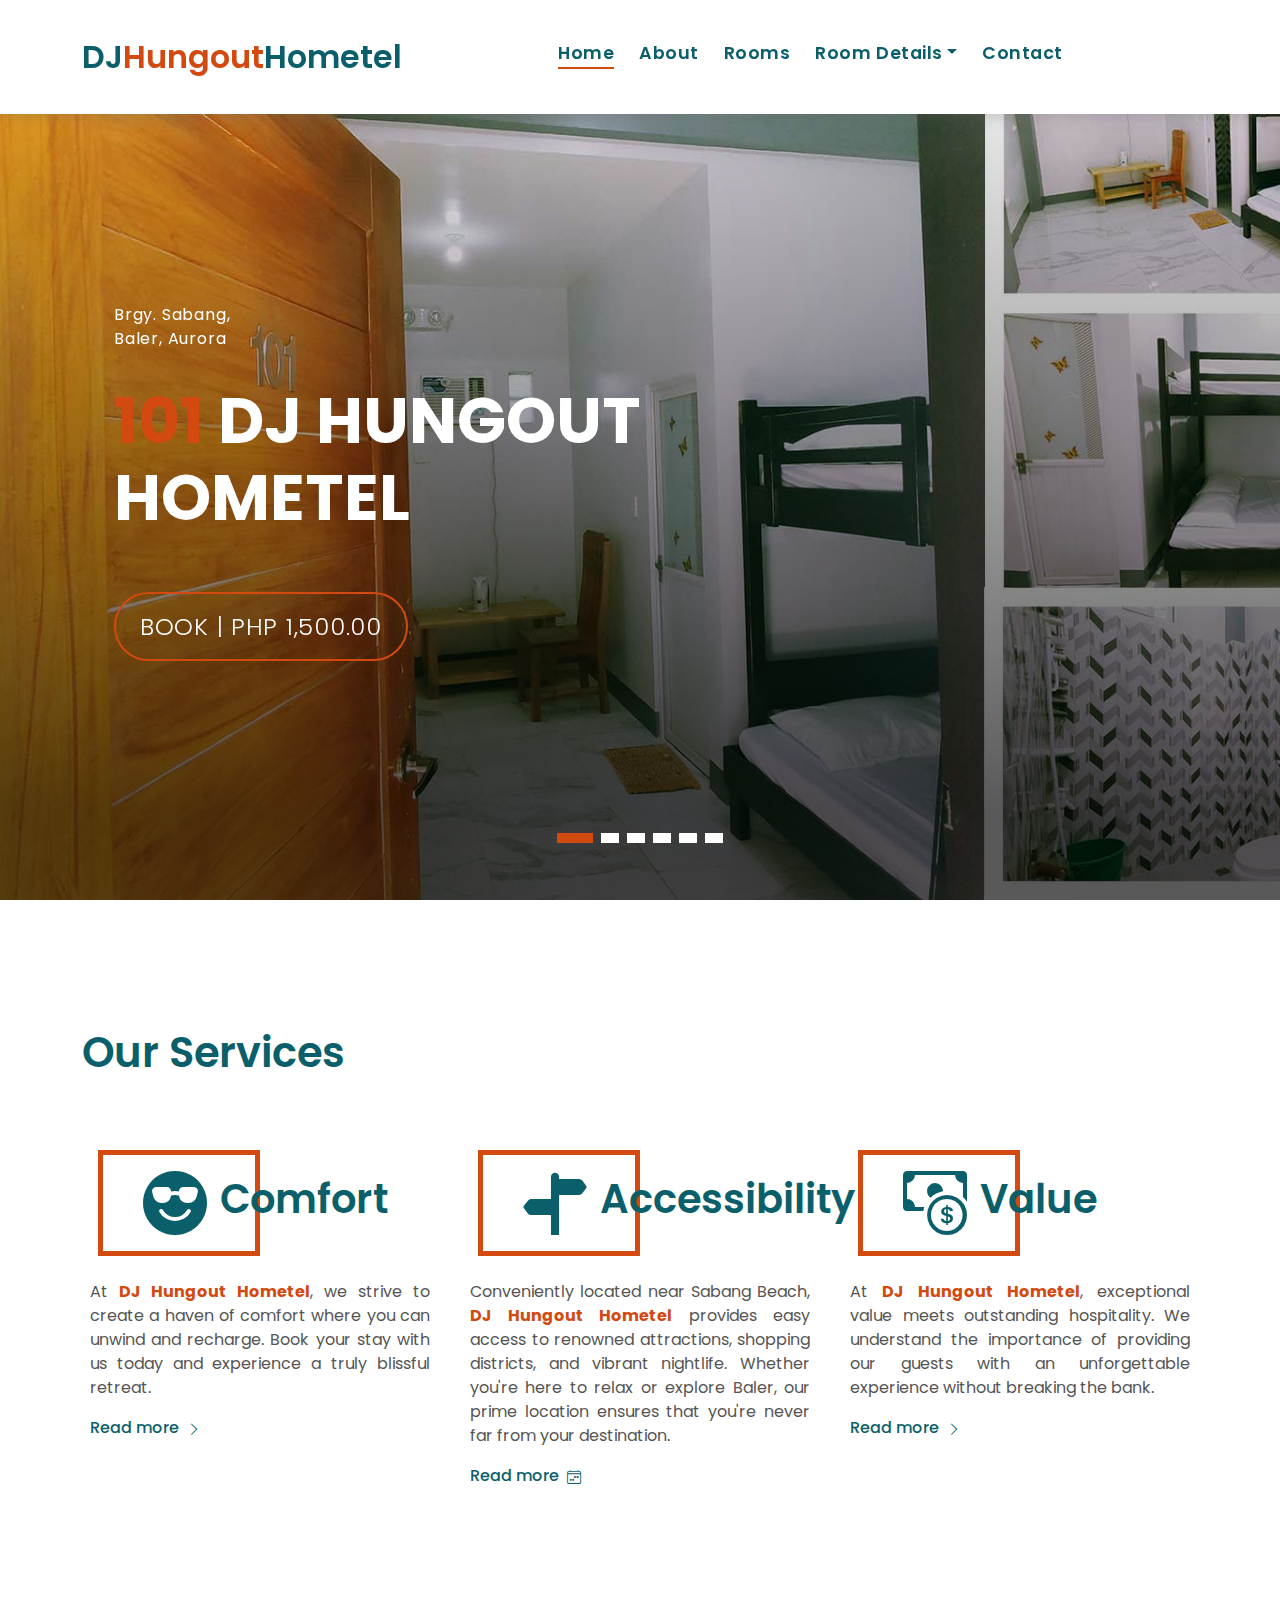
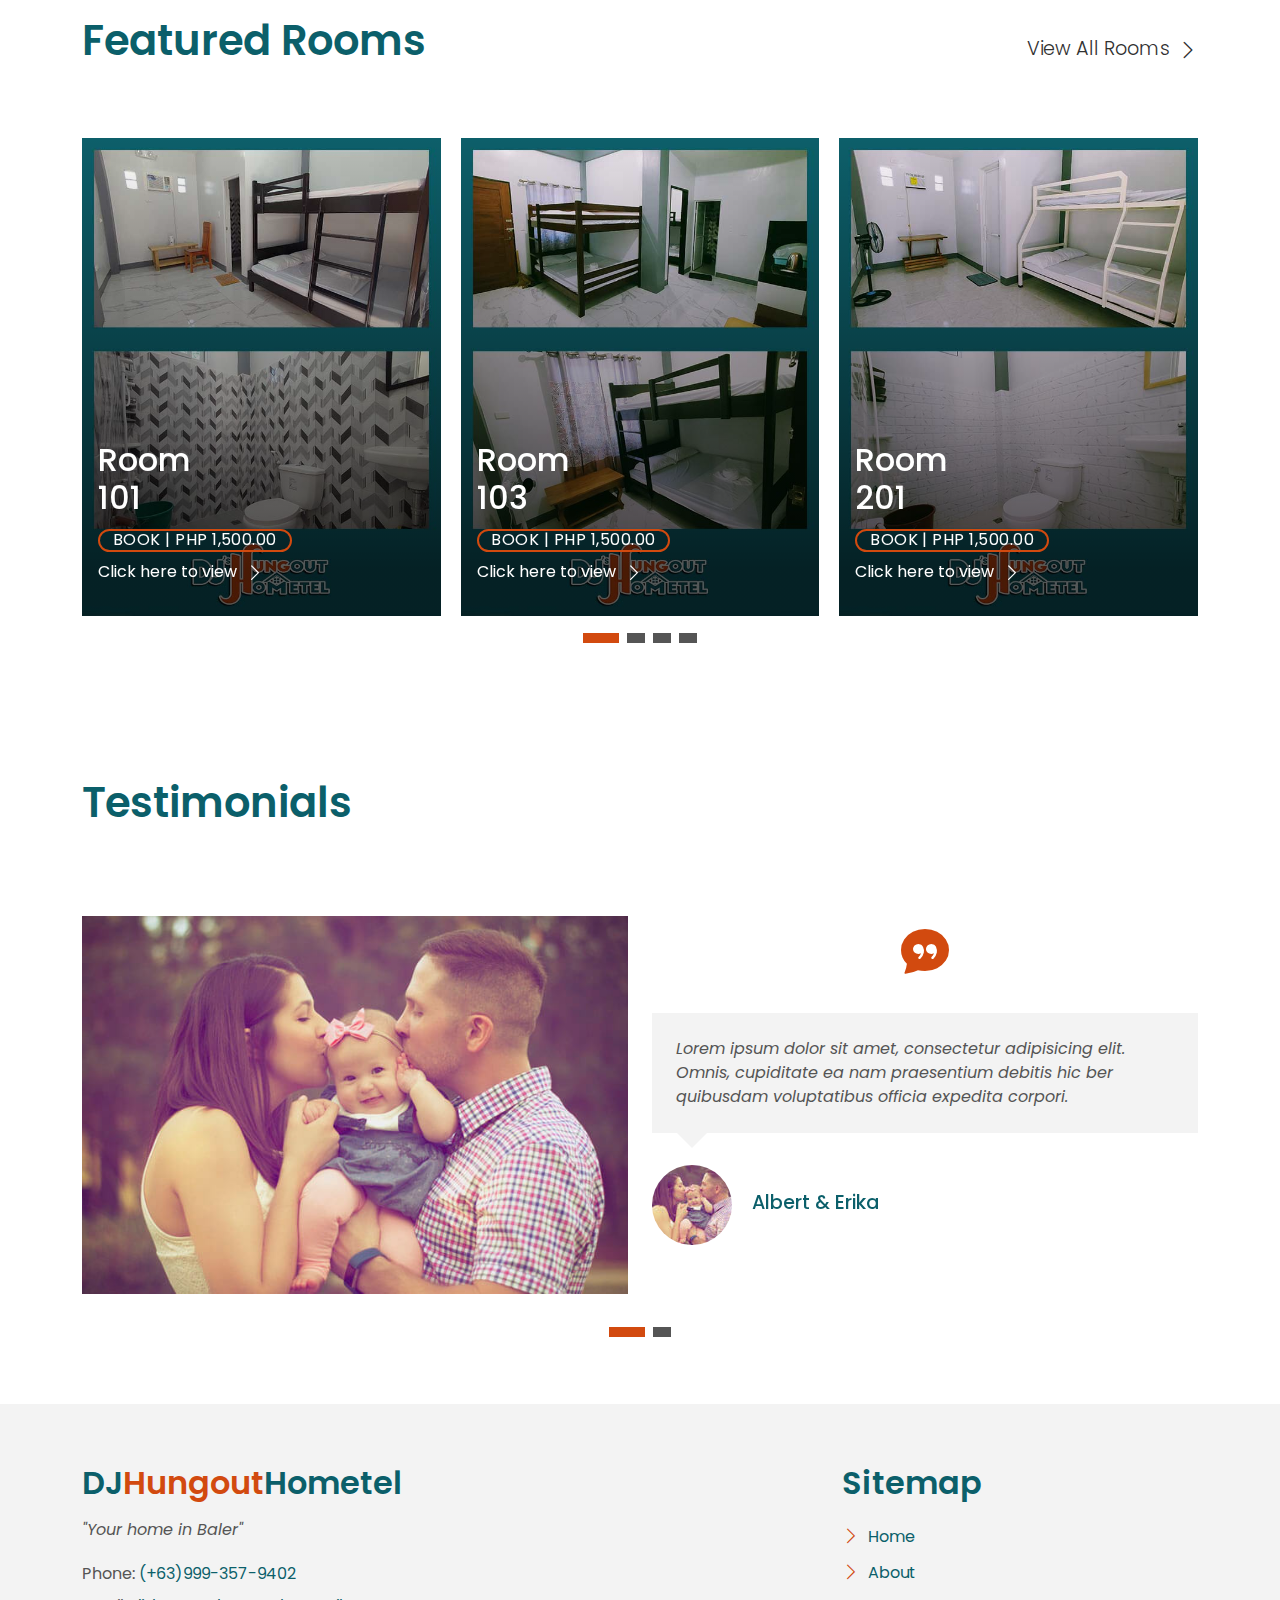
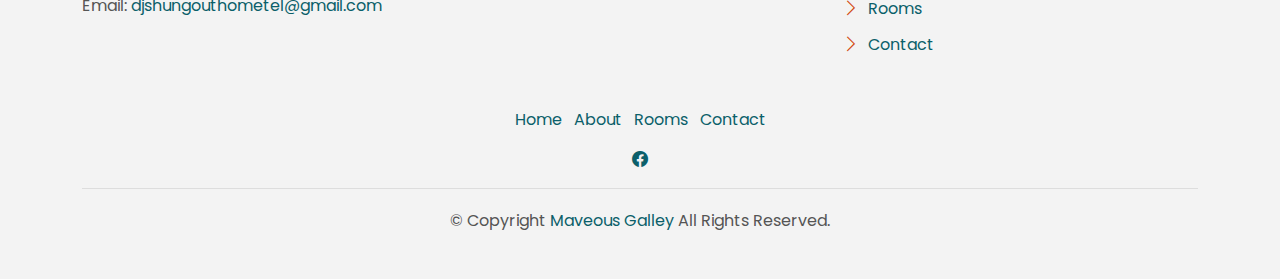
<file: index.html>
<!DOCTYPE html>
<html lang="en">

<head>
  <meta charset="utf-8">
  <meta content="width=device-width, initial-scale=1.0" name="viewport">

  <title>DJ's Hungout Hometel - Index</title>
  <meta content="" name="description">
  <meta content="" name="keywords">

  <!-- Favicons -->
  <link href="assets/img/favicon.png" rel="icon">
  <link href="assets/img/apple-touch-icon.png" rel="apple-touch-icon">

  <!-- Google Fonts -->
  <link href="https://fonts.googleapis.com/css?family=Poppins:300,400,500,600,700" rel="stylesheet">

  <!-- Vendor CSS Files -->
  <link href="assets/vendor/animate.css/animate.min.css" rel="stylesheet">
  <link href="assets/vendor/bootstrap/css/bootstrap.min.css" rel="stylesheet">
  <link href="assets/vendor/bootstrap-icons/bootstrap-icons.css" rel="stylesheet">
  <link href="assets/vendor/swiper/swiper-bundle.min.css" rel="stylesheet">

  <!-- Template Main CSS File -->
  <link href="assets/css/style.css" rel="stylesheet">

</head>

<body>

  <!-- ======= Header/Navbar ======= -->
  <nav class="navbar navbar-default navbar-trans navbar-expand-lg fixed-top">
    <div class="container">
      <button class="navbar-toggler collapsed" type="button" data-bs-toggle="collapse" data-bs-target="#navbarDefault" aria-controls="navbarDefault" aria-expanded="false" aria-label="Toggle navigation">
        <span></span>
        <span></span>
        <span></span>
      </button>
      <a class="navbar-brand text-brand" href="index.html">DJ<span class="color-b">Hungout</span>Hometel</a>

      <div class="navbar-collapse collapse justify-content-center" id="navbarDefault">
        <ul class="navbar-nav">

          <li class="nav-item">
            <a class="nav-link active" href="index.html">Home</a>
          </li>

          <li class="nav-item">
            <a class="nav-link " href="about.html">About</a>
          </li>

          <li class="nav-item">
            <a class="nav-link " href="property-grid.html">Rooms</a>
          </li>

          <li class="nav-item dropdown">
            <a class="nav-link dropdown-toggle" href="#" id="navbarDropdown" role="button" data-bs-toggle="dropdown" aria-haspopup="true" aria-expanded="false">Room Details</a>
            <div class="dropdown-menu">
              <a class="dropdown-item " href="property-single.html">Room 101</a>
              <a class="dropdown-item " href="property-single.html">Room 102</a>
              <a class="dropdown-item " href="property-single.html">Room 103</a>
              <a class="dropdown-item " href="property-single.html">Room 201</a>
              <a class="dropdown-item " href="property-single.html">Room 202</a>
              <a class="dropdown-item " href="property-single.html">Room 203</a>
              <a class="dropdown-item " href="property-single.html">Room 301</a>
              <a class="dropdown-item " href="property-single.html">Room 302</a>
            </div>
          </li>
          <li class="nav-item">
            <a class="nav-link " href="contact.html">Contact</a>
          </li>
        </ul>
      </div>

    </div>
  </nav><!-- End Header/Navbar -->

  <!-- ======= Intro Section ======= -->
  <div class="intro intro-carousel swiper position-relative">

    <div class="swiper-wrapper">

      <div class="swiper-slide carousel-item-a intro-item bg-image" style="background-image: url(assets/img/slide-101.jpg)">
        <div class="overlay overlay-a"></div>
        <div class="intro-content display-table">
          <div class="table-cell">
            <div class="container">
              <div class="row">
                <div class="col-lg-8">
                  <div class="intro-body">
                    <p class="intro-title-top">Brgy. Sabang,
                      <br>Baler, Aurora
                    </p>
                    <h1 class="intro-title mb-4 ">
                      <span class="color-b">101 </span> DJ Hungout
                      <br> Hometel
                    </h1>
                    <p class="intro-subtitle intro-price">
                      <a href="#"><span class="price-a">BOOK | PHP 1,500.00</span></a>
                    </p>
                  </div>
                </div>
              </div>
            </div>
          </div>
        </div>
      </div>
      <div class="swiper-slide carousel-item-a intro-item bg-image" style="background-image: url(assets/img/slide-103.jpg)">
        <div class="overlay overlay-a"></div>
        <div class="intro-content display-table">
          <div class="table-cell">
            <div class="container">
              <div class="row">
                <div class="col-lg-8">
                  <div class="intro-body">
                    <p class="intro-title-top">Brgy. Sabang,
                      <br>Baler, Aurora
                    </p>
                    <h1 class="intro-title mb-4 ">
                      <span class="color-b">103 </span> DJ Hungout
                      <br> Hometel
                    </h1>
                    <p class="intro-subtitle intro-price">
                      <a href="#"><span class="price-a">BOOK | PHP 1,500.00</span></a>
                    </p>
                  </div>
                </div>
              </div>
            </div>
          </div>
        </div>
      </div>
      <div class="swiper-slide carousel-item-a intro-item bg-image" style="background-image: url(assets/img/slide-201.jpg)">
        <div class="overlay overlay-a"></div>
        <div class="intro-content display-table">
          <div class="table-cell">
            <div class="container">
              <div class="row">
                <div class="col-lg-8">
                  <div class="intro-body">
                    <p class="intro-title-top">Brgy. Sabang,
                      <br>Baler, Aurora
                    </p>
                    <h1 class="intro-title mb-4">
                      <span class="color-b">201 </span> DJ Hungout
                      <br> Hometel
                    </h1>
                    <p class="intro-subtitle intro-price">
                      <a href="#"><span class="price-a">BOOK | PHP 1,500.00</span></a>
                    </p>
                  </div>
                </div>
              </div>
            </div>
          </div>
        </div>
      </div>
      <div class="swiper-slide carousel-item-a intro-item bg-image" style="background-image: url(assets/img/slide-202.jpg)">
        <div class="overlay overlay-a"></div>
        <div class="intro-content display-table">
          <div class="table-cell">
            <div class="container">
              <div class="row">
                <div class="col-lg-8">
                  <div class="intro-body">
                    <p class="intro-title-top">Brgy. Sabang,
                      <br>Baler, Aurora
                    </p>
                    <h1 class="intro-title mb-4">
                      <span class="color-b">202 </span> DJ Hungout
                      <br> Hometel
                    </h1>
                    <p class="intro-subtitle intro-price">
                      <a href="#"><span class="price-a">BOOK | PHP 1,500.00</span></a>
                    </p>
                  </div>
                </div>
              </div>
            </div>
          </div>
        </div>
      </div>
      <div class="swiper-slide carousel-item-a intro-item bg-image" style="background-image: url(assets/img/slide-203.jpg)">
        <div class="overlay overlay-a"></div>
        <div class="intro-content display-table">
          <div class="table-cell">
            <div class="container">
              <div class="row">
                <div class="col-lg-8">
                  <div class="intro-body">
                    <p class="intro-title-top">Brgy. Sabang,
                      <br>Baler, Aurora
                    </p>
                    <h1 class="intro-title mb-4 ">
                      <span class="color-b">203 </span> DJ Hungout
                      <br> Hometel
                    </h1>
                    <p class="intro-subtitle intro-price">
                      <a href="#"><span class="price-a">BOOK | PHP 1,500.00</span></a>
                    </p>
                  </div>
                </div>
              </div>
            </div>
          </div>
        </div>
      </div>
      <div class="swiper-slide carousel-item-a intro-item bg-image" style="background-image: url(assets/img/slide-301.jpg)">
        <div class="overlay overlay-a"></div>
        <div class="intro-content display-table">
          <div class="table-cell">
            <div class="container">
              <div class="row">
                <div class="col-lg-8">
                  <div class="intro-body">
                    <p class="intro-title-top">Brgy. Sabang,
                      <br>Baler, Aurora
                    </p>
                    <h1 class="intro-title mb-4 ">
                      <span class="color-b">301 </span> DJ Hungout
                      <br> Hometel
                    </h1>
                    <p class="intro-subtitle intro-price">
                      <a href="#"><span class="price-a">BOOK | PHP 1,500.00</span></a>
                    </p>
                  </div>
                </div>
              </div>
            </div>
          </div>
        </div>
      </div>
    </div>
    <div class="swiper-pagination"></div>
  </div><!-- End Intro Section -->

  <main id="main">

    <!-- ======= Services Section ======= -->
    <section class="section-services section-t8">
      <div class="container">
        <div class="row">
          <div class="col-md-12">
            <div class="title-wrap d-flex justify-content-between">
              <div class="title-box">
                <h2 class="title-a">Our Services</h2>
              </div>
            </div>
          </div>
        </div>
        <div class="row">
          <div class="col-md-4">
            <div class="card-box-c foo">
              <div class="card-header-c d-flex">
                <div class="card-box-ico">
                  <span class="bi bi-emoji-sunglasses-fill"></span>
                </div>
                <div class="card-title-c align-self-center">
                  <h2 class="title-c">Comfort</h2>
                </div>
              </div>
              <div class="card-body-c">
                <p class="content-c" align="justify">
                  At <strong style="color: #d24a0f;">DJ Hungout Hometel</strong>, we strive to create a haven of comfort where you can unwind and recharge. Book your stay with us today and experience a truly blissful retreat.
                </p>
              </div>
              <div class="card-footer-c">
                <a href="#" class="link-c link-icon">Read more
                  <span class="bi bi-chevron-right"></span>
                </a>
              </div>
            </div>
          </div>
          <div class="col-md-4">
            <div class="card-box-c foo">
              <div class="card-header-c d-flex">
                <div class="card-box-ico">
                  <span class="bi bi-signpost-split-fill"></span>
                </div>
                <div class="card-title-c align-self-center">
                  <h2 class="title-c">Accessibility</h2>
                </div>
              </div>
              <div class="card-body-c">
                <p class="content-c" align="justify">
                  Conveniently located near Sabang Beach, <strong style="color: #d24a0f;">DJ Hungout Hometel</strong> provides easy access to renowned attractions, shopping districts, and vibrant nightlife. Whether you're here to relax or explore Baler, our prime location ensures that you're never far from your destination.
                </p>
              </div>
              <div class="card-footer-c">
                <a href="#" class="link-c link-icon">Read more
                  <span class="bi bi-calendar4-week"></span>
                </a>
              </div>
            </div>
          </div>
          <div class="col-md-4">
            <div class="card-box-c foo">
              <div class="card-header-c d-flex">
                <div class="card-box-ico">
                  <span class="bi bi-cash-coin"></span>
                </div>
                <div class="card-title-c align-self-center">
                  <h2 class="title-c">Value</h2>
                </div>
              </div>
              <div class="card-body-c">
                <p class="content-c" align="justify">
                  At <strong style="color: #d24a0f;">DJ Hungout Hometel</strong>, exceptional value meets outstanding hospitality. We understand the importance of providing our guests with an unforgettable experience without breaking the bank.
                </p>
              </div>
              <div class="card-footer-c">
                <a href="#" class="link-c link-icon">Read more
                  <span class="bi bi-chevron-right"></span>
                </a>
              </div>
            </div>
          </div>
        </div>
      </div>
    </section><!-- End Services Section -->

    <!-- ======= Latest Properties Section ======= -->
    <section class="section-property section-t8">
      <div class="container">
        <div class="row">
          <div class="col-md-12">
            <div class="title-wrap d-flex justify-content-between">
              <div class="title-box">
                <h2 class="title-a">Featured Rooms</h2>
              </div>
              <div class="title-link">
                <a href="property-grid.html">View All Rooms
                  <span class="bi bi-chevron-right"></span>
                </a>
              </div>
            </div>
          </div>
        </div>

        <div id="property-carousel" class="swiper">
          <div class="swiper-wrapper">

            <div class="carousel-item-b swiper-slide">
              <div class="card-box-a card-shadow">
                <div class="img-box-a">
                  <img src="assets/img/property-101.jpg" alt="" class="img-a img-fluid">
                </div>
                <div class="card-overlay">
                  <div class="card-overlay-a-content">
                    <div class="card-header-a">
                      <h2 class="card-title-a">
                        <a href="property-single.html">Room
                          <br /> 101</a>
                      </h2>
                    </div>
                    <div class="card-body-a">
                      <div class="price-box d-flex">
                        <span class="price-a">BOOK | PHP 1,500.00</span>
                      </div>
                      <a href="#" class="link-a">Click here to view
                        <span class="bi bi-chevron-right"></span>
                      </a>
                    </div>
                    <div class="card-footer-a">
                      <ul class="card-info d-flex justify-content-around">
                        <li>
                          <h4 class="card-info-title">Bed</h4>
                          <span>
                            2
                          </span>
                        </li>
                        <li>
                          <h4 class="card-info-title">Comfort Room</h4>
                          <span>1</span>
                        </li>
                        <li>
                          <h4 class="card-info-title">Aircondition</h4>
                          <span>Yes</span>
                        </li>
                      </ul>
                    </div>
                  </div>
                </div>
              </div>
            </div><!-- End carousel item -->

            <div class="carousel-item-b swiper-slide">
              <div class="card-box-a card-shadow">
                <div class="img-box-a">
                  <img src="assets/img/property-103.jpg" alt="" class="img-a img-fluid">
                </div>
                <div class="card-overlay">
                  <div class="card-overlay-a-content">
                    <div class="card-header-a">
                      <h2 class="card-title-a">
                        <a href="property-single.html">Room
                          <br /> 103</a>
                      </h2>
                    </div>
                    <div class="card-body-a">
                      <div class="price-box d-flex">
                        <span class="price-a">BOOK | PHP 1,500.00</span>
                      </div>
                      <a href="#" class="link-a">Click here to view
                        <span class="bi bi-chevron-right"></span>
                      </a>
                    </div>
                    <div class="card-footer-a">
                      <ul class="card-info d-flex justify-content-around">
                        <li>
                          <h4 class="card-info-title">Bed</h4>
                          <span>
                            2
                          </span>
                        </li>
                        <li>
                          <h4 class="card-info-title">Comfort Room</h4>
                          <span>1</span>
                        </li>
                        <li>
                          <h4 class="card-info-title">Aircondition</h4>
                          <span>Yes</span>
                        </li>
                      </ul>
                    </div>
                  </div>
                </div>
              </div>
            </div><!-- End carousel item -->

            <div class="carousel-item-b swiper-slide">
              <div class="card-box-a card-shadow">
                <div class="img-box-a">
                  <img src="assets/img/property-201.jpg" alt="" class="img-a img-fluid">
                </div>
                <div class="card-overlay">
                  <div class="card-overlay-a-content">
                    <div class="card-header-a">
                      <h2 class="card-title-a">
                        <a href="property-single.html">Room
                          <br /> 201</a>
                      </h2>
                    </div>
                    <div class="card-body-a">
                      <div class="price-box d-flex">
                        <span class="price-a">BOOK | PHP 1,500.00</span>
                      </div>
                      <a href="#" class="link-a">Click here to view
                        <span class="bi bi-chevron-right"></span>
                      </a>
                    </div>
                    <div class="card-footer-a">
                      <ul class="card-info d-flex justify-content-around">
                        <li>
                          <h4 class="card-info-title">Bed</h4>
                          <span>
                            2
                          </span>
                        </li>
                        <li>
                          <h4 class="card-info-title">Comfort Room</h4>
                          <span>1</span>
                        </li>
                        <li>
                          <h4 class="card-info-title">Aircondition</h4>
                          <span>Yes</span>
                        </li>
                      </ul>
                    </div>
                  </div>
                </div>
              </div>
            </div><!-- End carousel item -->

            <div class="carousel-item-b swiper-slide">
              <div class="card-box-a card-shadow">
                <div class="img-box-a">
                  <img src="assets/img/property-203.jpg" alt="" class="img-a img-fluid">
                </div>
                <div class="card-overlay">
                  <div class="card-overlay-a-content">
                    <div class="card-header-a">
                      <h2 class="card-title-a">
                        <a href="property-single.html">Room
                          <br /> 203</a>
                      </h2>
                    </div>
                    <div class="card-body-a">
                      <div class="price-box d-flex">
                        <span class="price-a">BOOK | PHP 1,500.00</span>
                      </div>
                      <a href="#" class="link-a">Click here to view
                        <span class="bi bi-chevron-right"></span>
                      </a>
                    </div>
                    <div class="card-footer-a">
                      <ul class="card-info d-flex justify-content-around">
                        <li>
                          <h4 class="card-info-title">Bed</h4>
                          <span>
                            4
                          </span>
                        </li>
                        <li>
                          <h4 class="card-info-title">Comfort Room</h4>
                          <span>1</span>
                        </li>
                        <li>
                          <h4 class="card-info-title">Aircondition</h4>
                          <span>Yes</span>
                        </li>
                      </ul>
                    </div>
                  </div>
                </div>
              </div>
            </div><!-- End carousel item -->
          </div>
        </div>
        <div class="propery-carousel-pagination carousel-pagination"></div>

      </div>
    </section><!-- End Latest Properties Section -->


    <!-- ======= Testimonials Section ======= -->
    <section class="section-testimonials section-t8 nav-arrow-a">
      <div class="container">
        <div class="row">
          <div class="col-md-12">
            <div class="title-wrap d-flex justify-content-between">
              <div class="title-box">
                <h2 class="title-a">Testimonials</h2>
              </div>
            </div>
          </div>
        </div>

        <div id="testimonial-carousel" class="swiper">
          <div class="swiper-wrapper">

            <div class="carousel-item-a swiper-slide">
              <div class="testimonials-box">
                <div class="row">
                  <div class="col-sm-12 col-md-6">
                    <div class="testimonial-img">
                      <img src="assets/img/testimonial-1.jpg" alt="" class="img-fluid">
                    </div>
                  </div>
                  <div class="col-sm-12 col-md-6">
                    <div class="testimonial-ico">
                      <i class="bi bi-chat-quote-fill"></i>
                    </div>
                    <div class="testimonials-content">
                      <p class="testimonial-text">
                        Lorem ipsum dolor sit amet, consectetur adipisicing elit. Omnis, cupiditate ea nam praesentium
                        debitis hic ber quibusdam
                        voluptatibus officia expedita corpori.
                      </p>
                    </div>
                    <div class="testimonial-author-box">
                      <img src="assets/img/mini-testimonial-1.jpg" alt="" class="testimonial-avatar">
                      <h5 class="testimonial-author">Albert & Erika</h5>
                    </div>
                  </div>
                </div>
              </div>
            </div><!-- End carousel item -->

            <div class="carousel-item-a swiper-slide">
              <div class="testimonials-box">
                <div class="row">
                  <div class="col-sm-12 col-md-6">
                    <div class="testimonial-img">
                      <img src="assets/img/testimonial-2.jpg" alt="" class="img-fluid">
                    </div>
                  </div>
                  <div class="col-sm-12 col-md-6">
                    <div class="testimonial-ico">
                      <i class="bi bi-chat-quote-fill"></i>
                    </div>
                    <div class="testimonials-content">
                      <p class="testimonial-text">
                        Lorem ipsum dolor sit amet, consectetur adipisicing elit. Omnis, cupiditate ea nam praesentium
                        debitis hic ber quibusdam
                        voluptatibus officia expedita corpori.
                      </p>
                    </div>
                    <div class="testimonial-author-box">
                      <img src="assets/img/mini-testimonial-2.jpg" alt="" class="testimonial-avatar">
                      <h5 class="testimonial-author">Pablo & Emma</h5>
                    </div>
                  </div>
                </div>
              </div>
            </div><!-- End carousel item -->

          </div>
        </div>
        <div class="testimonial-carousel-pagination carousel-pagination"></div>

      </div>
    </section><!-- End Testimonials Section -->

  </main><!-- End #main -->

  <!-- ======= Footer ======= -->
  <section class="section-footer">
    <div class="container">
      <div class="row">
        <div class="col-sm-12 col-md-4">
          <div class="widget-a">
            <div class="w-header-a">
              <h3 class="w-title-a text-brand">DJ<span class="color-b">Hungout</span>Hometel</h3>
            </div>
            <div class="w-body-a">
              <p class="w-text-a color-text-a">
                <em>&quot;Your home in Baler&quot;</em>
              </p>
            </div>
            <div class="w-footer-a">
              <ul class="list-unstyled">
                <li class="color-a">
                  <span class="color-text-a">Phone: </span> (+63)999-357-9402
                </li>
                <li class="color-a">
                  <span class="color-text-a">Email: </span> djshungouthometel@gmail.com
                </li>
              </ul>
            </div>
          </div>
        </div>
        <div class="col-sm-12 col-md-4 section-md-t3">
          <div class="widget-a">
            
          </div>
        </div>
        <div class="col-sm-12 col-md-4 section-md-t3">
          <div class="widget-a">
            <div class="w-header-a">
              <h3 class="w-title-a text-brand">Sitemap</h3>
            </div>
            <div class="w-body-a">
              <ul class="list-unstyled">
                <li class="item-list-a">
                  <i class="bi bi-chevron-right"></i> <a href="#">Home</a>
                </li>
                <li class="item-list-a">
                  <i class="bi bi-chevron-right"></i> <a href="#">About</a>
                </li>
                <li class="item-list-a">
                  <i class="bi bi-chevron-right"></i> <a href="#">Rooms</a>
                </li>
                <li class="item-list-a">
                  <i class="bi bi-chevron-right"></i> <a href="#">Contact</a>
                </li>
              </ul>
            </div>
          </div>
        </div>
      </div>
    </div>
  </section>
  <footer>
    <div class="container">
      <div class="row">
        <div class="col-md-12">
          <nav class="nav-footer">
            <ul class="list-inline">
              <li class="list-inline-item">
                <a href="#">Home</a>
              </li>
              <li class="list-inline-item">
                <a href="#">About</a>
              </li>
              <li class="list-inline-item">
                <a href="#">Rooms</a>
              </li>
              <li class="list-inline-item">
                <a href="#">Contact</a>
              </li>
            </ul>
          </nav>
          <div class="socials-a">
            <ul class="list-inline">
              <li class="list-inline-item">
                <a href="https://www.facebook.com/djshungouthometel" target="_blank">
                  <i class="bi bi-facebook" aria-hidden="true"></i>
                </a>
              </li>
              
            </ul>
          </div>
          <div class="copyright-footer">
            <p class="copyright color-text-a">
              &copy; Copyright
              <span class="color-a">Maveous Galley</span> All Rights Reserved.
            </p>
          </div>
          
        </div>
      </div>
    </div>
  </footer><!-- End  Footer -->

  <div id="preloader"></div>
  <a href="#" class="back-to-top d-flex align-items-center justify-content-center"><i class="bi bi-arrow-up-short"></i></a>

  <!-- Vendor JS Files -->
  <script src="assets/vendor/bootstrap/js/bootstrap.bundle.min.js"></script>
  <script src="assets/vendor/swiper/swiper-bundle.min.js"></script>
  <script src="assets/vendor/php-email-form/validate.js"></script>

  <!-- Template Main JS File -->
  <script src="assets/js/main.js"></script>

</body>

</html>
</file>
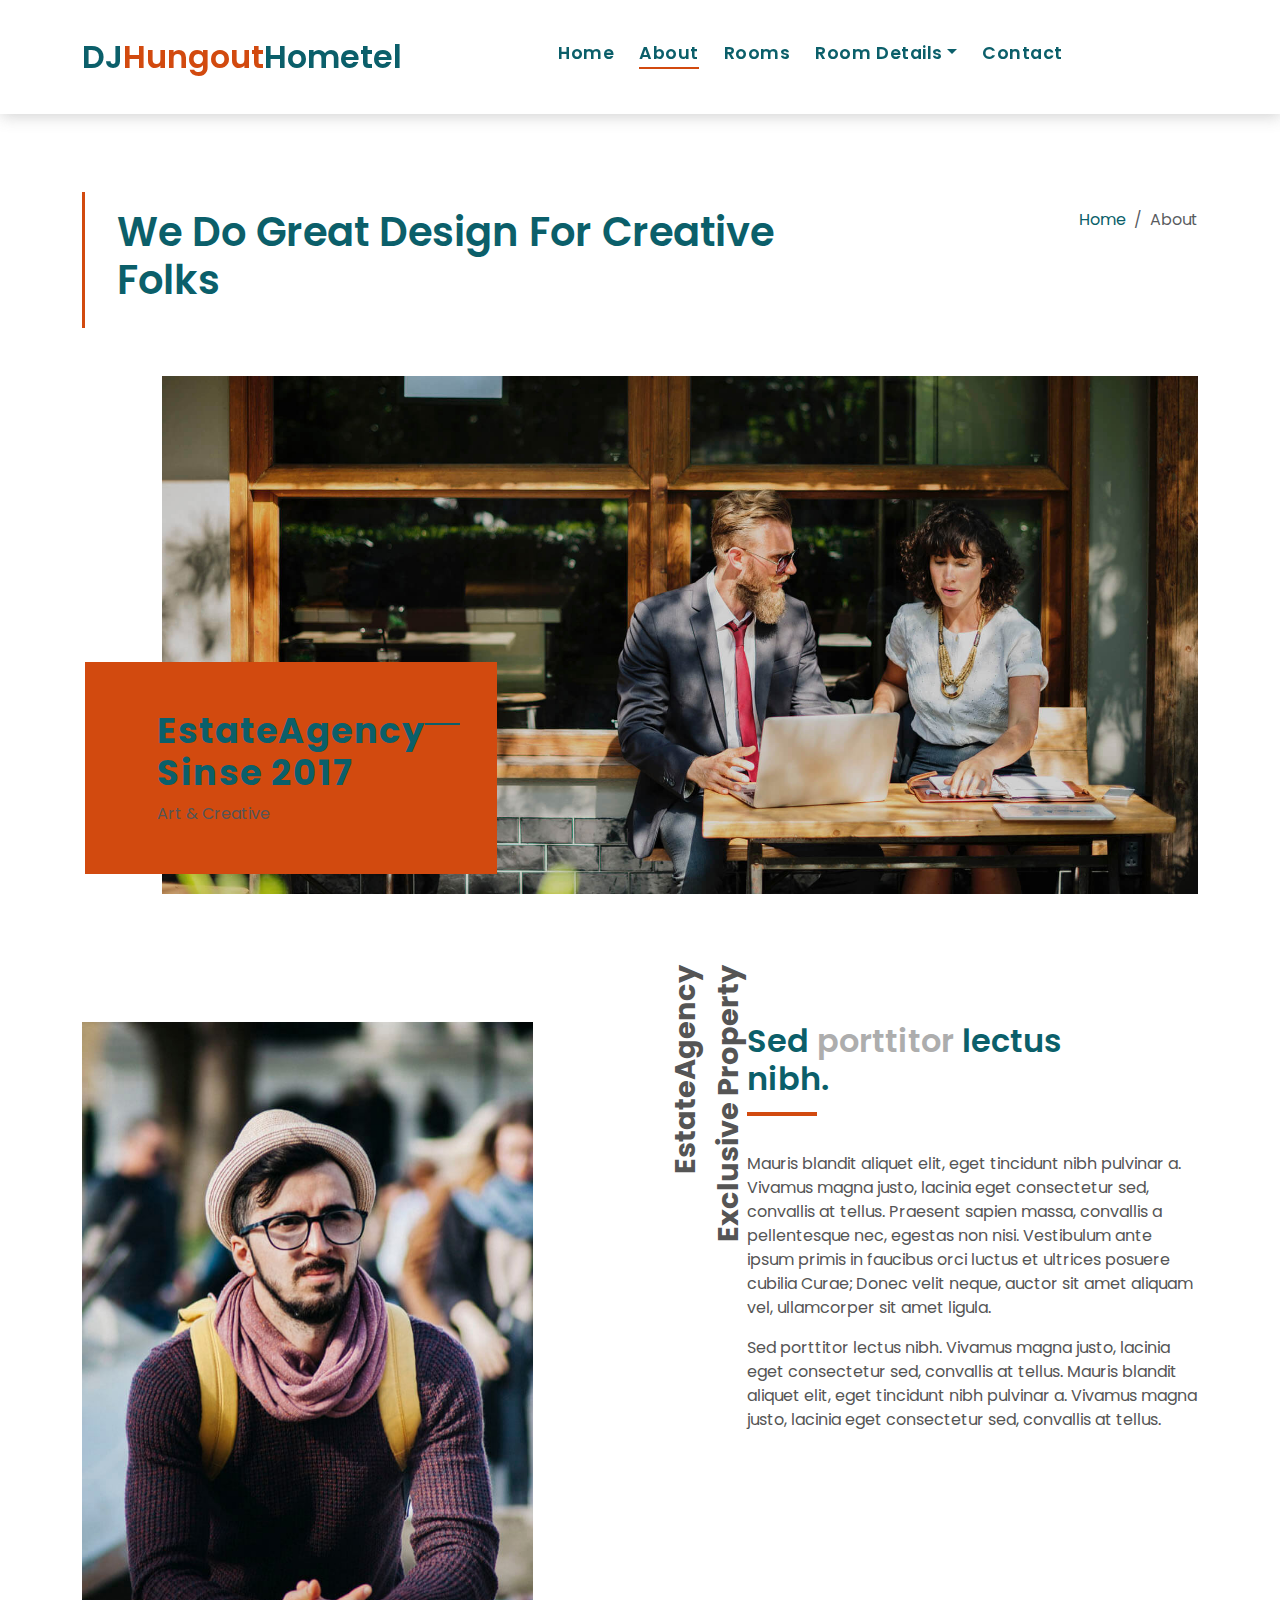
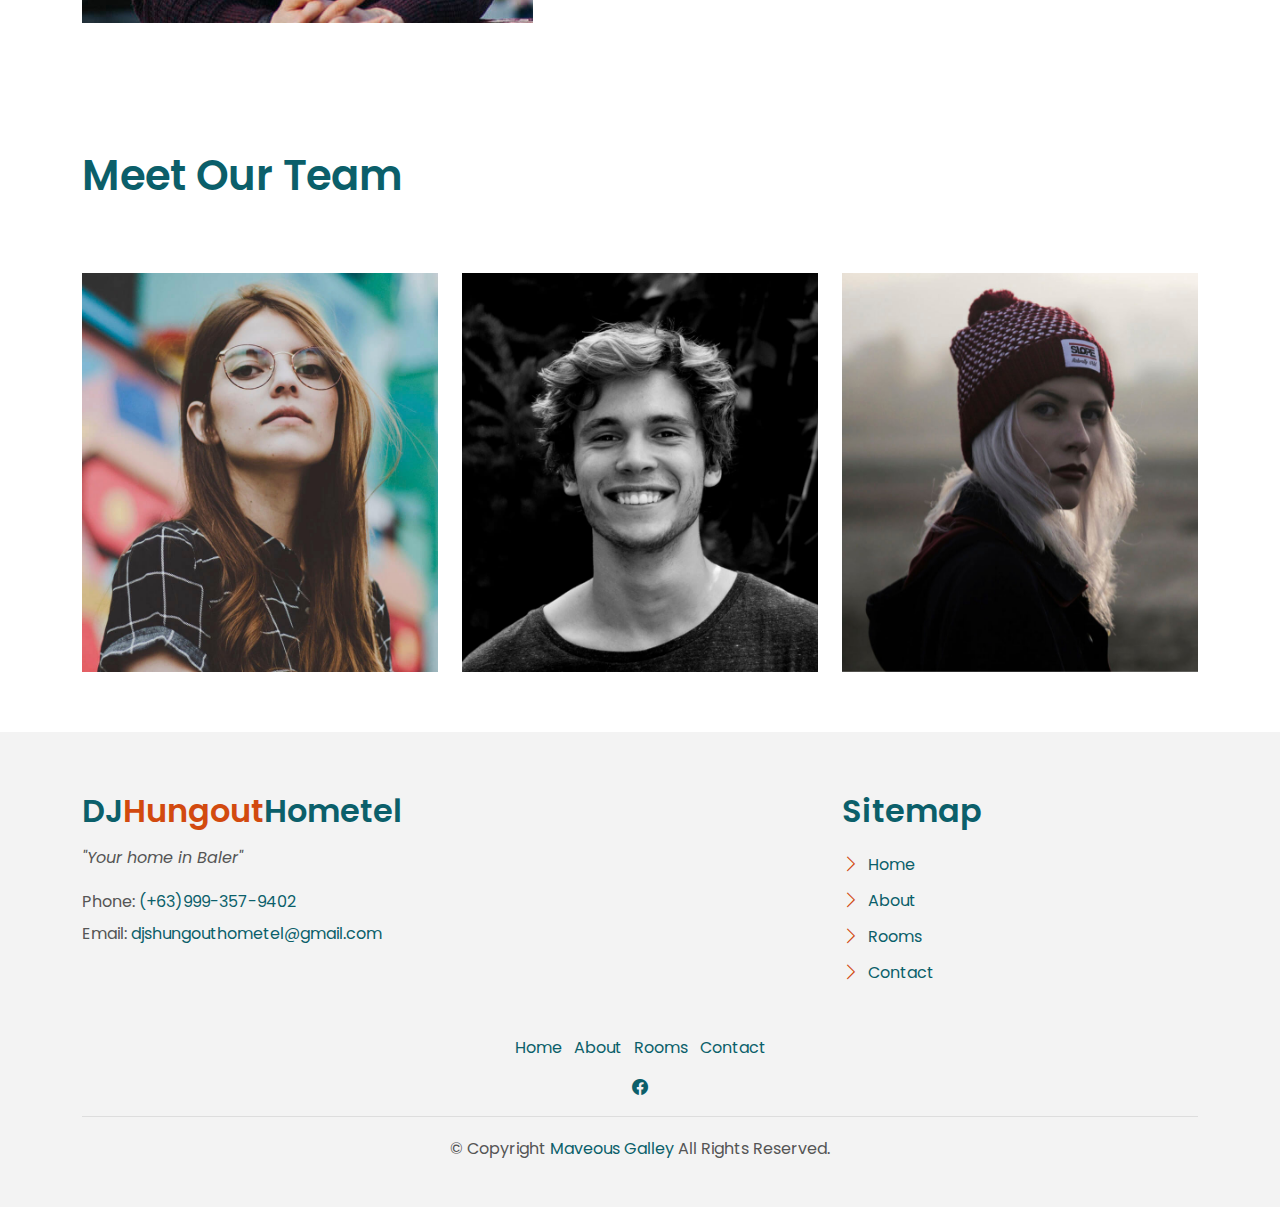
<file: about.html>
<!DOCTYPE html>
<html lang="en">

<head>
  <meta charset="utf-8">
  <meta content="width=device-width, initial-scale=1.0" name="viewport">

  <title>DJ's Hungout Hometel - About</title>
  <meta content="" name="description">
  <meta content="" name="keywords">

  <!-- Favicons -->
  <link href="assets/img/favicon.png" rel="icon">
  <link href="assets/img/apple-touch-icon.png" rel="apple-touch-icon">

  <!-- Google Fonts -->
  <link href="https://fonts.googleapis.com/css?family=Poppins:300,400,500,600,700" rel="stylesheet">

  <!-- Vendor CSS Files -->
  <link href="assets/vendor/animate.css/animate.min.css" rel="stylesheet">
  <link href="assets/vendor/bootstrap/css/bootstrap.min.css" rel="stylesheet">
  <link href="assets/vendor/bootstrap-icons/bootstrap-icons.css" rel="stylesheet">
  <link href="assets/vendor/swiper/swiper-bundle.min.css" rel="stylesheet">

  <!-- Template Main CSS File -->
  <link href="assets/css/style.css" rel="stylesheet">

</head>

<body>

  <!-- ======= Header/Navbar ======= -->
  <nav class="navbar navbar-default navbar-trans navbar-expand-lg fixed-top">
    <div class="container">
      <button class="navbar-toggler collapsed" type="button" data-bs-toggle="collapse" data-bs-target="#navbarDefault" aria-controls="navbarDefault" aria-expanded="false" aria-label="Toggle navigation">
        <span></span>
        <span></span>
        <span></span>
      </button>
      <a class="navbar-brand text-brand" href="index.html">DJ<span class="color-b">Hungout</span>Hometel</a>

      <div class="navbar-collapse collapse justify-content-center" id="navbarDefault">
        <ul class="navbar-nav">

          <li class="nav-item">
            <a class="nav-link" href="index.html">Home</a>
          </li>

          <li class="nav-item">
            <a class="nav-link active" href="about.html">About</a>
          </li>

          <li class="nav-item">
            <a class="nav-link " href="property-grid.html">Rooms</a>
          </li>

          <li class="nav-item dropdown">
            <a class="nav-link dropdown-toggle" href="#" id="navbarDropdown" role="button" data-bs-toggle="dropdown" aria-haspopup="true" aria-expanded="false">Room Details</a>
            <div class="dropdown-menu">
              <a class="dropdown-item " href="property-single.html">Room 101</a>
              <a class="dropdown-item " href="property-single.html">Room 102</a>
              <a class="dropdown-item " href="property-single.html">Room 103</a>
              <a class="dropdown-item " href="property-single.html">Room 201</a>
              <a class="dropdown-item " href="property-single.html">Room 202</a>
              <a class="dropdown-item " href="property-single.html">Room 203</a>
              <a class="dropdown-item " href="property-single.html">Room 301</a>
              <a class="dropdown-item " href="property-single.html">Room 302</a>
            </div>
          </li>
          <li class="nav-item">
            <a class="nav-link " href="contact.html">Contact</a>
          </li>
        </ul>
      </div>

    </div>
  </nav><!-- End Header/Navbar -->

  <main id="main">

    <!-- ======= Intro Single ======= -->
    <section class="intro-single">
      <div class="container">
        <div class="row">
          <div class="col-md-12 col-lg-8">
            <div class="title-single-box">
              <h1 class="title-single">We Do Great Design For Creative Folks</h1>
            </div>
          </div>
          <div class="col-md-12 col-lg-4">
            <nav aria-label="breadcrumb" class="breadcrumb-box d-flex justify-content-lg-end">
              <ol class="breadcrumb">
                <li class="breadcrumb-item">
                  <a href="#">Home</a>
                </li>
                <li class="breadcrumb-item active" aria-current="page">
                  About
                </li>
              </ol>
            </nav>
          </div>
        </div>
      </div>
    </section><!-- End Intro Single-->

    <!-- ======= About Section ======= -->
    <section class="section-about">
      <div class="container">
        <div class="row">
          <div class="col-sm-12 position-relative">
            <div class="about-img-box">
              <img src="assets/img/slide-about-1.jpg" alt="" class="img-fluid">
            </div>
            <div class="sinse-box">
              <h3 class="sinse-title">EstateAgency
                <span></span>
                <br> Sinse 2017
              </h3>
              <p>Art & Creative</p>
            </div>
          </div>
          <div class="col-md-12 section-t8 position-relative">
            <div class="row">
              <div class="col-md-6 col-lg-5">
                <img src="assets/img/about-2.jpg" alt="" class="img-fluid">
              </div>
              <div class="col-lg-2  d-none d-lg-block position-relative">
                <div class="title-vertical d-flex justify-content-start">
                  <span>EstateAgency Exclusive Property</span>
                </div>
              </div>
              <div class="col-md-6 col-lg-5 section-md-t3">
                <div class="title-box-d">
                  <h3 class="title-d">Sed
                    <span class="color-d">porttitor</span> lectus
                    <br> nibh.
                  </h3>
                </div>
                <p class="color-text-a">
                  Mauris blandit aliquet elit, eget tincidunt nibh pulvinar a. Vivamus magna justo, lacinia eget
                  consectetur sed, convallis
                  at tellus. Praesent sapien massa, convallis a pellentesque nec, egestas non nisi. Vestibulum
                  ante ipsum primis in faucibus orci luctus et ultrices posuere cubilia Curae; Donec velit
                  neque, auctor sit amet aliquam vel, ullamcorper sit amet ligula.
                </p>
                <p class="color-text-a">
                  Sed porttitor lectus nibh. Vivamus magna justo, lacinia eget consectetur sed, convallis at tellus.
                  Mauris blandit aliquet
                  elit, eget tincidunt nibh pulvinar a. Vivamus magna justo, lacinia eget consectetur sed,
                  convallis at tellus.
                </p>
              </div>
            </div>
          </div>
        </div>
      </div>
    </section>

    <!-- =======Team Section ======= -->
    <section class="section-agents section-t8">
      <div class="container">
        <div class="row">
          <div class="col-md-12">
            <div class="title-wrap d-flex justify-content-between">
              <div class="title-box">
                <h2 class="title-a">Meet Our Team</h2>
              </div>
            </div>
          </div>
        </div>
        <div class="row">
          <div class="col-md-4">
            <div class="card-box-d">
              <div class="card-img-d">
                <img src="assets/img/agent-7.jpg" alt="" class="img-d img-fluid">
              </div>
              <div class="card-overlay card-overlay-hover">
                <div class="card-header-d">
                  <div class="card-title-d align-self-center">
                    <h3 class="title-d">
                      <a href="agent-single.html" class="link-two">Margaret Sotillo
                        <br> Escala</a>
                    </h3>
                  </div>
                </div>
                <div class="card-body-d">
                  <p class="content-d color-text-a">
                    Sed porttitor lectus nibh, Cras ultricies ligula sed magna dictum porta two.
                  </p>
                  <div class="info-agents color-a">
                    <p>
                      <strong>Phone: </strong> +54 356 945234
                    </p>
                    <p>
                      <strong>Email: </strong> agents@example.com
                    </p>
                  </div>
                </div>
                <div class="card-footer-d">
                  <div class="socials-footer d-flex justify-content-center">
                    <ul class="list-inline">
                      <li class="list-inline-item">
                        <a href="#" class="link-one">
                          <i class="bi bi-facebook" aria-hidden="true"></i>
                        </a>
                      </li>
                      <li class="list-inline-item">
                        <a href="#" class="link-one">
                          <i class="bi bi-twitter" aria-hidden="true"></i>
                        </a>
                      </li>
                      <li class="list-inline-item">
                        <a href="#" class="link-one">
                          <i class="bi bi-instagram" aria-hidden="true"></i>
                        </a>
                      </li>
                      <li class="list-inline-item">
                        <a href="#" class="link-one">
                          <i class="bi bi-linkedin" aria-hidden="true"></i>
                        </a>
                      </li>
                    </ul>
                  </div>
                </div>
              </div>
            </div>
          </div>
          <div class="col-md-4">
            <div class="card-box-d">
              <div class="card-img-d">
                <img src="assets/img/agent-6.jpg" alt="" class="img-d img-fluid">
              </div>
              <div class="card-overlay card-overlay-hover">
                <div class="card-header-d">
                  <div class="card-title-d align-self-center">
                    <h3 class="title-d">
                      <a href="agent-single.html" class="link-two">Stiven Spilver
                        <br> Darw</a>
                    </h3>
                  </div>
                </div>
                <div class="card-body-d">
                  <p class="content-d color-text-a">
                    Sed porttitor lectus nibh, Cras ultricies ligula sed magna dictum porta two.
                  </p>
                  <div class="info-agents color-a">
                    <p>
                      <strong>Phone: </strong> +54 356 945234
                    </p>
                    <p>
                      <strong>Email: </strong> agents@example.com
                    </p>
                  </div>
                </div>
                <div class="card-footer-d">
                  <div class="socials-footer d-flex justify-content-center">
                    <ul class="list-inline">
                      <li class="list-inline-item">
                        <a href="#" class="link-one">
                          <i class="bi bi-facebook" aria-hidden="true"></i>
                        </a>
                      </li>
                      <li class="list-inline-item">
                        <a href="#" class="link-one">
                          <i class="bi bi-twitter" aria-hidden="true"></i>
                        </a>
                      </li>
                      <li class="list-inline-item">
                        <a href="#" class="link-one">
                          <i class="bi bi-instagram" aria-hidden="true"></i>
                        </a>
                      </li>
                      <li class="list-inline-item">
                        <a href="#" class="link-one">
                          <i class="bi bi-linkedin" aria-hidden="true"></i>
                        </a>
                      </li>
                      <li class="list-inline-item">
                        <a href="#" class="link-one">
                          <i class="bi bi-dribbble" aria-hidden="true"></i>
                        </a>
                      </li>
                    </ul>
                  </div>
                </div>
              </div>
            </div>
          </div>
          <div class="col-md-4">
            <div class="card-box-d">
              <div class="card-img-d">
                <img src="assets/img/agent-5.jpg" alt="" class="img-d img-fluid">
              </div>
              <div class="card-overlay card-overlay-hover">
                <div class="card-header-d">
                  <div class="card-title-d align-self-center">
                    <h3 class="title-d">
                      <a href="agent-single.html" class="link-two">Emma Toledo
                        <br> Cascada</a>
                    </h3>
                  </div>
                </div>
                <div class="card-body-d">
                  <p class="content-d color-text-a">
                    Sed porttitor lectus nibh, Cras ultricies ligula sed magna dictum porta two.
                  </p>
                  <div class="info-agents color-a">
                    <p>
                      <strong>Phone: </strong> +54 356 945234
                    </p>
                    <p>
                      <strong>Email: </strong> agents@example.com
                    </p>
                  </div>
                </div>
                <div class="card-footer-d">
                  <div class="socials-footer d-flex justify-content-center">
                    <ul class="list-inline">
                      <li class="list-inline-item">
                        <a href="#" class="link-one">
                          <i class="bi bi-facebook" aria-hidden="true"></i>
                        </a>
                      </li>
                      <li class="list-inline-item">
                        <a href="#" class="link-one">
                          <i class="bi bi-twitter" aria-hidden="true"></i>
                        </a>
                      </li>
                      <li class="list-inline-item">
                        <a href="#" class="link-one">
                          <i class="bi bi-instagram" aria-hidden="true"></i>
                        </a>
                      </li>
                      <li class="list-inline-item">
                        <a href="#" class="link-one">
                          <i class="bi bi-linkedin" aria-hidden="true"></i>
                        </a>
                      </li>
                      <li class="list-inline-item">
                        <a href="#" class="link-one">
                          <i class="bi bi-dribbble" aria-hidden="true"></i>
                        </a>
                      </li>
                    </ul>
                  </div>
                </div>
              </div>
            </div>
          </div>
        </div>
      </div>
    </section><!-- End About Section-->

  </main><!-- End #main -->

  <!-- ======= Footer ======= -->
  <section class="section-footer">
    <div class="container">
      <div class="row">
        <div class="col-sm-12 col-md-4">
          <div class="widget-a">
            <div class="w-header-a">
              <h3 class="w-title-a text-brand">DJ<span class="color-b">Hungout</span>Hometel</h3>
            </div>
            <div class="w-body-a">
              <p class="w-text-a color-text-a">
                <em>&quot;Your home in Baler&quot;</em>
              </p>
            </div>
            <div class="w-footer-a">
              <ul class="list-unstyled">
                <li class="color-a">
                  <span class="color-text-a">Phone: </span> (+63)999-357-9402
                </li>
                <li class="color-a">
                  <span class="color-text-a">Email: </span> djshungouthometel@gmail.com
                </li>
              </ul>
            </div>
          </div>
        </div>
        <div class="col-sm-12 col-md-4 section-md-t3">
          <div class="widget-a">
            
          </div>
        </div>
        <div class="col-sm-12 col-md-4 section-md-t3">
          <div class="widget-a">
            <div class="w-header-a">
              <h3 class="w-title-a text-brand">Sitemap</h3>
            </div>
            <div class="w-body-a">
              <ul class="list-unstyled">
                <li class="item-list-a">
                  <i class="bi bi-chevron-right"></i> <a href="#">Home</a>
                </li>
                <li class="item-list-a">
                  <i class="bi bi-chevron-right"></i> <a href="#">About</a>
                </li>
                <li class="item-list-a">
                  <i class="bi bi-chevron-right"></i> <a href="#">Rooms</a>
                </li>
                <li class="item-list-a">
                  <i class="bi bi-chevron-right"></i> <a href="#">Contact</a>
                </li>
              </ul>
            </div>
          </div>
        </div>
      </div>
    </div>
  </section>
  <footer>
    <div class="container">
      <div class="row">
        <div class="col-md-12">
          <nav class="nav-footer">
            <ul class="list-inline">
              <li class="list-inline-item">
                <a href="#">Home</a>
              </li>
              <li class="list-inline-item">
                <a href="#">About</a>
              </li>
              <li class="list-inline-item">
                <a href="#">Rooms</a>
              </li>
              <li class="list-inline-item">
                <a href="#">Contact</a>
              </li>
            </ul>
          </nav>
          <div class="socials-a">
            <ul class="list-inline">
              <li class="list-inline-item">
                <a href="https://www.facebook.com/djshungouthometel" target="_blank">
                  <i class="bi bi-facebook" aria-hidden="true"></i>
                </a>
              </li>
              
            </ul>
          </div>
          <div class="copyright-footer">
            <p class="copyright color-text-a">
              &copy; Copyright
              <span class="color-a">Maveous Galley</span> All Rights Reserved.
            </p>
          </div>
          
        </div>
      </div>
    </div>
  </footer><!-- End  Footer -->

  <div id="preloader"></div>
  <a href="#" class="back-to-top d-flex align-items-center justify-content-center"><i class="bi bi-arrow-up-short"></i></a>

  <!-- Vendor JS Files -->
  <script src="assets/vendor/bootstrap/js/bootstrap.bundle.min.js"></script>
  <script src="assets/vendor/swiper/swiper-bundle.min.js"></script>
  <script src="assets/vendor/php-email-form/validate.js"></script>

  <!-- Template Main JS File -->
  <script src="assets/js/main.js"></script>

</body>

</html>
</file>
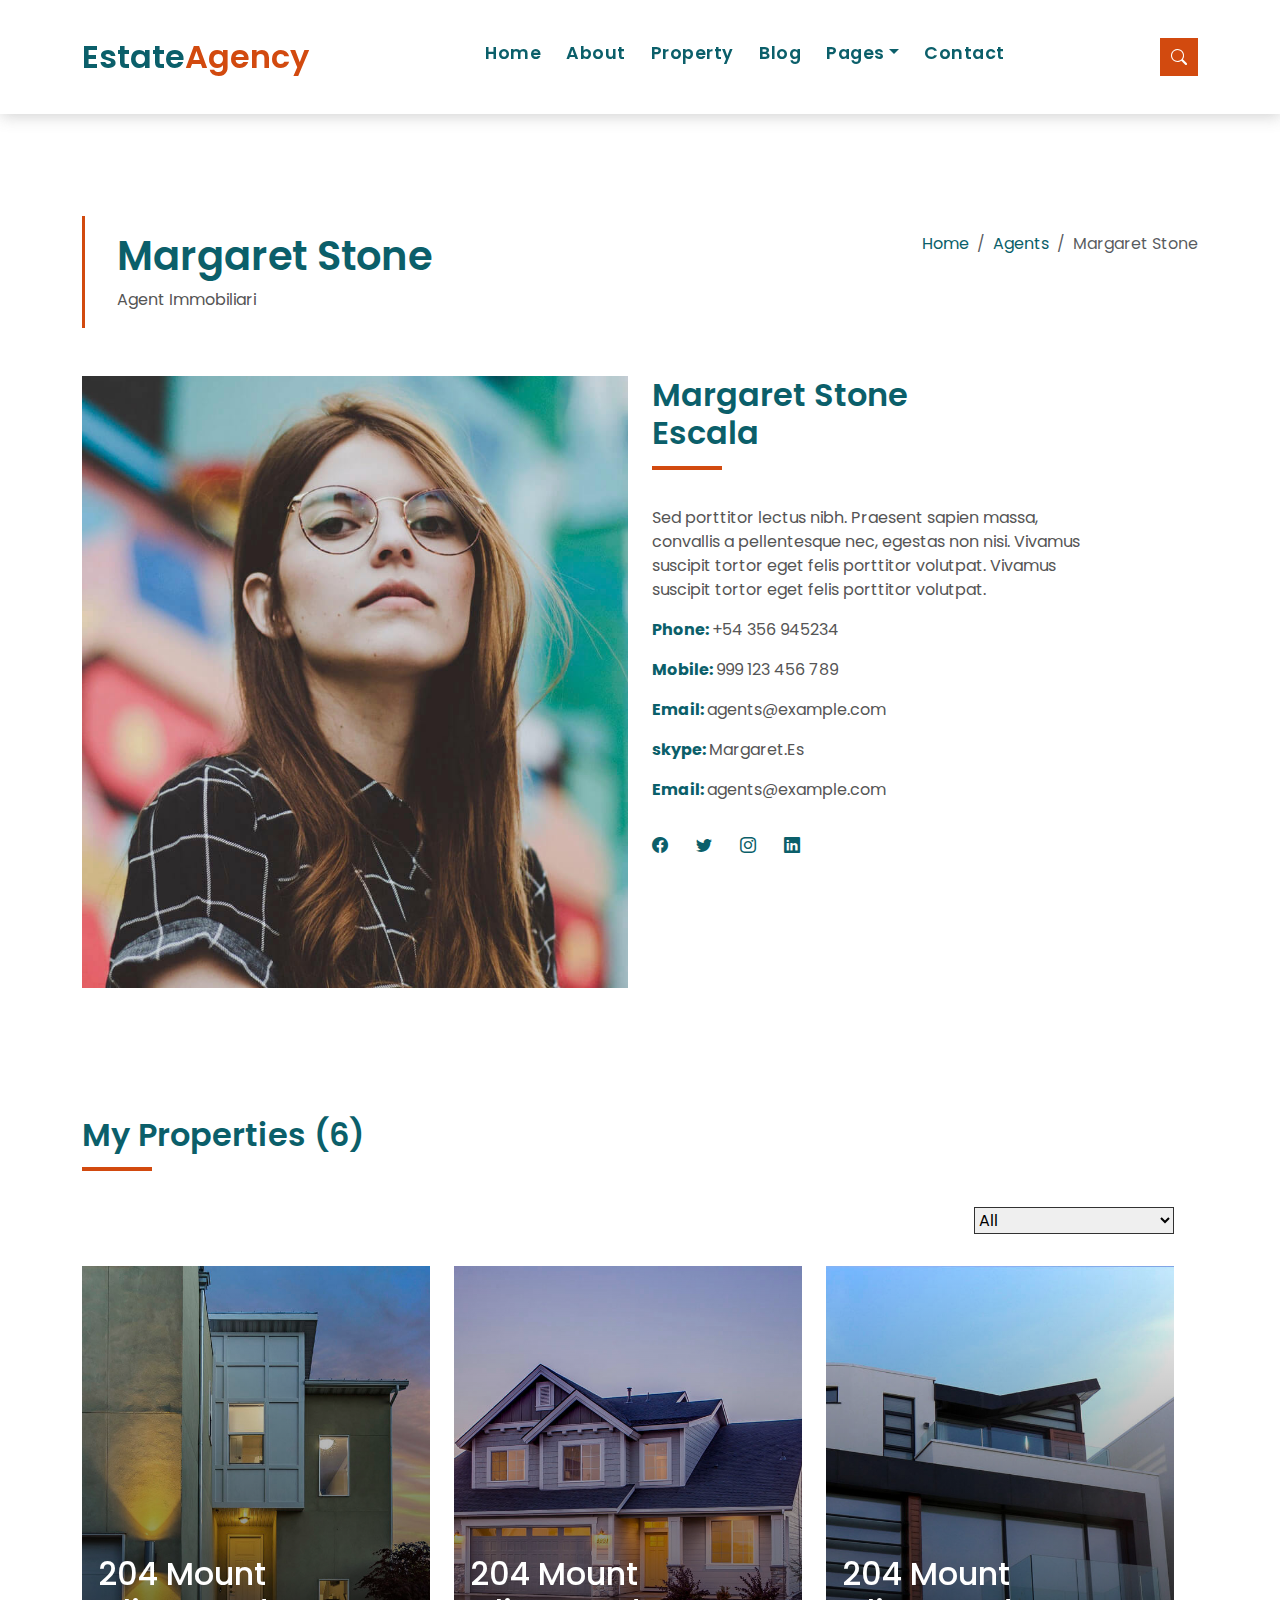
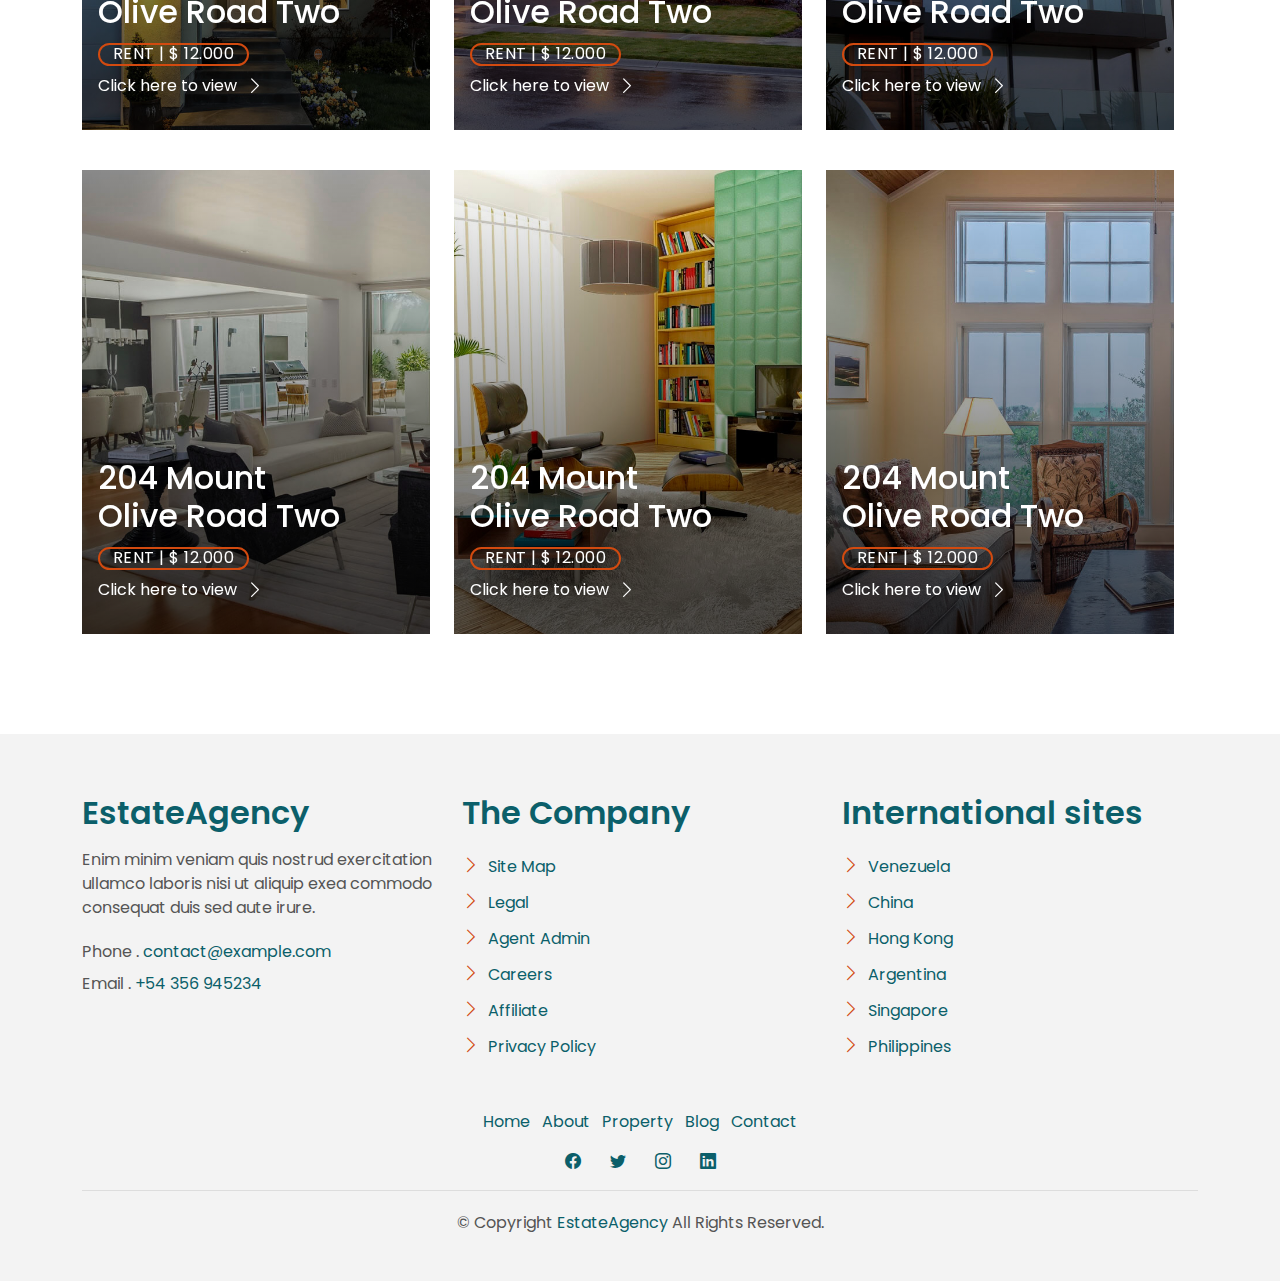
<file: agent-single.html>
<!DOCTYPE html>
<html lang="en">

<head>
  <meta charset="utf-8">
  <meta content="width=device-width, initial-scale=1.0" name="viewport">

  <title>EstateAgency Bootstrap Template - Agent Single</title>
  <meta content="" name="description">
  <meta content="" name="keywords">

  <!-- Favicons -->
  <link href="assets/img/favicon.png" rel="icon">
  <link href="assets/img/apple-touch-icon.png" rel="apple-touch-icon">

  <!-- Google Fonts -->
  <link href="https://fonts.googleapis.com/css?family=Poppins:300,400,500,600,700" rel="stylesheet">

  <!-- Vendor CSS Files -->
  <link href="assets/vendor/animate.css/animate.min.css" rel="stylesheet">
  <link href="assets/vendor/bootstrap/css/bootstrap.min.css" rel="stylesheet">
  <link href="assets/vendor/bootstrap-icons/bootstrap-icons.css" rel="stylesheet">
  <link href="assets/vendor/swiper/swiper-bundle.min.css" rel="stylesheet">

  <!-- Template Main CSS File -->
  <link href="assets/css/style.css" rel="stylesheet">

  <!-- =======================================================
  * Template Name: EstateAgency
  * Updated: May 30 2023 with Bootstrap v5.3.0
  * Template URL: https://bootstrapmade.com/real-estate-agency-bootstrap-template/
  * Author: BootstrapMade.com
  * License: https://bootstrapmade.com/license/
  ======================================================== -->
</head>

<body>

  <!-- ======= Property Search Section ======= -->
  <div class="click-closed"></div>
  <!--/ Form Search Star /-->
  <div class="box-collapse">
    <div class="title-box-d">
      <h3 class="title-d">Search Property</h3>
    </div>
    <span class="close-box-collapse right-boxed bi bi-x"></span>
    <div class="box-collapse-wrap form">
      <form class="form-a">
        <div class="row">
          <div class="col-md-12 mb-2">
            <div class="form-group">
              <label class="pb-2" for="Type">Keyword</label>
              <input type="text" class="form-control form-control-lg form-control-a" placeholder="Keyword">
            </div>
          </div>
          <div class="col-md-6 mb-2">
            <div class="form-group mt-3">
              <label class="pb-2" for="Type">Type</label>
              <select class="form-control form-select form-control-a" id="Type">
                <option>All Type</option>
                <option>For Rent</option>
                <option>For Sale</option>
                <option>Open House</option>
              </select>
            </div>
          </div>
          <div class="col-md-6 mb-2">
            <div class="form-group mt-3">
              <label class="pb-2" for="city">City</label>
              <select class="form-control form-select form-control-a" id="city">
                <option>All City</option>
                <option>Alabama</option>
                <option>Arizona</option>
                <option>California</option>
                <option>Colorado</option>
              </select>
            </div>
          </div>
          <div class="col-md-6 mb-2">
            <div class="form-group mt-3">
              <label class="pb-2" for="bedrooms">Bedrooms</label>
              <select class="form-control form-select form-control-a" id="bedrooms">
                <option>Any</option>
                <option>01</option>
                <option>02</option>
                <option>03</option>
              </select>
            </div>
          </div>
          <div class="col-md-6 mb-2">
            <div class="form-group mt-3">
              <label class="pb-2" for="garages">Garages</label>
              <select class="form-control form-select form-control-a" id="garages">
                <option>Any</option>
                <option>01</option>
                <option>02</option>
                <option>03</option>
                <option>04</option>
              </select>
            </div>
          </div>
          <div class="col-md-6 mb-2">
            <div class="form-group mt-3">
              <label class="pb-2" for="bathrooms">Bathrooms</label>
              <select class="form-control form-select form-control-a" id="bathrooms">
                <option>Any</option>
                <option>01</option>
                <option>02</option>
                <option>03</option>
              </select>
            </div>
          </div>
          <div class="col-md-6 mb-2">
            <div class="form-group mt-3">
              <label class="pb-2" for="price">Min Price</label>
              <select class="form-control form-select form-control-a" id="price">
                <option>Unlimite</option>
                <option>$50,000</option>
                <option>$100,000</option>
                <option>$150,000</option>
                <option>$200,000</option>
              </select>
            </div>
          </div>
          <div class="col-md-12">
            <button type="submit" class="btn btn-b">Search Property</button>
          </div>
        </div>
      </form>
    </div>
  </div><!-- End Property Search Section -->>

  <!-- ======= Header/Navbar ======= -->
  <nav class="navbar navbar-default navbar-trans navbar-expand-lg fixed-top">
    <div class="container">
      <button class="navbar-toggler collapsed" type="button" data-bs-toggle="collapse" data-bs-target="#navbarDefault" aria-controls="navbarDefault" aria-expanded="false" aria-label="Toggle navigation">
        <span></span>
        <span></span>
        <span></span>
      </button>
      <a class="navbar-brand text-brand" href="index.html">Estate<span class="color-b">Agency</span></a>

      <div class="navbar-collapse collapse justify-content-center" id="navbarDefault">
        <ul class="navbar-nav">

          <li class="nav-item">
            <a class="nav-link " href="index.html">Home</a>
          </li>

          <li class="nav-item">
            <a class="nav-link " href="about.html">About</a>
          </li>

          <li class="nav-item">
            <a class="nav-link " href="property-grid.html">Property</a>
          </li>

          <li class="nav-item">
            <a class="nav-link " href="blog-grid.html">Blog</a>
          </li>

          <li class="nav-item dropdown">
            <a class="nav-link dropdown-toggle" href="#" id="navbarDropdown" role="button" data-bs-toggle="dropdown" aria-haspopup="true" aria-expanded="false">Pages</a>
            <div class="dropdown-menu">
              <a class="dropdown-item " href="property-single.html">Property Single</a>
              <a class="dropdown-item " href="blog-single.html">Blog Single</a>
              <a class="dropdown-item " href="agents-grid.html">Agents Grid</a>
              <a class="dropdown-item active" href="agent-single.html">Agent Single</a>
            </div>
          </li>
          <li class="nav-item">
            <a class="nav-link " href="contact.html">Contact</a>
          </li>
        </ul>
      </div>

      <button type="button" class="btn btn-b-n navbar-toggle-box navbar-toggle-box-collapse" data-bs-toggle="collapse" data-bs-target="#navbarTogglerDemo01">
        <i class="bi bi-search"></i>
      </button>

    </div>
  </nav><!-- End Header/Navbar -->

  <main id="main">

    <!-- ======= Intro Single ======= -->
    <section class="intro-single">
      <div class="container">
        <div class="row">
          <div class="col-md-12 col-lg-8">
            <div class="title-single-box">
              <h1 class="title-single">Margaret Stone</h1>
              <span class="color-text-a">Agent Immobiliari</span>
            </div>
          </div>
          <div class="col-md-12 col-lg-4">
            <nav aria-label="breadcrumb" class="breadcrumb-box d-flex justify-content-lg-end">
              <ol class="breadcrumb">
                <li class="breadcrumb-item">
                  <a href="#">Home</a>
                </li>
                <li class="breadcrumb-item">
                  <a href="#">Agents</a>
                </li>
                <li class="breadcrumb-item active" aria-current="page">
                  Margaret Stone
                </li>
              </ol>
            </nav>
          </div>
        </div>
      </div>
    </section><!-- End Intro Single -->

    <!-- ======= Agent Single ======= -->
    <section class="agent-single">
      <div class="container">
        <div class="row">
          <div class="col-sm-12">
            <div class="row">
              <div class="col-md-6">
                <div class="agent-avatar-box">
                  <img src="assets/img/agent-7.jpg" alt="" class="agent-avatar img-fluid">
                </div>
              </div>
              <div class="col-md-5 section-md-t3">
                <div class="agent-info-box">
                  <div class="agent-title">
                    <div class="title-box-d">
                      <h3 class="title-d">Margaret Stone
                        <br> Escala
                      </h3>
                    </div>
                  </div>
                  <div class="agent-content mb-3">
                    <p class="content-d color-text-a">
                      Sed porttitor lectus nibh. Praesent sapien massa, convallis a pellentesque nec, egestas non nisi.
                      Vivamus suscipit tortor
                      eget felis porttitor volutpat. Vivamus suscipit tortor eget felis porttitor volutpat.
                    </p>
                    <div class="info-agents color-a">
                      <p>
                        <strong>Phone: </strong>
                        <span class="color-text-a"> +54 356 945234 </span>
                      </p>
                      <p>
                        <strong>Mobile: </strong>
                        <span class="color-text-a"> 999 123 456 789</span>
                      </p>
                      <p>
                        <strong>Email: </strong>
                        <span class="color-text-a"> agents@example.com</span>
                      </p>
                      <p>
                        <strong>skype: </strong>
                        <span class="color-text-a"> Margaret.Es</span>
                      </p>
                      <p>
                        <strong>Email: </strong>
                        <span class="color-text-a"> agents@example.com</span>
                      </p>
                    </div>
                  </div>
                  <div class="socials-footer">
                    <ul class="list-inline">
                      <li class="list-inline-item">
                        <a href="#" class="link-one">
                          <i class="bi bi-facebook" aria-hidden="true"></i>
                        </a>
                      </li>
                      <li class="list-inline-item">
                        <a href="#" class="link-one">
                          <i class="bi bi-twitter" aria-hidden="true"></i>
                        </a>
                      </li>
                      <li class="list-inline-item">
                        <a href="#" class="link-one">
                          <i class="bi bi-instagram" aria-hidden="true"></i>
                        </a>
                      </li>
                      <li class="list-inline-item">
                        <a href="#" class="link-one">
                          <i class="bi bi-linkedin" aria-hidden="true"></i>
                        </a>
                      </li>
                    </ul>
                  </div>
                </div>
              </div>
            </div>
          </div>
          <div class="col-md-12 section-t8">
            <div class="title-box-d">
              <h3 class="title-d">My Properties (6)</h3>
            </div>
          </div>
          <div class="row property-grid grid">
            <div class="col-sm-12">
              <div class="grid-option">
                <form>
                  <select class="custom-select">
                    <option selected>All</option>
                    <option value="1">New to Old</option>
                    <option value="2">For Rent</option>
                    <option value="3">For Sale</option>
                  </select>
                </form>
              </div>
            </div>
            <div class="col-md-4">
              <div class="card-box-a card-shadow">
                <div class="img-box-a">
                  <img src="assets/img/property-1.jpg" alt="" class="img-a img-fluid">
                </div>
                <div class="card-overlay">
                  <div class="card-overlay-a-content">
                    <div class="card-header-a">
                      <h2 class="card-title-a">
                        <a href="#">204 Mount
                          <br /> Olive Road Two</a>
                      </h2>
                    </div>
                    <div class="card-body-a">
                      <div class="price-box d-flex">
                        <span class="price-a">rent | $ 12.000</span>
                      </div>
                      <a href="#" class="link-a">Click here to view
                        <span class="bi bi-chevron-right"></span>
                      </a>
                    </div>
                    <div class="card-footer-a">
                      <ul class="card-info d-flex justify-content-around">
                        <li>
                          <h4 class="card-info-title">Area</h4>
                          <span>340m
                            <sup>2</sup>
                          </span>
                        </li>
                        <li>
                          <h4 class="card-info-title">Beds</h4>
                          <span>2</span>
                        </li>
                        <li>
                          <h4 class="card-info-title">Baths</h4>
                          <span>4</span>
                        </li>
                        <li>
                          <h4 class="card-info-title">Garages</h4>
                          <span>1</span>
                        </li>
                      </ul>
                    </div>
                  </div>
                </div>
              </div>
            </div>
            <div class="col-md-4">
              <div class="card-box-a card-shadow">
                <div class="img-box-a">
                  <img src="assets/img/property-3.jpg" alt="" class="img-a img-fluid">
                </div>
                <div class="card-overlay">
                  <div class="card-overlay-a-content">
                    <div class="card-header-a">
                      <h2 class="card-title-a">
                        <a href="#">204 Mount
                          <br /> Olive Road Two</a>
                      </h2>
                    </div>
                    <div class="card-body-a">
                      <div class="price-box d-flex">
                        <span class="price-a">rent | $ 12.000</span>
                      </div>
                      <a href="#" class="link-a">Click here to view
                        <span class="bi bi-chevron-right"></span>
                      </a>
                    </div>
                    <div class="card-footer-a">
                      <ul class="card-info d-flex justify-content-around">
                        <li>
                          <h4 class="card-info-title">Area</h4>
                          <span>340m
                            <sup>2</sup>
                          </span>
                        </li>
                        <li>
                          <h4 class="card-info-title">Beds</h4>
                          <span>2</span>
                        </li>
                        <li>
                          <h4 class="card-info-title">Baths</h4>
                          <span>4</span>
                        </li>
                        <li>
                          <h4 class="card-info-title">Garages</h4>
                          <span>1</span>
                        </li>
                      </ul>
                    </div>
                  </div>
                </div>
              </div>
            </div>
            <div class="col-md-4">
              <div class="card-box-a card-shadow">
                <div class="img-box-a">
                  <img src="assets/img/property-6.jpg" alt="" class="img-a img-fluid">
                </div>
                <div class="card-overlay">
                  <div class="card-overlay-a-content">
                    <div class="card-header-a">
                      <h2 class="card-title-a">
                        <a href="#">204 Mount
                          <br /> Olive Road Two</a>
                      </h2>
                    </div>
                    <div class="card-body-a">
                      <div class="price-box d-flex">
                        <span class="price-a">rent | $ 12.000</span>
                      </div>
                      <a href="#" class="link-a">Click here to view
                        <span class="bi bi-chevron-right"></span>
                      </a>
                    </div>
                    <div class="card-footer-a">
                      <ul class="card-info d-flex justify-content-around">
                        <li>
                          <h4 class="card-info-title">Area</h4>
                          <span>340m
                            <sup>2</sup>
                          </span>
                        </li>
                        <li>
                          <h4 class="card-info-title">Beds</h4>
                          <span>2</span>
                        </li>
                        <li>
                          <h4 class="card-info-title">Baths</h4>
                          <span>4</span>
                        </li>
                        <li>
                          <h4 class="card-info-title">Garages</h4>
                          <span>1</span>
                        </li>
                      </ul>
                    </div>
                  </div>
                </div>
              </div>
            </div>
            <div class="col-md-4">
              <div class="card-box-a card-shadow">
                <div class="img-box-a">
                  <img src="assets/img/property-7.jpg" alt="" class="img-a img-fluid">
                </div>
                <div class="card-overlay">
                  <div class="card-overlay-a-content">
                    <div class="card-header-a">
                      <h2 class="card-title-a">
                        <a href="#">204 Mount
                          <br /> Olive Road Two</a>
                      </h2>
                    </div>
                    <div class="card-body-a">
                      <div class="price-box d-flex">
                        <span class="price-a">rent | $ 12.000</span>
                      </div>
                      <a href="#" class="link-a">Click here to view
                        <span class="bi bi-chevron-right"></span>
                      </a>
                    </div>
                    <div class="card-footer-a">
                      <ul class="card-info d-flex justify-content-around">
                        <li>
                          <h4 class="card-info-title">Area</h4>
                          <span>340m
                            <sup>2</sup>
                          </span>
                        </li>
                        <li>
                          <h4 class="card-info-title">Beds</h4>
                          <span>2</span>
                        </li>
                        <li>
                          <h4 class="card-info-title">Baths</h4>
                          <span>4</span>
                        </li>
                        <li>
                          <h4 class="card-info-title">Garages</h4>
                          <span>1</span>
                        </li>
                      </ul>
                    </div>
                  </div>
                </div>
              </div>
            </div>
            <div class="col-md-4">
              <div class="card-box-a card-shadow">
                <div class="img-box-a">
                  <img src="assets/img/property-8.jpg" alt="" class="img-a img-fluid">
                </div>
                <div class="card-overlay">
                  <div class="card-overlay-a-content">
                    <div class="card-header-a">
                      <h2 class="card-title-a">
                        <a href="#">204 Mount
                          <br /> Olive Road Two</a>
                      </h2>
                    </div>
                    <div class="card-body-a">
                      <div class="price-box d-flex">
                        <span class="price-a">rent | $ 12.000</span>
                      </div>
                      <a href="#" class="link-a">Click here to view
                        <span class="bi bi-chevron-right"></span>
                      </a>
                    </div>
                    <div class="card-footer-a">
                      <ul class="card-info d-flex justify-content-around">
                        <li>
                          <h4 class="card-info-title">Area</h4>
                          <span>340m
                            <sup>2</sup>
                          </span>
                        </li>
                        <li>
                          <h4 class="card-info-title">Beds</h4>
                          <span>2</span>
                        </li>
                        <li>
                          <h4 class="card-info-title">Baths</h4>
                          <span>4</span>
                        </li>
                        <li>
                          <h4 class="card-info-title">Garages</h4>
                          <span>1</span>
                        </li>
                      </ul>
                    </div>
                  </div>
                </div>
              </div>
            </div>
            <div class="col-md-4">
              <div class="card-box-a card-shadow">
                <div class="img-box-a">
                  <img src="assets/img/property-10.jpg" alt="" class="img-a img-fluid">
                </div>
                <div class="card-overlay">
                  <div class="card-overlay-a-content">
                    <div class="card-header-a">
                      <h2 class="card-title-a">
                        <a href="#">204 Mount
                          <br /> Olive Road Two</a>
                      </h2>
                    </div>
                    <div class="card-body-a">
                      <div class="price-box d-flex">
                        <span class="price-a">rent | $ 12.000</span>
                      </div>
                      <a href="#" class="link-a">Click here to view
                        <span class="bi bi-chevron-right"></span>
                      </a>
                    </div>
                    <div class="card-footer-a">
                      <ul class="card-info d-flex justify-content-around">
                        <li>
                          <h4 class="card-info-title">Area</h4>
                          <span>340m
                            <sup>2</sup>
                          </span>
                        </li>
                        <li>
                          <h4 class="card-info-title">Beds</h4>
                          <span>2</span>
                        </li>
                        <li>
                          <h4 class="card-info-title">Baths</h4>
                          <span>4</span>
                        </li>
                        <li>
                          <h4 class="card-info-title">Garages</h4>
                          <span>1</span>
                        </li>
                      </ul>
                    </div>
                  </div>
                </div>
              </div>
            </div>
          </div>
        </div>
      </div>
    </section><!-- End Agent Single -->

  </main><!-- End #main -->

  <!-- ======= Footer ======= -->
  <section class="section-footer">
    <div class="container">
      <div class="row">
        <div class="col-sm-12 col-md-4">
          <div class="widget-a">
            <div class="w-header-a">
              <h3 class="w-title-a text-brand">EstateAgency</h3>
            </div>
            <div class="w-body-a">
              <p class="w-text-a color-text-a">
                Enim minim veniam quis nostrud exercitation ullamco laboris nisi ut aliquip exea commodo consequat duis
                sed aute irure.
              </p>
            </div>
            <div class="w-footer-a">
              <ul class="list-unstyled">
                <li class="color-a">
                  <span class="color-text-a">Phone .</span> contact@example.com
                </li>
                <li class="color-a">
                  <span class="color-text-a">Email .</span> +54 356 945234
                </li>
              </ul>
            </div>
          </div>
        </div>
        <div class="col-sm-12 col-md-4 section-md-t3">
          <div class="widget-a">
            <div class="w-header-a">
              <h3 class="w-title-a text-brand">The Company</h3>
            </div>
            <div class="w-body-a">
              <div class="w-body-a">
                <ul class="list-unstyled">
                  <li class="item-list-a">
                    <i class="bi bi-chevron-right"></i> <a href="#">Site Map</a>
                  </li>
                  <li class="item-list-a">
                    <i class="bi bi-chevron-right"></i> <a href="#">Legal</a>
                  </li>
                  <li class="item-list-a">
                    <i class="bi bi-chevron-right"></i> <a href="#">Agent Admin</a>
                  </li>
                  <li class="item-list-a">
                    <i class="bi bi-chevron-right"></i> <a href="#">Careers</a>
                  </li>
                  <li class="item-list-a">
                    <i class="bi bi-chevron-right"></i> <a href="#">Affiliate</a>
                  </li>
                  <li class="item-list-a">
                    <i class="bi bi-chevron-right"></i> <a href="#">Privacy Policy</a>
                  </li>
                </ul>
              </div>
            </div>
          </div>
        </div>
        <div class="col-sm-12 col-md-4 section-md-t3">
          <div class="widget-a">
            <div class="w-header-a">
              <h3 class="w-title-a text-brand">International sites</h3>
            </div>
            <div class="w-body-a">
              <ul class="list-unstyled">
                <li class="item-list-a">
                  <i class="bi bi-chevron-right"></i> <a href="#">Venezuela</a>
                </li>
                <li class="item-list-a">
                  <i class="bi bi-chevron-right"></i> <a href="#">China</a>
                </li>
                <li class="item-list-a">
                  <i class="bi bi-chevron-right"></i> <a href="#">Hong Kong</a>
                </li>
                <li class="item-list-a">
                  <i class="bi bi-chevron-right"></i> <a href="#">Argentina</a>
                </li>
                <li class="item-list-a">
                  <i class="bi bi-chevron-right"></i> <a href="#">Singapore</a>
                </li>
                <li class="item-list-a">
                  <i class="bi bi-chevron-right"></i> <a href="#">Philippines</a>
                </li>
              </ul>
            </div>
          </div>
        </div>
      </div>
    </div>
  </section>
  <footer>
    <div class="container">
      <div class="row">
        <div class="col-md-12">
          <nav class="nav-footer">
            <ul class="list-inline">
              <li class="list-inline-item">
                <a href="#">Home</a>
              </li>
              <li class="list-inline-item">
                <a href="#">About</a>
              </li>
              <li class="list-inline-item">
                <a href="#">Property</a>
              </li>
              <li class="list-inline-item">
                <a href="#">Blog</a>
              </li>
              <li class="list-inline-item">
                <a href="#">Contact</a>
              </li>
            </ul>
          </nav>
          <div class="socials-a">
            <ul class="list-inline">
              <li class="list-inline-item">
                <a href="#">
                  <i class="bi bi-facebook" aria-hidden="true"></i>
                </a>
              </li>
              <li class="list-inline-item">
                <a href="#">
                  <i class="bi bi-twitter" aria-hidden="true"></i>
                </a>
              </li>
              <li class="list-inline-item">
                <a href="#">
                  <i class="bi bi-instagram" aria-hidden="true"></i>
                </a>
              </li>
              <li class="list-inline-item">
                <a href="#">
                  <i class="bi bi-linkedin" aria-hidden="true"></i>
                </a>
              </li>
            </ul>
          </div>
          <div class="copyright-footer">
            <p class="copyright color-text-a">
              &copy; Copyright
              <span class="color-a">EstateAgency</span> All Rights Reserved.
            </p>
          </div>
          
        </div>
      </div>
    </div>
  </footer><!-- End  Footer -->

  <div id="preloader"></div>
  <a href="#" class="back-to-top d-flex align-items-center justify-content-center"><i class="bi bi-arrow-up-short"></i></a>

  <!-- Vendor JS Files -->
  <script src="assets/vendor/bootstrap/js/bootstrap.bundle.min.js"></script>
  <script src="assets/vendor/swiper/swiper-bundle.min.js"></script>
  <script src="assets/vendor/php-email-form/validate.js"></script>

  <!-- Template Main JS File -->
  <script src="assets/js/main.js"></script>

</body>

</html>
</file>
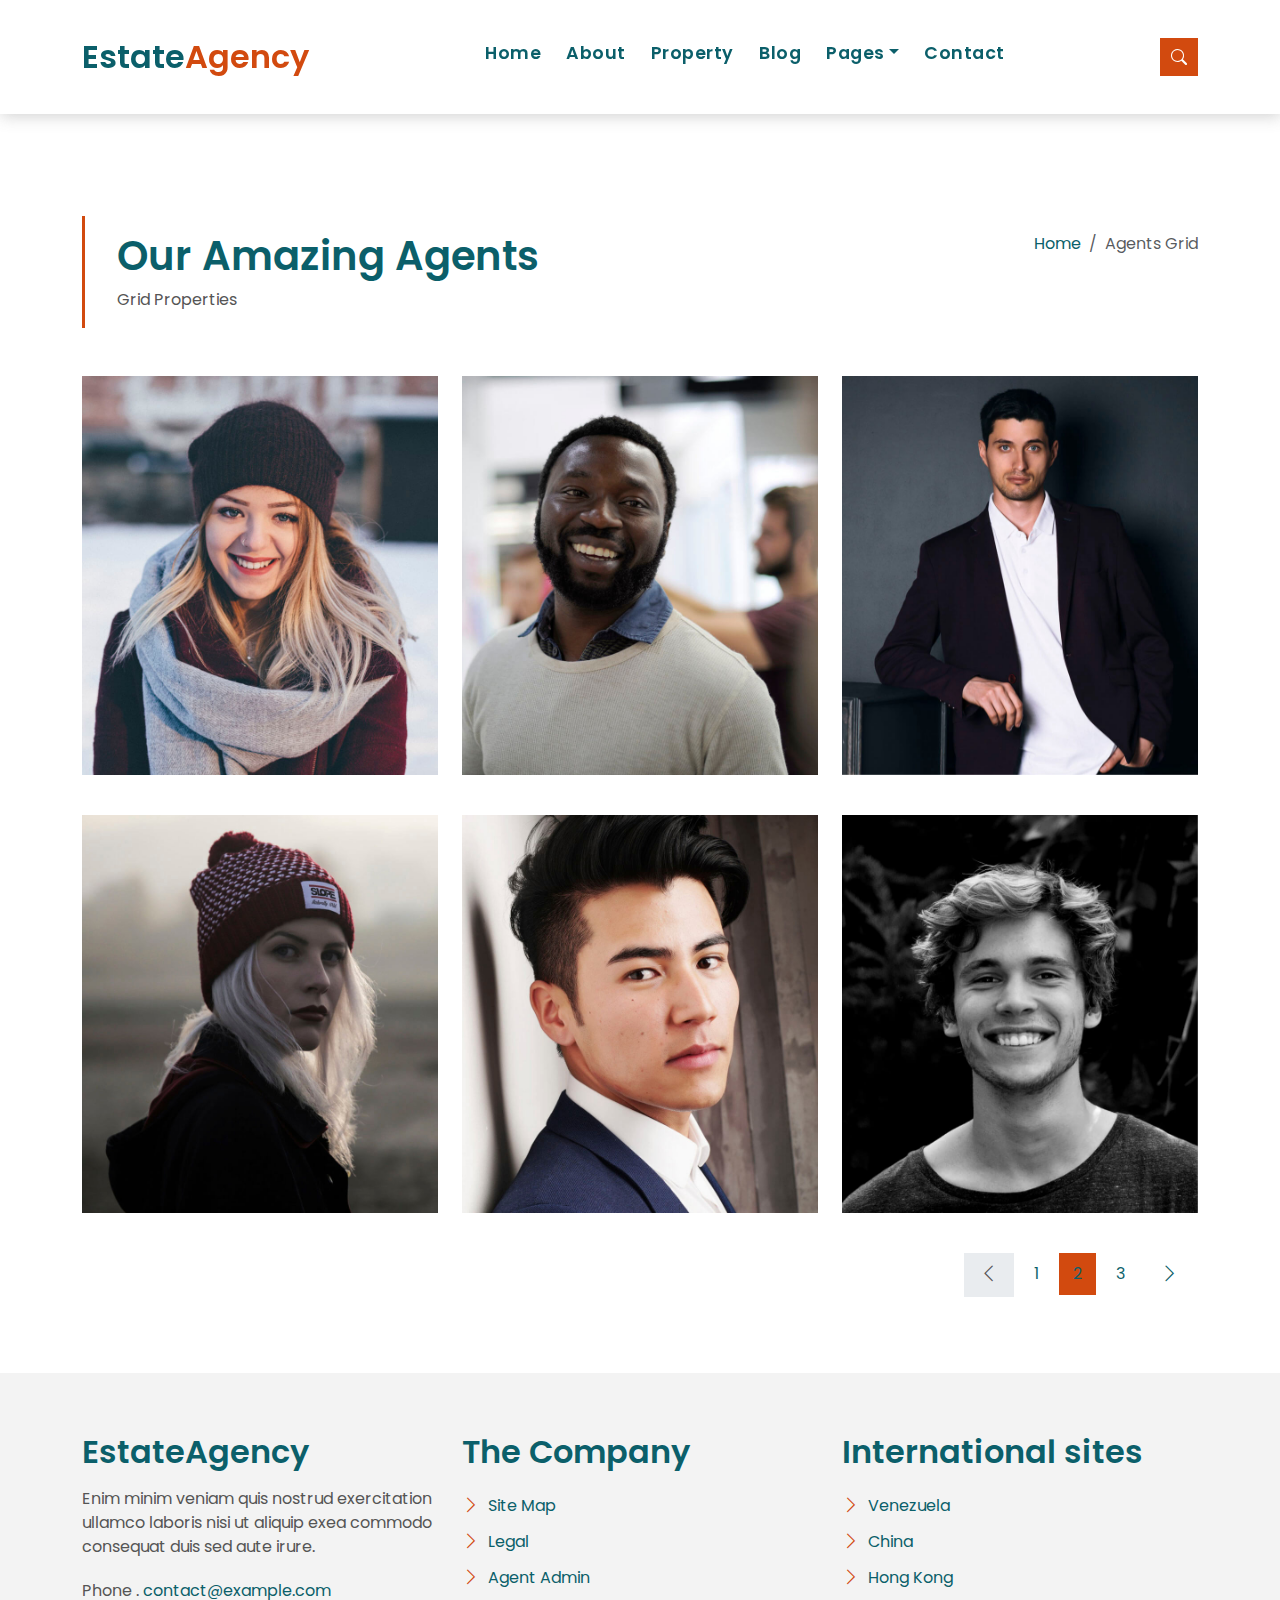
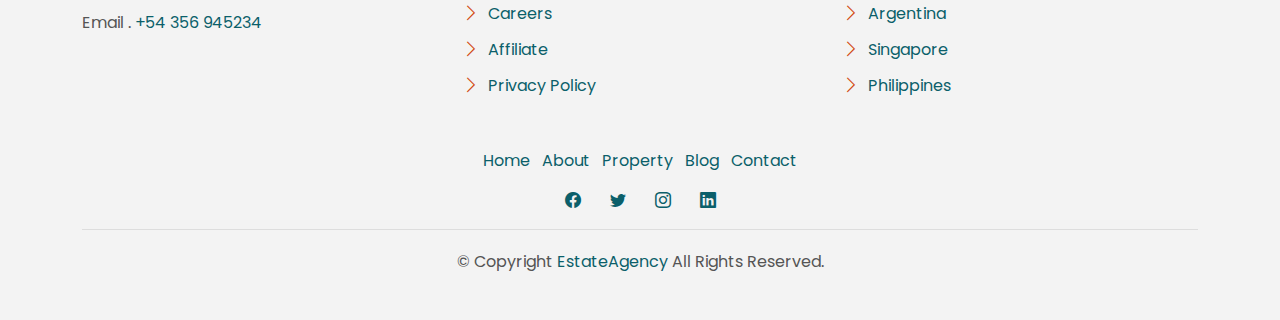
<file: agents-grid.html>
<!DOCTYPE html>
<html lang="en">

<head>
  <meta charset="utf-8">
  <meta content="width=device-width, initial-scale=1.0" name="viewport">

  <title>EstateAgency Bootstrap Template - Index</title>
  <meta content="" name="description">
  <meta content="" name="keywords">

  <!-- Favicons -->
  <link href="assets/img/favicon.png" rel="icon">
  <link href="assets/img/apple-touch-icon.png" rel="apple-touch-icon">

  <!-- Google Fonts -->
  <link href="https://fonts.googleapis.com/css?family=Poppins:300,400,500,600,700" rel="stylesheet">

  <!-- Vendor CSS Files -->
  <link href="assets/vendor/animate.css/animate.min.css" rel="stylesheet">
  <link href="assets/vendor/bootstrap/css/bootstrap.min.css" rel="stylesheet">
  <link href="assets/vendor/bootstrap-icons/bootstrap-icons.css" rel="stylesheet">
  <link href="assets/vendor/swiper/swiper-bundle.min.css" rel="stylesheet">

  <!-- Template Main CSS File -->
  <link href="assets/css/style.css" rel="stylesheet">

  <!-- =======================================================
  * Template Name: EstateAgency
  * Updated: May 30 2023 with Bootstrap v5.3.0
  * Template URL: https://bootstrapmade.com/real-estate-agency-bootstrap-template/
  * Author: BootstrapMade.com
  * License: https://bootstrapmade.com/license/
  ======================================================== -->
</head>

<body>

  <!-- ======= Property Search Section ======= -->
  <div class="click-closed"></div>
  <!--/ Form Search Star /-->
  <div class="box-collapse">
    <div class="title-box-d">
      <h3 class="title-d">Search Property</h3>
    </div>
    <span class="close-box-collapse right-boxed bi bi-x"></span>
    <div class="box-collapse-wrap form">
      <form class="form-a">
        <div class="row">
          <div class="col-md-12 mb-2">
            <div class="form-group">
              <label class="pb-2" for="Type">Keyword</label>
              <input type="text" class="form-control form-control-lg form-control-a" placeholder="Keyword">
            </div>
          </div>
          <div class="col-md-6 mb-2">
            <div class="form-group mt-3">
              <label class="pb-2" for="Type">Type</label>
              <select class="form-control form-select form-control-a" id="Type">
                <option>All Type</option>
                <option>For Rent</option>
                <option>For Sale</option>
                <option>Open House</option>
              </select>
            </div>
          </div>
          <div class="col-md-6 mb-2">
            <div class="form-group mt-3">
              <label class="pb-2" for="city">City</label>
              <select class="form-control form-select form-control-a" id="city">
                <option>All City</option>
                <option>Alabama</option>
                <option>Arizona</option>
                <option>California</option>
                <option>Colorado</option>
              </select>
            </div>
          </div>
          <div class="col-md-6 mb-2">
            <div class="form-group mt-3">
              <label class="pb-2" for="bedrooms">Bedrooms</label>
              <select class="form-control form-select form-control-a" id="bedrooms">
                <option>Any</option>
                <option>01</option>
                <option>02</option>
                <option>03</option>
              </select>
            </div>
          </div>
          <div class="col-md-6 mb-2">
            <div class="form-group mt-3">
              <label class="pb-2" for="garages">Garages</label>
              <select class="form-control form-select form-control-a" id="garages">
                <option>Any</option>
                <option>01</option>
                <option>02</option>
                <option>03</option>
                <option>04</option>
              </select>
            </div>
          </div>
          <div class="col-md-6 mb-2">
            <div class="form-group mt-3">
              <label class="pb-2" for="bathrooms">Bathrooms</label>
              <select class="form-control form-select form-control-a" id="bathrooms">
                <option>Any</option>
                <option>01</option>
                <option>02</option>
                <option>03</option>
              </select>
            </div>
          </div>
          <div class="col-md-6 mb-2">
            <div class="form-group mt-3">
              <label class="pb-2" for="price">Min Price</label>
              <select class="form-control form-select form-control-a" id="price">
                <option>Unlimite</option>
                <option>$50,000</option>
                <option>$100,000</option>
                <option>$150,000</option>
                <option>$200,000</option>
              </select>
            </div>
          </div>
          <div class="col-md-12">
            <button type="submit" class="btn btn-b">Search Property</button>
          </div>
        </div>
      </form>
    </div>
  </div><!-- End Property Search Section -->>

  <!-- ======= Header/Navbar ======= -->
  <nav class="navbar navbar-default navbar-trans navbar-expand-lg fixed-top">
    <div class="container">
      <button class="navbar-toggler collapsed" type="button" data-bs-toggle="collapse" data-bs-target="#navbarDefault" aria-controls="navbarDefault" aria-expanded="false" aria-label="Toggle navigation">
        <span></span>
        <span></span>
        <span></span>
      </button>
      <a class="navbar-brand text-brand" href="index.html">Estate<span class="color-b">Agency</span></a>

      <div class="navbar-collapse collapse justify-content-center" id="navbarDefault">
        <ul class="navbar-nav">

          <li class="nav-item">
            <a class="nav-link " href="index.html">Home</a>
          </li>

          <li class="nav-item">
            <a class="nav-link " href="about.html">About</a>
          </li>

          <li class="nav-item">
            <a class="nav-link " href="property-grid.html">Property</a>
          </li>

          <li class="nav-item">
            <a class="nav-link " href="blog-grid.html">Blog</a>
          </li>

          <li class="nav-item dropdown">
            <a class="nav-link dropdown-toggle" href="#" id="navbarDropdown" role="button" data-bs-toggle="dropdown" aria-haspopup="true" aria-expanded="false">Pages</a>
            <div class="dropdown-menu">
              <a class="dropdown-item " href="property-single.html">Property Single</a>
              <a class="dropdown-item " href="blog-single.html">Blog Single</a>
              <a class="dropdown-item active" href="agents-grid.html">Agents Grid</a>
              <a class="dropdown-item " href="agent-single.html">Agent Single</a>
            </div>
          </li>
          <li class="nav-item">
            <a class="nav-link " href="contact.html">Contact</a>
          </li>
        </ul>
      </div>

      <button type="button" class="btn btn-b-n navbar-toggle-box navbar-toggle-box-collapse" data-bs-toggle="collapse" data-bs-target="#navbarTogglerDemo01">
        <i class="bi bi-search"></i>
      </button>

    </div>
  </nav><!-- End Header/Navbar -->

  <main id="main">
    <!-- =======Intro Single ======= -->
    <section class="intro-single">
      <div class="container">
        <div class="row">
          <div class="col-md-12 col-lg-8">
            <div class="title-single-box">
              <h1 class="title-single">Our Amazing Agents</h1>
              <span class="color-text-a">Grid Properties</span>
            </div>
          </div>
          <div class="col-md-12 col-lg-4">
            <nav aria-label="breadcrumb" class="breadcrumb-box d-flex justify-content-lg-end">
              <ol class="breadcrumb">
                <li class="breadcrumb-item">
                  <a href="#">Home</a>
                </li>
                <li class="breadcrumb-item active" aria-current="page">
                  Agents Grid
                </li>
              </ol>
            </nav>
          </div>
        </div>
      </div>
    </section><!-- End Intro Single-->

    <!-- ======= Agents Grid ======= -->
    <section class="agents-grid grid">
      <div class="container">
        <div class="row">
          <div class="col-md-4">
            <div class="card-box-d">
              <div class="card-img-d">
                <img src="assets/img/agent-4.jpg" alt="" class="img-d img-fluid">
              </div>
              <div class="card-overlay card-overlay-hover">
                <div class="card-header-d">
                  <div class="card-title-d align-self-center">
                    <h3 class="title-d">
                      <a href="#" class="link-two">Margaret Sotillo
                        <br> Escala</a>
                    </h3>
                  </div>
                </div>
                <div class="card-body-d">
                  <p class="content-d color-text-a">
                    Sed porttitor lectus nibh, Cras ultricies ligula sed magna dictum porta two.
                  </p>
                  <div class="info-agents color-a">
                    <p>
                      <strong>Phone: </strong> +54 356 945234
                    </p>
                    <p>
                      <strong>Email: </strong> agents@example.com
                    </p>
                  </div>
                </div>
                <div class="card-footer-d">
                  <div class="socials-footer d-flex justify-content-center">
                    <ul class="list-inline">
                      <li class="list-inline-item">
                        <a href="#" class="link-one">
                          <i class="bi bi-facebook" aria-hidden="true"></i>
                        </a>
                      </li>
                      <li class="list-inline-item">
                        <a href="#" class="link-one">
                          <i class="bi bi-twitter" aria-hidden="true"></i>
                        </a>
                      </li>
                      <li class="list-inline-item">
                        <a href="#" class="link-one">
                          <i class="bi bi-instagram" aria-hidden="true"></i>
                        </a>
                      </li>
                      <li class="list-inline-item">
                        <a href="#" class="link-one">
                          <i class="bi bi-linkedin" aria-hidden="true"></i>
                        </a>
                      </li>
                    </ul>
                  </div>
                </div>
              </div>
            </div>
          </div>
          <div class="col-md-4">
            <div class="card-box-d">
              <div class="card-img-d">
                <img src="assets/img/agent-2.jpg" alt="" class="img-d img-fluid">
              </div>
              <div class="card-overlay card-overlay-hover">
                <div class="card-header-d">
                  <div class="card-title-d align-self-center">
                    <h3 class="title-d">
                      <a href="#" class="link-two">Margaret Sotillo
                        <br> Escala</a>
                    </h3>
                  </div>
                </div>
                <div class="card-body-d">
                  <p class="content-d color-text-a">
                    Sed porttitor lectus nibh, Cras ultricies ligula sed magna dictum porta two.
                  </p>
                  <div class="info-agents color-a">
                    <p>
                      <strong>Phone: </strong> +54 356 945234
                    </p>
                    <p>
                      <strong>Email: </strong> agents@example.com
                    </p>
                  </div>
                </div>
                <div class="card-footer-d">
                  <div class="socials-footer d-flex justify-content-center">
                    <ul class="list-inline">
                      <li class="list-inline-item">
                        <a href="#" class="link-one">
                          <i class="bi bi-facebook" aria-hidden="true"></i>
                        </a>
                      </li>
                      <li class="list-inline-item">
                        <a href="#" class="link-one">
                          <i class="bi bi-twitter" aria-hidden="true"></i>
                        </a>
                      </li>
                      <li class="list-inline-item">
                        <a href="#" class="link-one">
                          <i class="bi bi-instagram" aria-hidden="true"></i>
                        </a>
                      </li>
                      <li class="list-inline-item">
                        <a href="#" class="link-one">
                          <i class="bi bi-linkedin" aria-hidden="true"></i>
                        </a>
                      </li>
                    </ul>
                  </div>
                </div>
              </div>
            </div>
          </div>
          <div class="col-md-4">
            <div class="card-box-d">
              <div class="card-img-d">
                <img src="assets/img/agent-3.jpg" alt="" class="img-d img-fluid">
              </div>
              <div class="card-overlay card-overlay-hover">
                <div class="card-header-d">
                  <div class="card-title-d align-self-center">
                    <h3 class="title-d">
                      <a href="#" class="link-two">Margaret Sotillo
                        <br> Escala</a>
                    </h3>
                  </div>
                </div>
                <div class="card-body-d">
                  <p class="content-d color-text-a">
                    Sed porttitor lectus nibh, Cras ultricies ligula sed magna dictum porta two.
                  </p>
                  <div class="info-agents color-a">
                    <p>
                      <strong>Phone: </strong> +54 356 945234
                    </p>
                    <p>
                      <strong>Email: </strong> agents@example.com
                    </p>
                  </div>
                </div>
                <div class="card-footer-d">
                  <div class="socials-footer d-flex justify-content-center">
                    <ul class="list-inline">
                      <li class="list-inline-item">
                        <a href="#" class="link-one">
                          <i class="bi bi-facebook" aria-hidden="true"></i>
                        </a>
                      </li>
                      <li class="list-inline-item">
                        <a href="#" class="link-one">
                          <i class="bi bi-twitter" aria-hidden="true"></i>
                        </a>
                      </li>
                      <li class="list-inline-item">
                        <a href="#" class="link-one">
                          <i class="bi bi-instagram" aria-hidden="true"></i>
                        </a>
                      </li>
                      <li class="list-inline-item">
                        <a href="#" class="link-one">
                          <i class="bi bi-linkedin" aria-hidden="true"></i>
                        </a>
                      </li>
                    </ul>
                  </div>
                </div>
              </div>
            </div>
          </div>
          <div class="col-md-4">
            <div class="card-box-d">
              <div class="card-img-d">
                <img src="assets/img/agent-5.jpg" alt="" class="img-d img-fluid">
              </div>
              <div class="card-overlay card-overlay-hover">
                <div class="card-header-d">
                  <div class="card-title-d align-self-center">
                    <h3 class="title-d">
                      <a href="#" class="link-two">Margaret Sotillo
                        <br> Escala</a>
                    </h3>
                  </div>
                </div>
                <div class="card-body-d">
                  <p class="content-d color-text-a">
                    Sed porttitor lectus nibh, Cras ultricies ligula sed magna dictum porta two.
                  </p>
                  <div class="info-agents color-a">
                    <p>
                      <strong>Phone: </strong> +54 356 945234
                    </p>
                    <p>
                      <strong>Email: </strong> agents@example.com
                    </p>
                  </div>
                </div>
                <div class="card-footer-d">
                  <div class="socials-footer d-flex justify-content-center">
                    <ul class="list-inline">
                      <li class="list-inline-item">
                        <a href="#" class="link-one">
                          <i class="bi bi-facebook" aria-hidden="true"></i>
                        </a>
                      </li>
                      <li class="list-inline-item">
                        <a href="#" class="link-one">
                          <i class="bi bi-twitter" aria-hidden="true"></i>
                        </a>
                      </li>
                      <li class="list-inline-item">
                        <a href="#" class="link-one">
                          <i class="bi bi-instagram" aria-hidden="true"></i>
                        </a>
                      </li>
                      <li class="list-inline-item">
                        <a href="#" class="link-one">
                          <i class="bi bi-linkedin" aria-hidden="true"></i>
                        </a>
                      </li>
                    </ul>
                  </div>
                </div>
              </div>
            </div>
          </div>
          <div class="col-md-4">
            <div class="card-box-d">
              <div class="card-img-d">
                <img src="assets/img/agent-1.jpg" alt="" class="img-d img-fluid">
              </div>
              <div class="card-overlay card-overlay-hover">
                <div class="card-header-d">
                  <div class="card-title-d align-self-center">
                    <h3 class="title-d">
                      <a href="#" class="link-two">Margaret Sotillo
                        <br> Escala</a>
                    </h3>
                  </div>
                </div>
                <div class="card-body-d">
                  <p class="content-d color-text-a">
                    Sed porttitor lectus nibh, Cras ultricies ligula sed magna dictum porta two.
                  </p>
                  <div class="info-agents color-a">
                    <p>
                      <strong>Phone: </strong> +54 356 945234
                    </p>
                    <p>
                      <strong>Email: </strong> agents@example.com
                    </p>
                  </div>
                </div>
                <div class="card-footer-d">
                  <div class="socials-footer d-flex justify-content-center">
                    <ul class="list-inline">
                      <li class="list-inline-item">
                        <a href="#" class="link-one">
                          <i class="bi bi-facebook" aria-hidden="true"></i>
                        </a>
                      </li>
                      <li class="list-inline-item">
                        <a href="#" class="link-one">
                          <i class="bi bi-twitter" aria-hidden="true"></i>
                        </a>
                      </li>
                      <li class="list-inline-item">
                        <a href="#" class="link-one">
                          <i class="bi bi-instagram" aria-hidden="true"></i>
                        </a>
                      </li>
                      <li class="list-inline-item">
                        <a href="#" class="link-one">
                          <i class="bi bi-linkedin" aria-hidden="true"></i>
                        </a>
                      </li>
                    </ul>
                  </div>
                </div>
              </div>
            </div>
          </div>
          <div class="col-md-4">
            <div class="card-box-d">
              <div class="card-img-d">
                <img src="assets/img/agent-6.jpg" alt="" class="img-d img-fluid">
              </div>
              <div class="card-overlay card-overlay-hover">
                <div class="card-header-d">
                  <div class="card-title-d align-self-center">
                    <h3 class="title-d">
                      <a href="#" class="link-two">Margaret Sotillo
                        <br> Escala</a>
                    </h3>
                  </div>
                </div>
                <div class="card-body-d">
                  <p class="content-d color-text-a">
                    Sed porttitor lectus nibh, Cras ultricies ligula sed magna dictum porta two.
                  </p>
                  <div class="info-agents color-a">
                    <p>
                      <strong>Phone: </strong> +54 356 945234
                    </p>
                    <p>
                      <strong>Email: </strong> agents@example.com
                    </p>
                  </div>
                </div>
                <div class="card-footer-d">
                  <div class="socials-footer d-flex justify-content-center">
                    <ul class="list-inline">
                      <li class="list-inline-item">
                        <a href="#" class="link-one">
                          <i class="bi bi-facebook" aria-hidden="true"></i>
                        </a>
                      </li>
                      <li class="list-inline-item">
                        <a href="#" class="link-one">
                          <i class="bi bi-twitter" aria-hidden="true"></i>
                        </a>
                      </li>
                      <li class="list-inline-item">
                        <a href="#" class="link-one">
                          <i class="bi bi-instagram" aria-hidden="true"></i>
                        </a>
                      </li>
                      <li class="list-inline-item">
                        <a href="#" class="link-one">
                          <i class="bi bi-linkedin" aria-hidden="true"></i>
                        </a>
                      </li>
                    </ul>
                  </div>
                </div>
              </div>
            </div>
          </div>
        </div>
        <div class="row">
          <div class="col-sm-12">
            <nav class="pagination-a">
              <ul class="pagination justify-content-end">
                <li class="page-item disabled">
                  <a class="page-link" href="#" tabindex="-1">
                    <span class="bi bi-chevron-left"></span>
                  </a>
                </li>
                <li class="page-item">
                  <a class="page-link" href="#">1</a>
                </li>
                <li class="page-item active">
                  <a class="page-link" href="#">2</a>
                </li>
                <li class="page-item">
                  <a class="page-link" href="#">3</a>
                </li>
                <li class="page-item next">
                  <a class="page-link" href="#">
                    <span class="bi bi-chevron-right"></span>
                  </a>
                </li>
              </ul>
            </nav>
          </div>
        </div>
      </div>
    </section><!-- End Agents Grid-->

  </main><!-- End #main -->

  <!-- ======= Footer ======= -->
  <section class="section-footer">
    <div class="container">
      <div class="row">
        <div class="col-sm-12 col-md-4">
          <div class="widget-a">
            <div class="w-header-a">
              <h3 class="w-title-a text-brand">EstateAgency</h3>
            </div>
            <div class="w-body-a">
              <p class="w-text-a color-text-a">
                Enim minim veniam quis nostrud exercitation ullamco laboris nisi ut aliquip exea commodo consequat duis
                sed aute irure.
              </p>
            </div>
            <div class="w-footer-a">
              <ul class="list-unstyled">
                <li class="color-a">
                  <span class="color-text-a">Phone .</span> contact@example.com
                </li>
                <li class="color-a">
                  <span class="color-text-a">Email .</span> +54 356 945234
                </li>
              </ul>
            </div>
          </div>
        </div>
        <div class="col-sm-12 col-md-4 section-md-t3">
          <div class="widget-a">
            <div class="w-header-a">
              <h3 class="w-title-a text-brand">The Company</h3>
            </div>
            <div class="w-body-a">
              <div class="w-body-a">
                <ul class="list-unstyled">
                  <li class="item-list-a">
                    <i class="bi bi-chevron-right"></i> <a href="#">Site Map</a>
                  </li>
                  <li class="item-list-a">
                    <i class="bi bi-chevron-right"></i> <a href="#">Legal</a>
                  </li>
                  <li class="item-list-a">
                    <i class="bi bi-chevron-right"></i> <a href="#">Agent Admin</a>
                  </li>
                  <li class="item-list-a">
                    <i class="bi bi-chevron-right"></i> <a href="#">Careers</a>
                  </li>
                  <li class="item-list-a">
                    <i class="bi bi-chevron-right"></i> <a href="#">Affiliate</a>
                  </li>
                  <li class="item-list-a">
                    <i class="bi bi-chevron-right"></i> <a href="#">Privacy Policy</a>
                  </li>
                </ul>
              </div>
            </div>
          </div>
        </div>
        <div class="col-sm-12 col-md-4 section-md-t3">
          <div class="widget-a">
            <div class="w-header-a">
              <h3 class="w-title-a text-brand">International sites</h3>
            </div>
            <div class="w-body-a">
              <ul class="list-unstyled">
                <li class="item-list-a">
                  <i class="bi bi-chevron-right"></i> <a href="#">Venezuela</a>
                </li>
                <li class="item-list-a">
                  <i class="bi bi-chevron-right"></i> <a href="#">China</a>
                </li>
                <li class="item-list-a">
                  <i class="bi bi-chevron-right"></i> <a href="#">Hong Kong</a>
                </li>
                <li class="item-list-a">
                  <i class="bi bi-chevron-right"></i> <a href="#">Argentina</a>
                </li>
                <li class="item-list-a">
                  <i class="bi bi-chevron-right"></i> <a href="#">Singapore</a>
                </li>
                <li class="item-list-a">
                  <i class="bi bi-chevron-right"></i> <a href="#">Philippines</a>
                </li>
              </ul>
            </div>
          </div>
        </div>
      </div>
    </div>
  </section>
  <footer>
    <div class="container">
      <div class="row">
        <div class="col-md-12">
          <nav class="nav-footer">
            <ul class="list-inline">
              <li class="list-inline-item">
                <a href="#">Home</a>
              </li>
              <li class="list-inline-item">
                <a href="#">About</a>
              </li>
              <li class="list-inline-item">
                <a href="#">Property</a>
              </li>
              <li class="list-inline-item">
                <a href="#">Blog</a>
              </li>
              <li class="list-inline-item">
                <a href="#">Contact</a>
              </li>
            </ul>
          </nav>
          <div class="socials-a">
            <ul class="list-inline">
              <li class="list-inline-item">
                <a href="#">
                  <i class="bi bi-facebook" aria-hidden="true"></i>
                </a>
              </li>
              <li class="list-inline-item">
                <a href="#">
                  <i class="bi bi-twitter" aria-hidden="true"></i>
                </a>
              </li>
              <li class="list-inline-item">
                <a href="#">
                  <i class="bi bi-instagram" aria-hidden="true"></i>
                </a>
              </li>
              <li class="list-inline-item">
                <a href="#">
                  <i class="bi bi-linkedin" aria-hidden="true"></i>
                </a>
              </li>
            </ul>
          </div>
          <div class="copyright-footer">
            <p class="copyright color-text-a">
              &copy; Copyright
              <span class="color-a">EstateAgency</span> All Rights Reserved.
            </p>
          </div>
          
        </div>
      </div>
    </div>
  </footer><!-- End  Footer -->

  <div id="preloader"></div>
  <a href="#" class="back-to-top d-flex align-items-center justify-content-center"><i class="bi bi-arrow-up-short"></i></a>

  <!-- Vendor JS Files -->
  <script src="assets/vendor/bootstrap/js/bootstrap.bundle.min.js"></script>
  <script src="assets/vendor/swiper/swiper-bundle.min.js"></script>
  <script src="assets/vendor/php-email-form/validate.js"></script>

  <!-- Template Main JS File -->
  <script src="assets/js/main.js"></script>

</body>

</html>
</file>
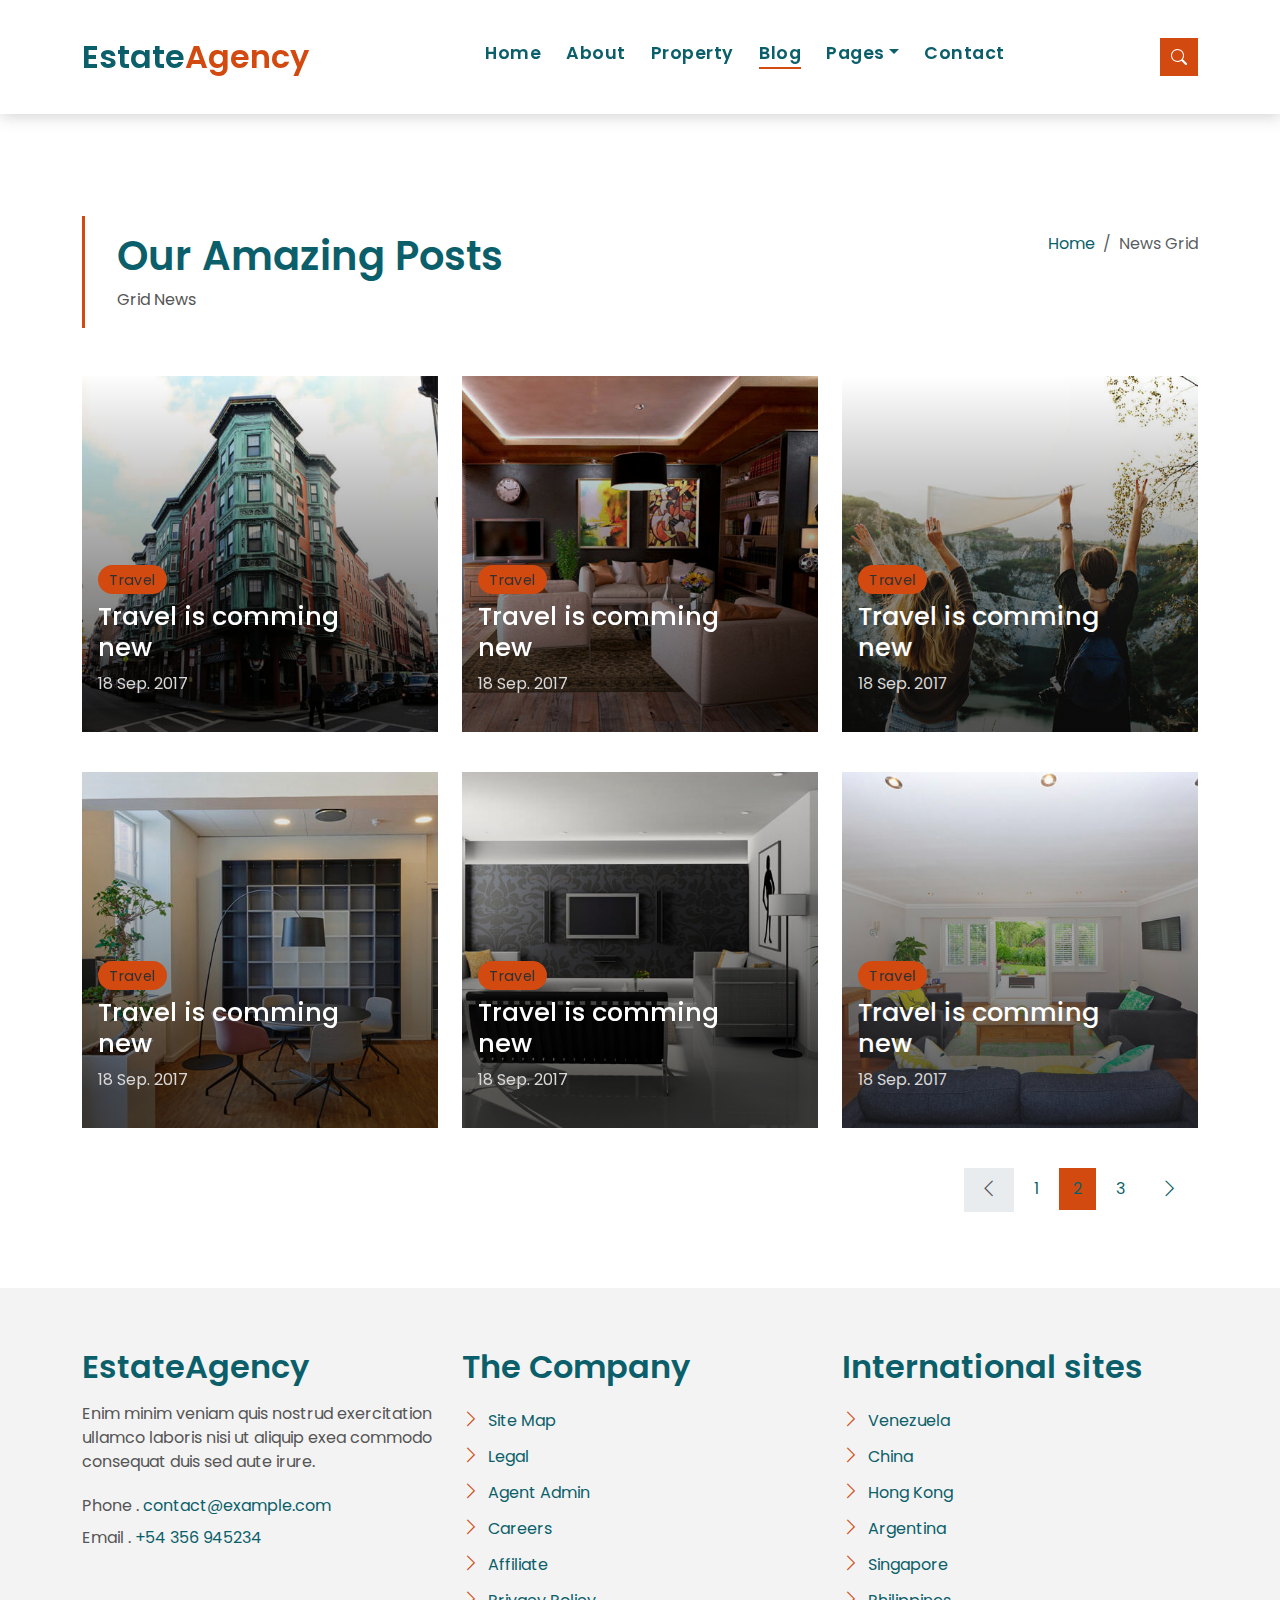
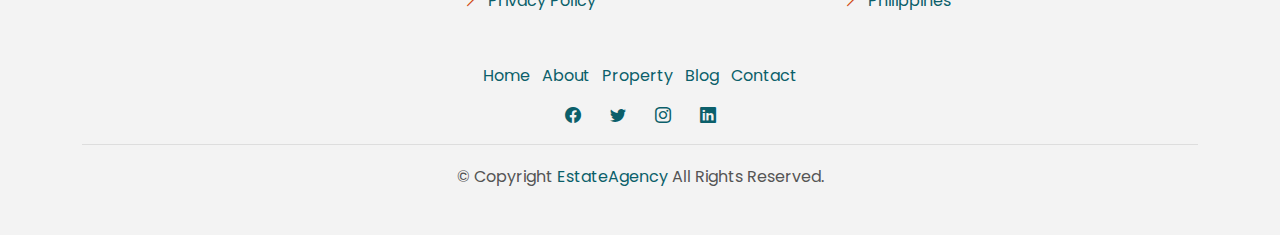
<file: blog-grid.html>
<!DOCTYPE html>
<html lang="en">

<head>
  <meta charset="utf-8">
  <meta content="width=device-width, initial-scale=1.0" name="viewport">

  <title>EstateAgency Bootstrap Template - Index</title>
  <meta content="" name="description">
  <meta content="" name="keywords">

  <!-- Favicons -->
  <link href="assets/img/favicon.png" rel="icon">
  <link href="assets/img/apple-touch-icon.png" rel="apple-touch-icon">

  <!-- Google Fonts -->
  <link href="https://fonts.googleapis.com/css?family=Poppins:300,400,500,600,700" rel="stylesheet">

  <!-- Vendor CSS Files -->
  <link href="assets/vendor/animate.css/animate.min.css" rel="stylesheet">
  <link href="assets/vendor/bootstrap/css/bootstrap.min.css" rel="stylesheet">
  <link href="assets/vendor/bootstrap-icons/bootstrap-icons.css" rel="stylesheet">
  <link href="assets/vendor/swiper/swiper-bundle.min.css" rel="stylesheet">

  <!-- Template Main CSS File -->
  <link href="assets/css/style.css" rel="stylesheet">

  <!-- =======================================================
  * Template Name: EstateAgency
  * Updated: May 30 2023 with Bootstrap v5.3.0
  * Template URL: https://bootstrapmade.com/real-estate-agency-bootstrap-template/
  * Author: BootstrapMade.com
  * License: https://bootstrapmade.com/license/
  ======================================================== -->
</head>

<body>

  <!-- ======= Property Search Section ======= -->
  <div class="click-closed"></div>
  <!--/ Form Search Star /-->
  <div class="box-collapse">
    <div class="title-box-d">
      <h3 class="title-d">Search Property</h3>
    </div>
    <span class="close-box-collapse right-boxed bi bi-x"></span>
    <div class="box-collapse-wrap form">
      <form class="form-a">
        <div class="row">
          <div class="col-md-12 mb-2">
            <div class="form-group">
              <label class="pb-2" for="Type">Keyword</label>
              <input type="text" class="form-control form-control-lg form-control-a" placeholder="Keyword">
            </div>
          </div>
          <div class="col-md-6 mb-2">
            <div class="form-group mt-3">
              <label class="pb-2" for="Type">Type</label>
              <select class="form-control form-select form-control-a" id="Type">
                <option>All Type</option>
                <option>For Rent</option>
                <option>For Sale</option>
                <option>Open House</option>
              </select>
            </div>
          </div>
          <div class="col-md-6 mb-2">
            <div class="form-group mt-3">
              <label class="pb-2" for="city">City</label>
              <select class="form-control form-select form-control-a" id="city">
                <option>All City</option>
                <option>Alabama</option>
                <option>Arizona</option>
                <option>California</option>
                <option>Colorado</option>
              </select>
            </div>
          </div>
          <div class="col-md-6 mb-2">
            <div class="form-group mt-3">
              <label class="pb-2" for="bedrooms">Bedrooms</label>
              <select class="form-control form-select form-control-a" id="bedrooms">
                <option>Any</option>
                <option>01</option>
                <option>02</option>
                <option>03</option>
              </select>
            </div>
          </div>
          <div class="col-md-6 mb-2">
            <div class="form-group mt-3">
              <label class="pb-2" for="garages">Garages</label>
              <select class="form-control form-select form-control-a" id="garages">
                <option>Any</option>
                <option>01</option>
                <option>02</option>
                <option>03</option>
                <option>04</option>
              </select>
            </div>
          </div>
          <div class="col-md-6 mb-2">
            <div class="form-group mt-3">
              <label class="pb-2" for="bathrooms">Bathrooms</label>
              <select class="form-control form-select form-control-a" id="bathrooms">
                <option>Any</option>
                <option>01</option>
                <option>02</option>
                <option>03</option>
              </select>
            </div>
          </div>
          <div class="col-md-6 mb-2">
            <div class="form-group mt-3">
              <label class="pb-2" for="price">Min Price</label>
              <select class="form-control form-select form-control-a" id="price">
                <option>Unlimite</option>
                <option>$50,000</option>
                <option>$100,000</option>
                <option>$150,000</option>
                <option>$200,000</option>
              </select>
            </div>
          </div>
          <div class="col-md-12">
            <button type="submit" class="btn btn-b">Search Property</button>
          </div>
        </div>
      </form>
    </div>
  </div><!-- End Property Search Section -->>

  <!-- ======= Header/Navbar ======= -->
  <nav class="navbar navbar-default navbar-trans navbar-expand-lg fixed-top">
    <div class="container">
      <button class="navbar-toggler collapsed" type="button" data-bs-toggle="collapse" data-bs-target="#navbarDefault" aria-controls="navbarDefault" aria-expanded="false" aria-label="Toggle navigation">
        <span></span>
        <span></span>
        <span></span>
      </button>
      <a class="navbar-brand text-brand" href="index.html">Estate<span class="color-b">Agency</span></a>

      <div class="navbar-collapse collapse justify-content-center" id="navbarDefault">
        <ul class="navbar-nav">

          <li class="nav-item">
            <a class="nav-link " href="index.html">Home</a>
          </li>

          <li class="nav-item">
            <a class="nav-link " href="about.html">About</a>
          </li>

          <li class="nav-item">
            <a class="nav-link " href="property-grid.html">Property</a>
          </li>

          <li class="nav-item">
            <a class="nav-link active" href="blog-grid.html">Blog</a>
          </li>

          <li class="nav-item dropdown">
            <a class="nav-link dropdown-toggle" href="#" id="navbarDropdown" role="button" data-bs-toggle="dropdown" aria-haspopup="true" aria-expanded="false">Pages</a>
            <div class="dropdown-menu">
              <a class="dropdown-item " href="property-single.html">Property Single</a>
              <a class="dropdown-item " href="blog-single.html">Blog Single</a>
              <a class="dropdown-item " href="agents-grid.html">Agents Grid</a>
              <a class="dropdown-item " href="agent-single.html">Agent Single</a>
            </div>
          </li>
          <li class="nav-item">
            <a class="nav-link " href="contact.html">Contact</a>
          </li>
        </ul>
      </div>

      <button type="button" class="btn btn-b-n navbar-toggle-box navbar-toggle-box-collapse" data-bs-toggle="collapse" data-bs-target="#navbarTogglerDemo01">
        <i class="bi bi-search"></i>
      </button>

    </div>
  </nav><!-- End Header/Navbar -->

  <main id="main">

    <!-- ======= Intro Single ======= -->
    <section class="intro-single">
      <div class="container">
        <div class="row">
          <div class="col-md-12 col-lg-8">
            <div class="title-single-box">
              <h1 class="title-single">Our Amazing Posts</h1>
              <span class="color-text-a">Grid News</span>
            </div>
          </div>
          <div class="col-md-12 col-lg-4">
            <nav aria-label="breadcrumb" class="breadcrumb-box d-flex justify-content-lg-end">
              <ol class="breadcrumb">
                <li class="breadcrumb-item">
                  <a href="index.html">Home</a>
                </li>
                <li class="breadcrumb-item active" aria-current="page">
                  News Grid
                </li>
              </ol>
            </nav>
          </div>
        </div>
      </div>
    </section><!-- End Intro Single-->

    <!-- =======  Blog Grid ======= -->
    <section class="news-grid grid">
      <div class="container">
        <div class="row">
          <div class="col-md-4">
            <div class="card-box-b card-shadow news-box">
              <div class="img-box-b">
                <img src="assets/img/post-1.jpg" alt="" class="img-b img-fluid">
              </div>
              <div class="card-overlay">
                <div class="card-header-b">
                  <div class="card-category-b">
                    <a href="#" class="category-b">Travel</a>
                  </div>
                  <div class="card-title-b">
                    <h2 class="title-2">
                      <a href="blog-single.html">Travel is comming
                        <br> new</a>
                    </h2>
                  </div>
                  <div class="card-date">
                    <span class="date-b">18 Sep. 2017</span>
                  </div>
                </div>
              </div>
            </div>
          </div>
          <div class="col-md-4">
            <div class="card-box-b card-shadow news-box">
              <div class="img-box-b">
                <img src="assets/img/post-2.jpg" alt="" class="img-b img-fluid">
              </div>
              <div class="card-overlay">
                <div class="card-header-b">
                  <div class="card-category-b">
                    <a href="blog-single.html" class="category-b">Travel</a>
                  </div>
                  <div class="card-title-b">
                    <h2 class="title-2">
                      <a href="blog-single.html">Travel is comming
                        <br> new</a>
                    </h2>
                  </div>
                  <div class="card-date">
                    <span class="date-b">18 Sep. 2017</span>
                  </div>
                </div>
              </div>
            </div>
          </div>
          <div class="col-md-4">
            <div class="card-box-b card-shadow news-box">
              <div class="img-box-b">
                <img src="assets/img/post-3.jpg" alt="" class="img-b img-fluid">
              </div>
              <div class="card-overlay">
                <div class="card-header-b">
                  <div class="card-category-b">
                    <a href="#" class="category-b">Travel</a>
                  </div>
                  <div class="card-title-b">
                    <h2 class="title-2">
                      <a href="blog-single.html">Travel is comming
                        <br> new</a>
                    </h2>
                  </div>
                  <div class="card-date">
                    <span class="date-b">18 Sep. 2017</span>
                  </div>
                </div>
              </div>
            </div>
          </div>
          <div class="col-md-4">
            <div class="card-box-b card-shadow news-box">
              <div class="img-box-b">
                <img src="assets/img/post-4.jpg" alt="" class="img-b img-fluid">
              </div>
              <div class="card-overlay">
                <div class="card-header-b">
                  <div class="card-category-b">
                    <a href="#" class="category-b">Travel</a>
                  </div>
                  <div class="card-title-b">
                    <h2 class="title-2">
                      <a href="blog-single.html">Travel is comming
                        <br> new</a>
                    </h2>
                  </div>
                  <div class="card-date">
                    <span class="date-b">18 Sep. 2017</span>
                  </div>
                </div>
              </div>
            </div>
          </div>
          <div class="col-md-4">
            <div class="card-box-b card-shadow news-box">
              <div class="img-box-b">
                <img src="assets/img/post-5.jpg" alt="" class="img-b img-fluid">
              </div>
              <div class="card-overlay">
                <div class="card-header-b">
                  <div class="card-category-b">
                    <a href="#" class="category-b">Travel</a>
                  </div>
                  <div class="card-title-b">
                    <h2 class="title-2">
                      <a href="blog-single.html">Travel is comming
                        <br> new</a>
                    </h2>
                  </div>
                  <div class="card-date">
                    <span class="date-b">18 Sep. 2017</span>
                  </div>
                </div>
              </div>
            </div>
          </div>
          <div class="col-md-4">
            <div class="card-box-b card-shadow news-box">
              <div class="img-box-b">
                <img src="assets/img/post-6.jpg" alt="" class="img-b img-fluid">
              </div>
              <div class="card-overlay">
                <div class="card-header-b">
                  <div class="card-category-b">
                    <a href="#" class="category-b">Travel</a>
                  </div>
                  <div class="card-title-b">
                    <h2 class="title-2">
                      <a href="blog-single.html">Travel is comming
                        <br> new</a>
                    </h2>
                  </div>
                  <div class="card-date">
                    <span class="date-b">18 Sep. 2017</span>
                  </div>
                </div>
              </div>
            </div>
          </div>
        </div>
        <div class="row">
          <div class="col-sm-12">
            <nav class="pagination-a">
              <ul class="pagination justify-content-end">
                <li class="page-item disabled">
                  <a class="page-link" href="#" tabindex="-1">
                    <span class="bi bi-chevron-left"></span>
                  </a>
                </li>
                <li class="page-item">
                  <a class="page-link" href="#">1</a>
                </li>
                <li class="page-item active">
                  <a class="page-link" href="#">2</a>
                </li>
                <li class="page-item">
                  <a class="page-link" href="#">3</a>
                </li>
                <li class="page-item next">
                  <a class="page-link" href="#">
                    <span class="bi bi-chevron-right"></span>
                  </a>
                </li>
              </ul>
            </nav>
          </div>
        </div>
      </div>
    </section><!-- End Blog Grid-->

  </main><!-- End #main -->

  <!-- ======= Footer ======= -->
  <section class="section-footer">
    <div class="container">
      <div class="row">
        <div class="col-sm-12 col-md-4">
          <div class="widget-a">
            <div class="w-header-a">
              <h3 class="w-title-a text-brand">EstateAgency</h3>
            </div>
            <div class="w-body-a">
              <p class="w-text-a color-text-a">
                Enim minim veniam quis nostrud exercitation ullamco laboris nisi ut aliquip exea commodo consequat duis
                sed aute irure.
              </p>
            </div>
            <div class="w-footer-a">
              <ul class="list-unstyled">
                <li class="color-a">
                  <span class="color-text-a">Phone .</span> contact@example.com
                </li>
                <li class="color-a">
                  <span class="color-text-a">Email .</span> +54 356 945234
                </li>
              </ul>
            </div>
          </div>
        </div>
        <div class="col-sm-12 col-md-4 section-md-t3">
          <div class="widget-a">
            <div class="w-header-a">
              <h3 class="w-title-a text-brand">The Company</h3>
            </div>
            <div class="w-body-a">
              <div class="w-body-a">
                <ul class="list-unstyled">
                  <li class="item-list-a">
                    <i class="bi bi-chevron-right"></i> <a href="#">Site Map</a>
                  </li>
                  <li class="item-list-a">
                    <i class="bi bi-chevron-right"></i> <a href="#">Legal</a>
                  </li>
                  <li class="item-list-a">
                    <i class="bi bi-chevron-right"></i> <a href="#">Agent Admin</a>
                  </li>
                  <li class="item-list-a">
                    <i class="bi bi-chevron-right"></i> <a href="#">Careers</a>
                  </li>
                  <li class="item-list-a">
                    <i class="bi bi-chevron-right"></i> <a href="#">Affiliate</a>
                  </li>
                  <li class="item-list-a">
                    <i class="bi bi-chevron-right"></i> <a href="#">Privacy Policy</a>
                  </li>
                </ul>
              </div>
            </div>
          </div>
        </div>
        <div class="col-sm-12 col-md-4 section-md-t3">
          <div class="widget-a">
            <div class="w-header-a">
              <h3 class="w-title-a text-brand">International sites</h3>
            </div>
            <div class="w-body-a">
              <ul class="list-unstyled">
                <li class="item-list-a">
                  <i class="bi bi-chevron-right"></i> <a href="#">Venezuela</a>
                </li>
                <li class="item-list-a">
                  <i class="bi bi-chevron-right"></i> <a href="#">China</a>
                </li>
                <li class="item-list-a">
                  <i class="bi bi-chevron-right"></i> <a href="#">Hong Kong</a>
                </li>
                <li class="item-list-a">
                  <i class="bi bi-chevron-right"></i> <a href="#">Argentina</a>
                </li>
                <li class="item-list-a">
                  <i class="bi bi-chevron-right"></i> <a href="#">Singapore</a>
                </li>
                <li class="item-list-a">
                  <i class="bi bi-chevron-right"></i> <a href="#">Philippines</a>
                </li>
              </ul>
            </div>
          </div>
        </div>
      </div>
    </div>
  </section>
  <footer>
    <div class="container">
      <div class="row">
        <div class="col-md-12">
          <nav class="nav-footer">
            <ul class="list-inline">
              <li class="list-inline-item">
                <a href="#">Home</a>
              </li>
              <li class="list-inline-item">
                <a href="#">About</a>
              </li>
              <li class="list-inline-item">
                <a href="#">Property</a>
              </li>
              <li class="list-inline-item">
                <a href="#">Blog</a>
              </li>
              <li class="list-inline-item">
                <a href="#">Contact</a>
              </li>
            </ul>
          </nav>
          <div class="socials-a">
            <ul class="list-inline">
              <li class="list-inline-item">
                <a href="#">
                  <i class="bi bi-facebook" aria-hidden="true"></i>
                </a>
              </li>
              <li class="list-inline-item">
                <a href="#">
                  <i class="bi bi-twitter" aria-hidden="true"></i>
                </a>
              </li>
              <li class="list-inline-item">
                <a href="#">
                  <i class="bi bi-instagram" aria-hidden="true"></i>
                </a>
              </li>
              <li class="list-inline-item">
                <a href="#">
                  <i class="bi bi-linkedin" aria-hidden="true"></i>
                </a>
              </li>
            </ul>
          </div>
          <div class="copyright-footer">
            <p class="copyright color-text-a">
              &copy; Copyright
              <span class="color-a">EstateAgency</span> All Rights Reserved.
            </p>
          </div>
          
        </div>
      </div>
    </div>
  </footer><!-- End  Footer -->

  <div id="preloader"></div>
  <a href="#" class="back-to-top d-flex align-items-center justify-content-center"><i class="bi bi-arrow-up-short"></i></a>

  <!-- Vendor JS Files -->
  <script src="assets/vendor/bootstrap/js/bootstrap.bundle.min.js"></script>
  <script src="assets/vendor/swiper/swiper-bundle.min.js"></script>
  <script src="assets/vendor/php-email-form/validate.js"></script>

  <!-- Template Main JS File -->
  <script src="assets/js/main.js"></script>

</body>

</html>
</file>
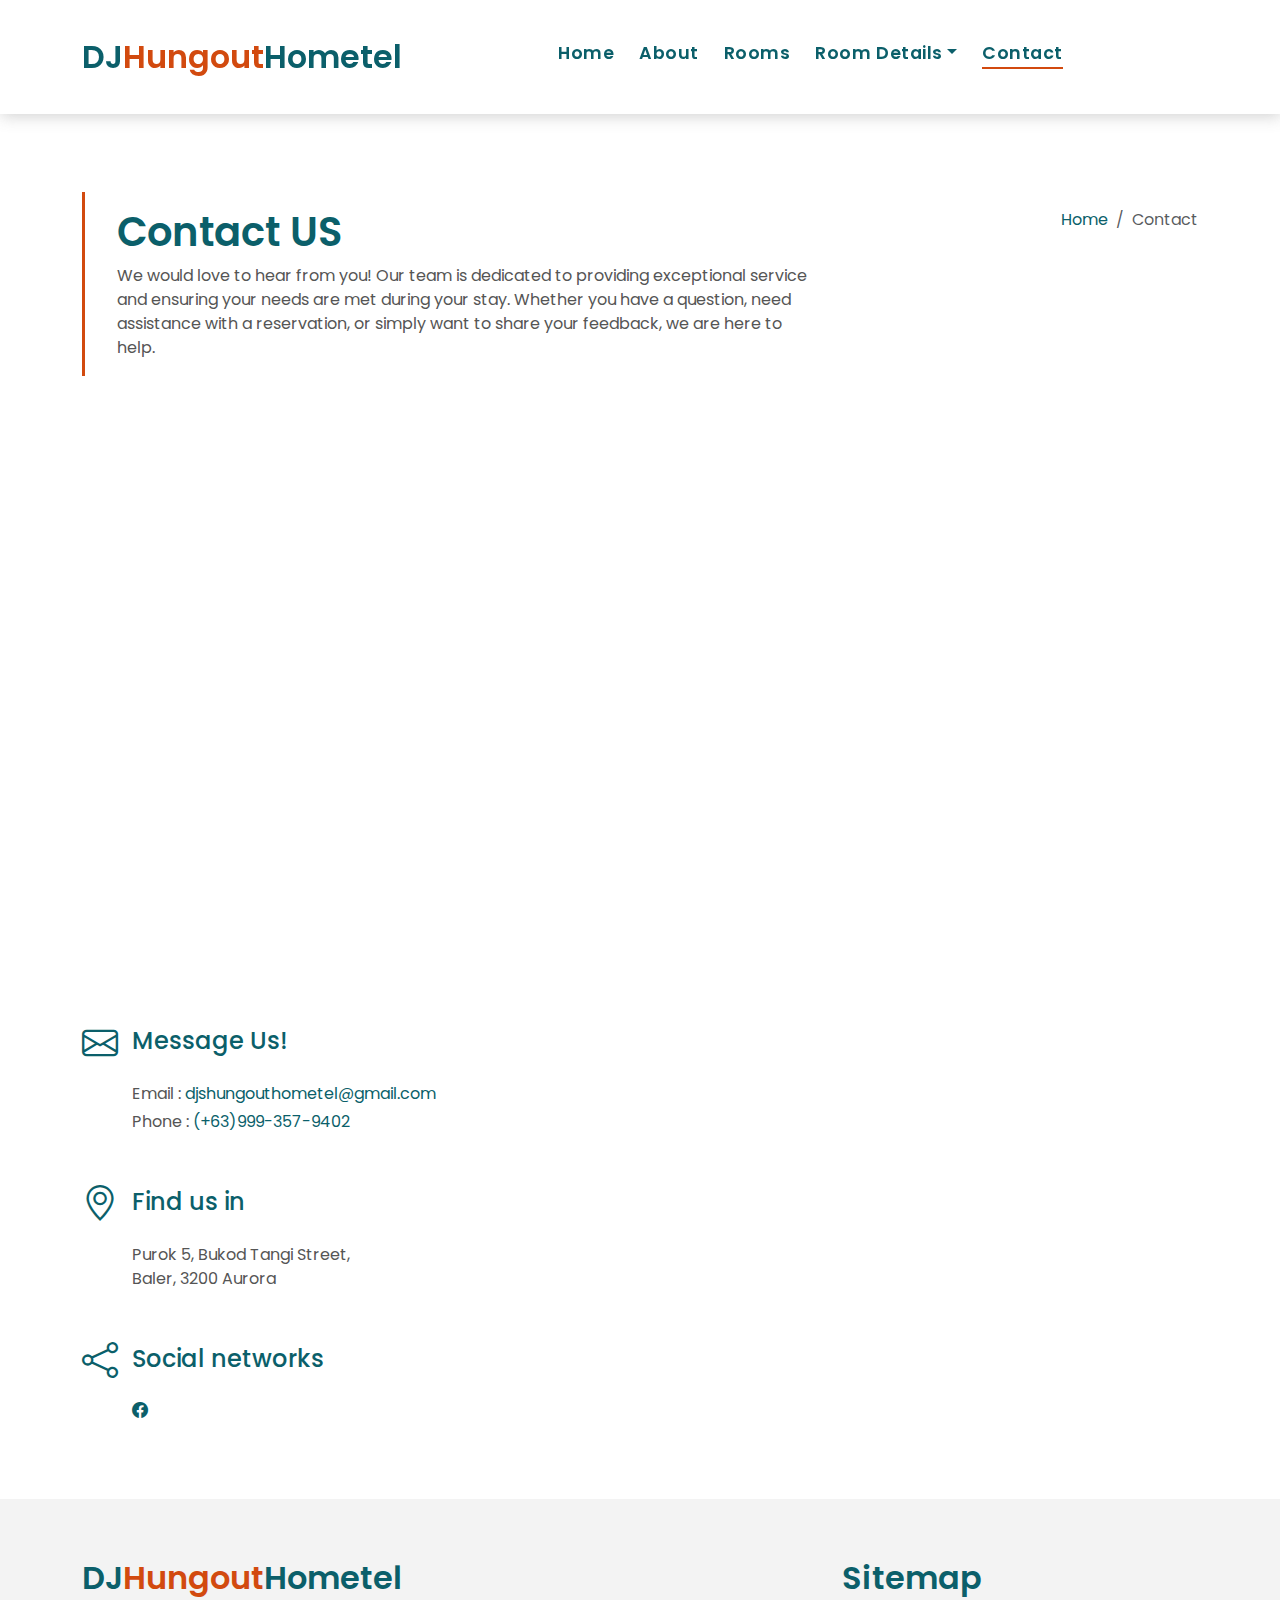
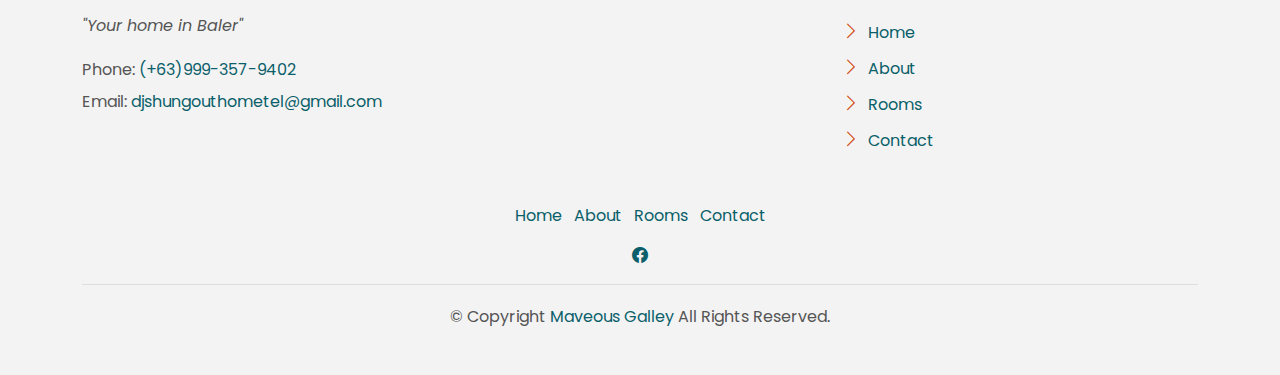
<file: contact.html>
<!DOCTYPE html>
<html lang="en">

<head>
  <meta charset="utf-8">
  <meta content="width=device-width, initial-scale=1.0" name="viewport">

  <title>DJ's Hungout Hometel - Contact Us</title>
  <meta content="" name="description">
  <meta content="" name="keywords">

  <!-- Favicons -->
  <link href="assets/img/favicon.png" rel="icon">
  <link href="assets/img/apple-touch-icon.png" rel="apple-touch-icon">

  <!-- Google Fonts -->
  <link href="https://fonts.googleapis.com/css?family=Poppins:300,400,500,600,700" rel="stylesheet">

  <!-- Vendor CSS Files -->
  <link href="assets/vendor/animate.css/animate.min.css" rel="stylesheet">
  <link href="assets/vendor/bootstrap/css/bootstrap.min.css" rel="stylesheet">
  <link href="assets/vendor/bootstrap-icons/bootstrap-icons.css" rel="stylesheet">
  <link href="assets/vendor/swiper/swiper-bundle.min.css" rel="stylesheet">

  <!-- Template Main CSS File -->
  <link href="assets/css/style.css" rel="stylesheet">

</head>

<body>
<!-- ======= Header/Navbar ======= -->
<nav class="navbar navbar-default navbar-trans navbar-expand-lg fixed-top">
  <div class="container">
    <button class="navbar-toggler collapsed" type="button" data-bs-toggle="collapse" data-bs-target="#navbarDefault" aria-controls="navbarDefault" aria-expanded="false" aria-label="Toggle navigation">
      <span></span>
      <span></span>
      <span></span>
    </button>
    <a class="navbar-brand text-brand" href="index.html">DJ<span class="color-b">Hungout</span>Hometel</a>

    <div class="navbar-collapse collapse justify-content-center" id="navbarDefault">
      <ul class="navbar-nav">

        <li class="nav-item">
          <a class="nav-link" href="index.html">Home</a>
        </li>

        <li class="nav-item">
          <a class="nav-link " href="about.html">About</a>
        </li>

        <li class="nav-item">
          <a class="nav-link " href="property-grid.html">Rooms</a>
        </li>

        <li class="nav-item dropdown">
          <a class="nav-link dropdown-toggle" href="#" id="navbarDropdown" role="button" data-bs-toggle="dropdown" aria-haspopup="true" aria-expanded="false">Room Details</a>
          <div class="dropdown-menu">
            <a class="dropdown-item " href="property-single.html">Room 101</a>
            <a class="dropdown-item " href="property-single.html">Room 102</a>
            <a class="dropdown-item " href="property-single.html">Room 103</a>
            <a class="dropdown-item " href="property-single.html">Room 201</a>
            <a class="dropdown-item " href="property-single.html">Room 202</a>
            <a class="dropdown-item " href="property-single.html">Room 203</a>
            <a class="dropdown-item " href="property-single.html">Room 301</a>
            <a class="dropdown-item " href="property-single.html">Room 302</a>
          </div>
        </li>
        <li class="nav-item">
          <a class="nav-link active" href="contact.html">Contact</a>
        </li>
      </ul>
    </div>

  </div>
</nav><!-- End Header/Navbar -->

  <main id="main">

    <!-- ======= Intro Single ======= -->
    <section class="intro-single">
      <div class="container">
        <div class="row">
          <div class="col-md-12 col-lg-8">
            <div class="title-single-box">
              <h1 class="title-single">Contact US</h1>
              <span class="color-text-a">We would love to hear from you! Our team is dedicated to providing exceptional service and ensuring your needs are met during your stay. Whether you have a question, need assistance with a reservation, or simply want to share your feedback, we are here to help.</span>
            </div>
          </div>
          <div class="col-md-12 col-lg-4">
            <nav aria-label="breadcrumb" class="breadcrumb-box d-flex justify-content-lg-end">
              <ol class="breadcrumb">
                <li class="breadcrumb-item">
                  <a href="index.html">Home</a>
                </li>
                <li class="breadcrumb-item active" aria-current="page">
                  Contact
                </li>
              </ol>
            </nav>
          </div>
        </div>
      </div>
    </section><!-- End Intro Single-->

    <!-- ======= Contact Single ======= -->
    <section class="contact">
      <div class="container">
        <div class="row">
          <div class="col-sm-12">
            <div class="contact-map box">
              <div id="map" class="contact-map">
                <iframe src="https://www.google.com/maps/embed?pb=!1m18!1m12!1m3!1d3839.9261553472593!2d121.57010551141846!3d15.755045247707775!2m3!1f0!2f0!3f0!3m2!1i1024!2i768!4f13.1!3m3!1m2!1s0x3390a7ac36ab1f1b%3A0xfafe331ccc11f752!2sDJ&#39;s%20Hungout%20Hometel!5e0!3m2!1sen!2sph!4v1688224856653!5m2!1sen!2sph" width="100%" height="450" frameborder="0" style="border:0" allowfullscreen></iframe>
              </div>
            </div>
          </div>
          <div class="col-sm-12 section-t8">
            <div class="row">
              
              <div class="col-md-5 section-md-t3">
                <div class="icon-box section-b2">
                  <div class="icon-box-icon">
                    <span class="bi bi-envelope"></span>
                  </div>
                  <div class="icon-box-content table-cell">
                    <div class="icon-box-title">
                      <h4 class="icon-title">Message Us!</h4>
                    </div>
                    <div class="icon-box-content">
                      <p class="mb-1">Email : 
                        <span class="color-a">djshungouthometel@gmail.com</span>
                      </p>
                      <p class="mb-1">Phone :
                        <span class="color-a">(+63)999-357-9402</span>
                      </p>
                    </div>
                  </div>
                </div>
                <div class="icon-box section-b2">
                  <div class="icon-box-icon">
                    <span class="bi bi-geo-alt"></span>
                  </div>
                  <div class="icon-box-content table-cell">
                    <div class="icon-box-title">
                      <h4 class="icon-title">Find us in</h4>
                    </div>
                    <div class="icon-box-content">
                      <p class="mb-1">
                        Purok 5, Bukod Tangi Street,<br>
                        Baler, 3200 Aurora
                        </p>
                    </div>
                  </div>
                </div>
                <div class="icon-box">
                  <div class="icon-box-icon">
                    <span class="bi bi-share"></span>
                  </div>
                  <div class="icon-box-content table-cell">
                    <div class="icon-box-title">
                      <h4 class="icon-title">Social networks</h4>
                    </div>
                    <div class="icon-box-content">
                      <div class="socials-footer">
                        <ul class="list-inline">
                          <li class="list-inline-item">
                            <a href="#https://www.facebook.com/djshungouthometel" class="link-one" target="_blank">
                              <i class="bi bi-facebook" aria-hidden="true"></i>
                            </a>
                          </li>
                        </ul>
                      </div>
                    </div>
                  </div>
                </div>
              </div>
            </div>
          </div>
        </div>
      </div>
    </section><!-- End Contact Single-->

  </main><!-- End #main -->

  <!-- ======= Footer ======= -->
  <section class="section-footer">
    <div class="container">
      <div class="row">
        <div class="col-sm-12 col-md-4">
          <div class="widget-a">
            <div class="w-header-a">
              <h3 class="w-title-a text-brand">DJ<span class="color-b">Hungout</span>Hometel</h3>
            </div>
            <div class="w-body-a">
              <p class="w-text-a color-text-a">
                <em>&quot;Your home in Baler&quot;</em>
              </p>
            </div>
            <div class="w-footer-a">
              <ul class="list-unstyled">
                <li class="color-a">
                  <span class="color-text-a">Phone: </span> (+63)999-357-9402
                </li>
                <li class="color-a">
                  <span class="color-text-a">Email: </span> djshungouthometel@gmail.com
                </li>
              </ul>
            </div>
          </div>
        </div>
        <div class="col-sm-12 col-md-4 section-md-t3">
          <div class="widget-a">
            
          </div>
        </div>
        <div class="col-sm-12 col-md-4 section-md-t3">
          <div class="widget-a">
            <div class="w-header-a">
              <h3 class="w-title-a text-brand">Sitemap</h3>
            </div>
            <div class="w-body-a">
              <ul class="list-unstyled">
                <li class="item-list-a">
                  <i class="bi bi-chevron-right"></i> <a href="#">Home</a>
                </li>
                <li class="item-list-a">
                  <i class="bi bi-chevron-right"></i> <a href="#">About</a>
                </li>
                <li class="item-list-a">
                  <i class="bi bi-chevron-right"></i> <a href="#">Rooms</a>
                </li>
                <li class="item-list-a">
                  <i class="bi bi-chevron-right"></i> <a href="#">Contact</a>
                </li>
              </ul>
            </div>
          </div>
        </div>
      </div>
    </div>
  </section>
  <footer>
    <div class="container">
      <div class="row">
        <div class="col-md-12">
          <nav class="nav-footer">
            <ul class="list-inline">
              <li class="list-inline-item">
                <a href="#">Home</a>
              </li>
              <li class="list-inline-item">
                <a href="#">About</a>
              </li>
              <li class="list-inline-item">
                <a href="#">Rooms</a>
              </li>
              <li class="list-inline-item">
                <a href="#">Contact</a>
              </li>
            </ul>
          </nav>
          <div class="socials-a">
            <ul class="list-inline">
              <li class="list-inline-item">
                <a href="https://www.facebook.com/djshungouthometel" target="_blank">
                  <i class="bi bi-facebook" aria-hidden="true"></i>
                </a>
              </li>
              
            </ul>
          </div>
          <div class="copyright-footer">
            <p class="copyright color-text-a">
              &copy; Copyright
              <span class="color-a">Maveous Galley</span> All Rights Reserved.
            </p>
          </div>
          
        </div>
      </div>
    </div>
  </footer><!-- End  Footer -->

  <div id="preloader"></div>
  <a href="#" class="back-to-top d-flex align-items-center justify-content-center"><i class="bi bi-arrow-up-short"></i></a>

  <!-- Vendor JS Files -->
  <script src="assets/vendor/bootstrap/js/bootstrap.bundle.min.js"></script>
  <script src="assets/vendor/swiper/swiper-bundle.min.js"></script>
  <script src="assets/vendor/php-email-form/validate.js"></script>

  <!-- Template Main JS File -->
  <script src="assets/js/main.js"></script>

</body>

</html>
</file>
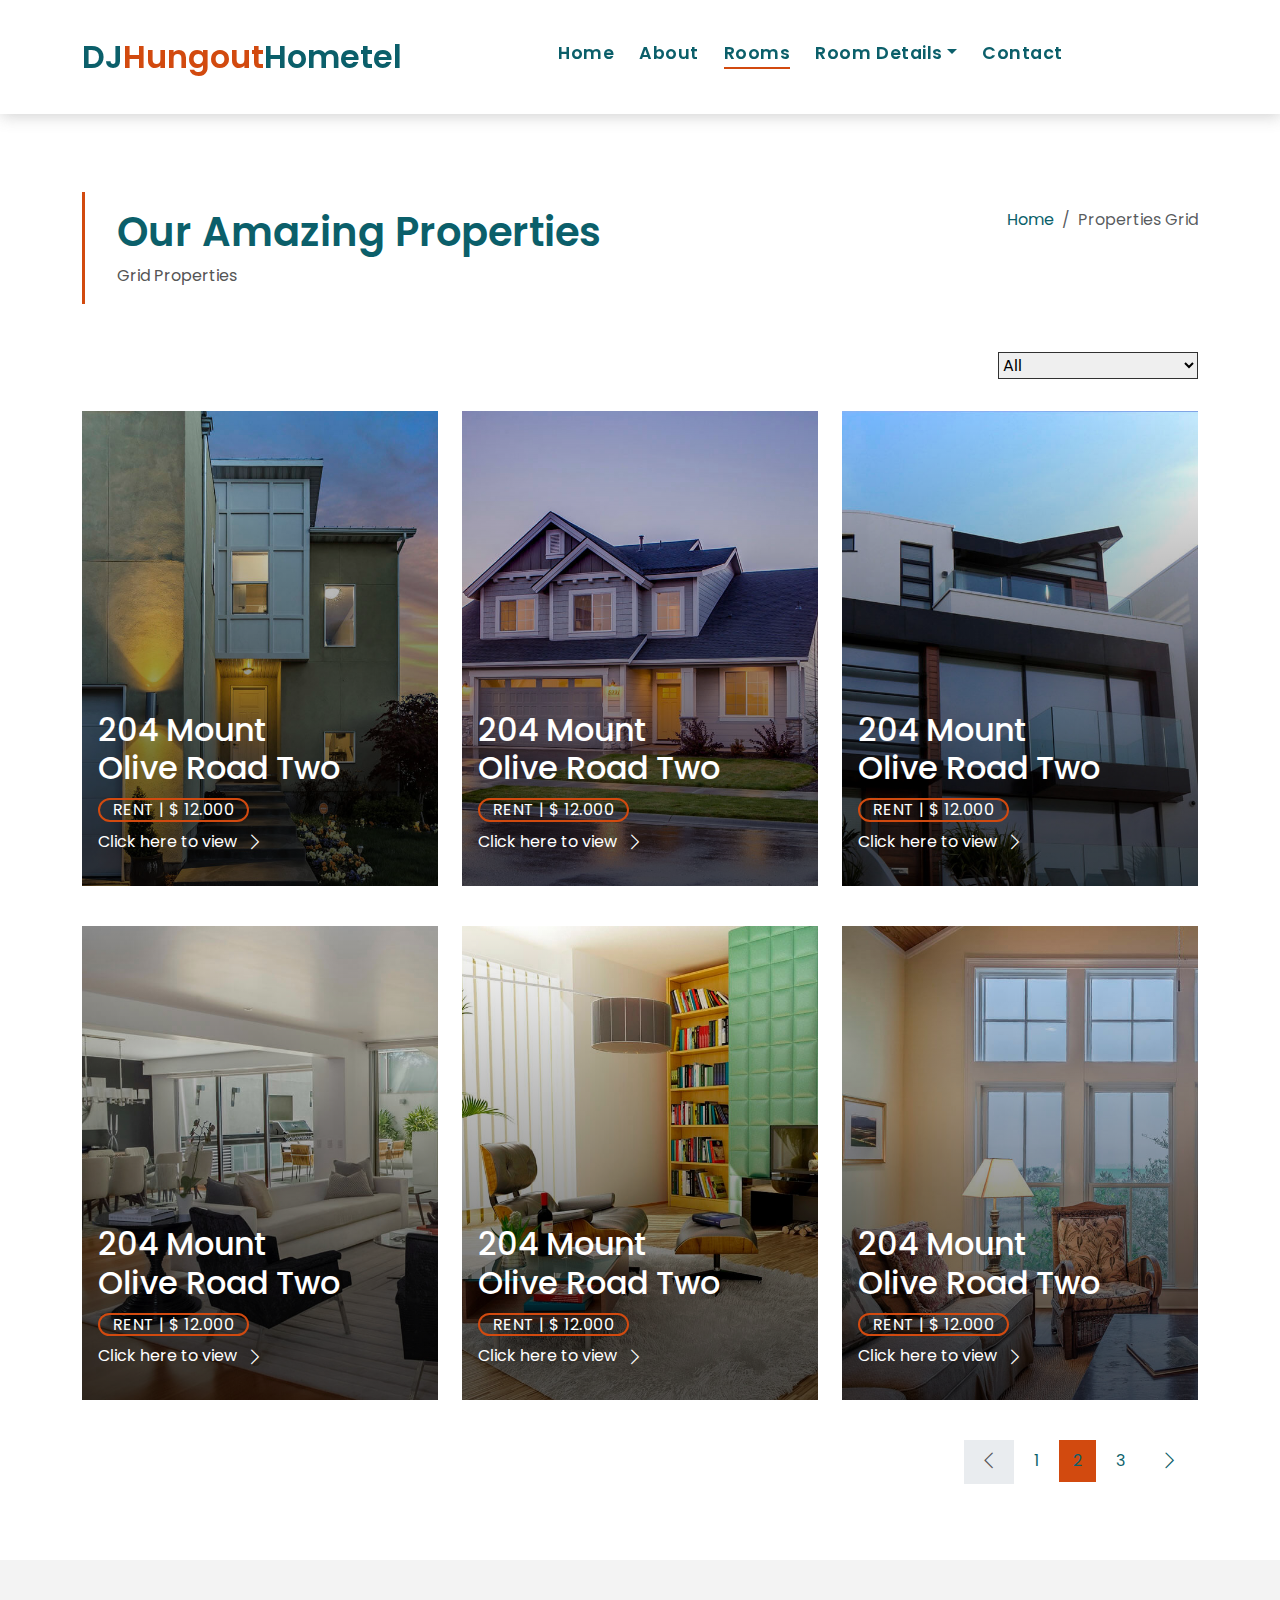
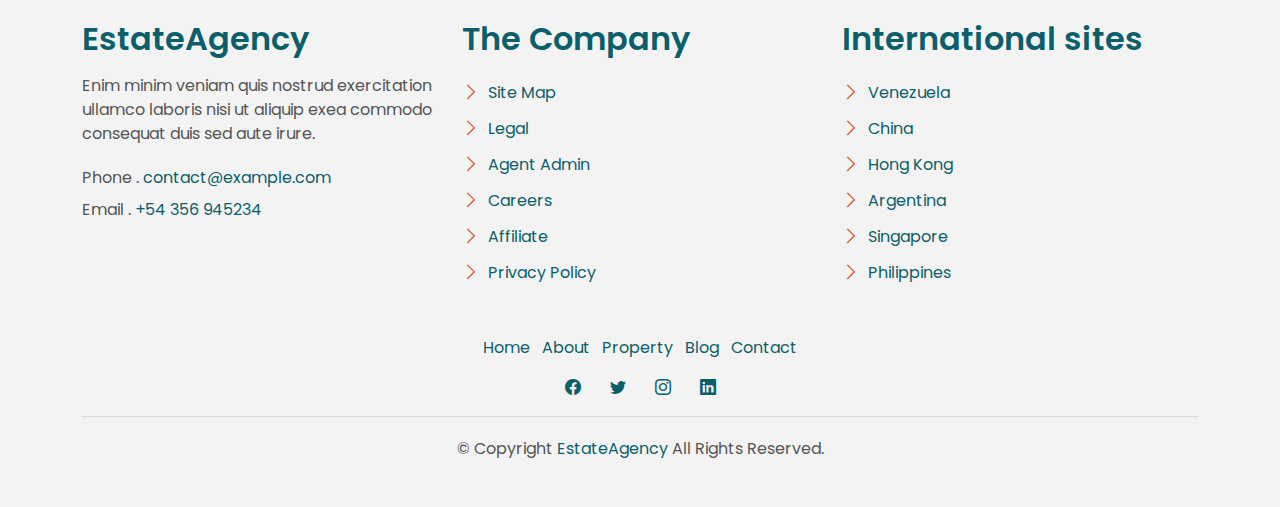
<file: property-grid.html>
<!DOCTYPE html>
<html lang="en">

<head>
  <meta charset="utf-8">
  <meta content="width=device-width, initial-scale=1.0" name="viewport">

  <title>DJ's Hungout Hometel - Rooms</title>
  <meta content="" name="description">
  <meta content="" name="keywords">

  <!-- Favicons -->
  <link href="assets/img/favicon.png" rel="icon">
  <link href="assets/img/apple-touch-icon.png" rel="apple-touch-icon">

  <!-- Google Fonts -->
  <link href="https://fonts.googleapis.com/css?family=Poppins:300,400,500,600,700" rel="stylesheet">

  <!-- Vendor CSS Files -->
  <link href="assets/vendor/animate.css/animate.min.css" rel="stylesheet">
  <link href="assets/vendor/bootstrap/css/bootstrap.min.css" rel="stylesheet">
  <link href="assets/vendor/bootstrap-icons/bootstrap-icons.css" rel="stylesheet">
  <link href="assets/vendor/swiper/swiper-bundle.min.css" rel="stylesheet">

  <!-- Template Main CSS File -->
  <link href="assets/css/style.css" rel="stylesheet">

</head>

<body>

  <!-- ======= Header/Navbar ======= -->
  <nav class="navbar navbar-default navbar-trans navbar-expand-lg fixed-top">
    <div class="container">
      <button class="navbar-toggler collapsed" type="button" data-bs-toggle="collapse" data-bs-target="#navbarDefault" aria-controls="navbarDefault" aria-expanded="false" aria-label="Toggle navigation">
        <span></span>
        <span></span>
        <span></span>
      </button>
      <a class="navbar-brand text-brand" href="index.html">DJ<span class="color-b">Hungout</span>Hometel</a>

      <div class="navbar-collapse collapse justify-content-center" id="navbarDefault">
        <ul class="navbar-nav">

          <li class="nav-item">
            <a class="nav-link" href="index.html">Home</a>
          </li>

          <li class="nav-item">
            <a class="nav-link " href="about.html">About</a>
          </li>

          <li class="nav-item">
            <a class="nav-link active" href="property-grid.html">Rooms</a>
          </li>

          <li class="nav-item dropdown">
            <a class="nav-link dropdown-toggle" href="#" id="navbarDropdown" role="button" data-bs-toggle="dropdown" aria-haspopup="true" aria-expanded="false">Room Details</a>
            <div class="dropdown-menu">
              <a class="dropdown-item " href="property-single.html">Room 101</a>
              <a class="dropdown-item " href="property-single.html">Room 102</a>
              <a class="dropdown-item " href="property-single.html">Room 103</a>
              <a class="dropdown-item " href="property-single.html">Room 201</a>
              <a class="dropdown-item " href="property-single.html">Room 202</a>
              <a class="dropdown-item " href="property-single.html">Room 203</a>
              <a class="dropdown-item " href="property-single.html">Room 301</a>
              <a class="dropdown-item " href="property-single.html">Room 302</a>
            </div>
          </li>
          <li class="nav-item">
            <a class="nav-link " href="contact.html">Contact</a>
          </li>
        </ul>
      </div>

    </div>
  </nav><!-- End Header/Navbar -->

  <main id="main">

    <!-- ======= Intro Single ======= -->
    <section class="intro-single">
      <div class="container">
        <div class="row">
          <div class="col-md-12 col-lg-8">
            <div class="title-single-box">
              <h1 class="title-single">Our Amazing Properties</h1>
              <span class="color-text-a">Grid Properties</span>
            </div>
          </div>
          <div class="col-md-12 col-lg-4">
            <nav aria-label="breadcrumb" class="breadcrumb-box d-flex justify-content-lg-end">
              <ol class="breadcrumb">
                <li class="breadcrumb-item">
                  <a href="#">Home</a>
                </li>
                <li class="breadcrumb-item active" aria-current="page">
                  Properties Grid
                </li>
              </ol>
            </nav>
          </div>
        </div>
      </div>
    </section><!-- End Intro Single-->

    <!-- ======= Property Grid ======= -->
    <section class="property-grid grid">
      <div class="container">
        <div class="row">
          <div class="col-sm-12">
            <div class="grid-option">
              <form>
                <select class="custom-select">
                  <option selected>All</option>
                  <option value="1">New to Old</option>
                  <option value="2">For Rent</option>
                  <option value="3">For Sale</option>
                </select>
              </form>
            </div>
          </div>
          <div class="col-md-4">
            <div class="card-box-a card-shadow">
              <div class="img-box-a">
                <img src="assets/img/property-1.jpg" alt="" class="img-a img-fluid">
              </div>
              <div class="card-overlay">
                <div class="card-overlay-a-content">
                  <div class="card-header-a">
                    <h2 class="card-title-a">
                      <a href="#">204 Mount
                        <br /> Olive Road Two</a>
                    </h2>
                  </div>
                  <div class="card-body-a">
                    <div class="price-box d-flex">
                      <span class="price-a">rent | $ 12.000</span>
                    </div>
                    <a href="property-single.html" class="link-a">Click here to view
                      <span class="bi bi-chevron-right"></span>
                    </a>
                  </div>
                  <div class="card-footer-a">
                    <ul class="card-info d-flex justify-content-around">
                      <li>
                        <h4 class="card-info-title">Area</h4>
                        <span>340m
                          <sup>2</sup>
                        </span>
                      </li>
                      <li>
                        <h4 class="card-info-title">Beds</h4>
                        <span>2</span>
                      </li>
                      <li>
                        <h4 class="card-info-title">Baths</h4>
                        <span>4</span>
                      </li>
                      <li>
                        <h4 class="card-info-title">Garages</h4>
                        <span>1</span>
                      </li>
                    </ul>
                  </div>
                </div>
              </div>
            </div>
          </div>
          <div class="col-md-4">
            <div class="card-box-a card-shadow">
              <div class="img-box-a">
                <img src="assets/img/property-3.jpg" alt="" class="img-a img-fluid">
              </div>
              <div class="card-overlay">
                <div class="card-overlay-a-content">
                  <div class="card-header-a">
                    <h2 class="card-title-a">
                      <a href="#">204 Mount
                        <br /> Olive Road Two</a>
                    </h2>
                  </div>
                  <div class="card-body-a">
                    <div class="price-box d-flex">
                      <span class="price-a">rent | $ 12.000</span>
                    </div>
                    <a href="property-single.html" class="link-a">Click here to view
                      <span class="bi bi-chevron-right"></span>
                    </a>
                  </div>
                  <div class="card-footer-a">
                    <ul class="card-info d-flex justify-content-around">
                      <li>
                        <h4 class="card-info-title">Area</h4>
                        <span>340m
                          <sup>2</sup>
                        </span>
                      </li>
                      <li>
                        <h4 class="card-info-title">Beds</h4>
                        <span>2</span>
                      </li>
                      <li>
                        <h4 class="card-info-title">Baths</h4>
                        <span>4</span>
                      </li>
                      <li>
                        <h4 class="card-info-title">Garages</h4>
                        <span>1</span>
                      </li>
                    </ul>
                  </div>
                </div>
              </div>
            </div>
          </div>
          <div class="col-md-4">
            <div class="card-box-a card-shadow">
              <div class="img-box-a">
                <img src="assets/img/property-6.jpg" alt="" class="img-a img-fluid">
              </div>
              <div class="card-overlay">
                <div class="card-overlay-a-content">
                  <div class="card-header-a">
                    <h2 class="card-title-a">
                      <a href="#">204 Mount
                        <br /> Olive Road Two</a>
                    </h2>
                  </div>
                  <div class="card-body-a">
                    <div class="price-box d-flex">
                      <span class="price-a">rent | $ 12.000</span>
                    </div>
                    <a href="property-single.html" class="link-a">Click here to view
                      <span class="bi bi-chevron-right"></span>
                    </a>
                  </div>
                  <div class="card-footer-a">
                    <ul class="card-info d-flex justify-content-around">
                      <li>
                        <h4 class="card-info-title">Area</h4>
                        <span>340m
                          <sup>2</sup>
                        </span>
                      </li>
                      <li>
                        <h4 class="card-info-title">Beds</h4>
                        <span>2</span>
                      </li>
                      <li>
                        <h4 class="card-info-title">Baths</h4>
                        <span>4</span>
                      </li>
                      <li>
                        <h4 class="card-info-title">Garages</h4>
                        <span>1</span>
                      </li>
                    </ul>
                  </div>
                </div>
              </div>
            </div>
          </div>
          <div class="col-md-4">
            <div class="card-box-a card-shadow">
              <div class="img-box-a">
                <img src="assets/img/property-7.jpg" alt="" class="img-a img-fluid">
              </div>
              <div class="card-overlay">
                <div class="card-overlay-a-content">
                  <div class="card-header-a">
                    <h2 class="card-title-a">
                      <a href="#">204 Mount
                        <br /> Olive Road Two</a>
                    </h2>
                  </div>
                  <div class="card-body-a">
                    <div class="price-box d-flex">
                      <span class="price-a">rent | $ 12.000</span>
                    </div>
                    <a href="property-single.html" class="link-a">Click here to view
                      <span class="bi bi-chevron-right"></span>
                    </a>
                  </div>
                  <div class="card-footer-a">
                    <ul class="card-info d-flex justify-content-around">
                      <li>
                        <h4 class="card-info-title">Area</h4>
                        <span>340m
                          <sup>2</sup>
                        </span>
                      </li>
                      <li>
                        <h4 class="card-info-title">Beds</h4>
                        <span>2</span>
                      </li>
                      <li>
                        <h4 class="card-info-title">Baths</h4>
                        <span>4</span>
                      </li>
                      <li>
                        <h4 class="card-info-title">Garages</h4>
                        <span>1</span>
                      </li>
                    </ul>
                  </div>
                </div>
              </div>
            </div>
          </div>
          <div class="col-md-4">
            <div class="card-box-a card-shadow">
              <div class="img-box-a">
                <img src="assets/img/property-8.jpg" alt="" class="img-a img-fluid">
              </div>
              <div class="card-overlay">
                <div class="card-overlay-a-content">
                  <div class="card-header-a">
                    <h2 class="card-title-a">
                      <a href="#">204 Mount
                        <br /> Olive Road Two</a>
                    </h2>
                  </div>
                  <div class="card-body-a">
                    <div class="price-box d-flex">
                      <span class="price-a">rent | $ 12.000</span>
                    </div>
                    <a href="property-single.html" class="link-a">Click here to view
                      <span class="bi bi-chevron-right"></span>
                    </a>
                  </div>
                  <div class="card-footer-a">
                    <ul class="card-info d-flex justify-content-around">
                      <li>
                        <h4 class="card-info-title">Area</h4>
                        <span>340m
                          <sup>2</sup>
                        </span>
                      </li>
                      <li>
                        <h4 class="card-info-title">Beds</h4>
                        <span>2</span>
                      </li>
                      <li>
                        <h4 class="card-info-title">Baths</h4>
                        <span>4</span>
                      </li>
                      <li>
                        <h4 class="card-info-title">Garages</h4>
                        <span>1</span>
                      </li>
                    </ul>
                  </div>
                </div>
              </div>
            </div>
          </div>
          <div class="col-md-4">
            <div class="card-box-a card-shadow">
              <div class="img-box-a">
                <img src="assets/img/property-10.jpg" alt="" class="img-a img-fluid">
              </div>
              <div class="card-overlay">
                <div class="card-overlay-a-content">
                  <div class="card-header-a">
                    <h2 class="card-title-a">
                      <a href="#">204 Mount
                        <br /> Olive Road Two</a>
                    </h2>
                  </div>
                  <div class="card-body-a">
                    <div class="price-box d-flex">
                      <span class="price-a">rent | $ 12.000</span>
                    </div>
                    <a href="property-single.html" class="link-a">Click here to view
                      <span class="bi bi-chevron-right"></span>
                    </a>
                  </div>
                  <div class="card-footer-a">
                    <ul class="card-info d-flex justify-content-around">
                      <li>
                        <h4 class="card-info-title">Area</h4>
                        <span>340m
                          <sup>2</sup>
                        </span>
                      </li>
                      <li>
                        <h4 class="card-info-title">Beds</h4>
                        <span>2</span>
                      </li>
                      <li>
                        <h4 class="card-info-title">Baths</h4>
                        <span>4</span>
                      </li>
                      <li>
                        <h4 class="card-info-title">Garages</h4>
                        <span>1</span>
                      </li>
                    </ul>
                  </div>
                </div>
              </div>
            </div>
          </div>
        </div>
        <div class="row">
          <div class="col-sm-12">
            <nav class="pagination-a">
              <ul class="pagination justify-content-end">
                <li class="page-item disabled">
                  <a class="page-link" href="#" tabindex="-1">
                    <span class="bi bi-chevron-left"></span>
                  </a>
                </li>
                <li class="page-item">
                  <a class="page-link" href="#">1</a>
                </li>
                <li class="page-item active">
                  <a class="page-link" href="#">2</a>
                </li>
                <li class="page-item">
                  <a class="page-link" href="#">3</a>
                </li>
                <li class="page-item next">
                  <a class="page-link" href="#">
                    <span class="bi bi-chevron-right"></span>
                  </a>
                </li>
              </ul>
            </nav>
          </div>
        </div>
      </div>
    </section><!-- End Property Grid Single-->

  </main><!-- End #main -->

  <!-- ======= Footer ======= -->
  <section class="section-footer">
    <div class="container">
      <div class="row">
        <div class="col-sm-12 col-md-4">
          <div class="widget-a">
            <div class="w-header-a">
              <h3 class="w-title-a text-brand">EstateAgency</h3>
            </div>
            <div class="w-body-a">
              <p class="w-text-a color-text-a">
                Enim minim veniam quis nostrud exercitation ullamco laboris nisi ut aliquip exea commodo consequat duis
                sed aute irure.
              </p>
            </div>
            <div class="w-footer-a">
              <ul class="list-unstyled">
                <li class="color-a">
                  <span class="color-text-a">Phone .</span> contact@example.com
                </li>
                <li class="color-a">
                  <span class="color-text-a">Email .</span> +54 356 945234
                </li>
              </ul>
            </div>
          </div>
        </div>
        <div class="col-sm-12 col-md-4 section-md-t3">
          <div class="widget-a">
            <div class="w-header-a">
              <h3 class="w-title-a text-brand">The Company</h3>
            </div>
            <div class="w-body-a">
              <div class="w-body-a">
                <ul class="list-unstyled">
                  <li class="item-list-a">
                    <i class="bi bi-chevron-right"></i> <a href="#">Site Map</a>
                  </li>
                  <li class="item-list-a">
                    <i class="bi bi-chevron-right"></i> <a href="#">Legal</a>
                  </li>
                  <li class="item-list-a">
                    <i class="bi bi-chevron-right"></i> <a href="#">Agent Admin</a>
                  </li>
                  <li class="item-list-a">
                    <i class="bi bi-chevron-right"></i> <a href="#">Careers</a>
                  </li>
                  <li class="item-list-a">
                    <i class="bi bi-chevron-right"></i> <a href="#">Affiliate</a>
                  </li>
                  <li class="item-list-a">
                    <i class="bi bi-chevron-right"></i> <a href="#">Privacy Policy</a>
                  </li>
                </ul>
              </div>
            </div>
          </div>
        </div>
        <div class="col-sm-12 col-md-4 section-md-t3">
          <div class="widget-a">
            <div class="w-header-a">
              <h3 class="w-title-a text-brand">International sites</h3>
            </div>
            <div class="w-body-a">
              <ul class="list-unstyled">
                <li class="item-list-a">
                  <i class="bi bi-chevron-right"></i> <a href="#">Venezuela</a>
                </li>
                <li class="item-list-a">
                  <i class="bi bi-chevron-right"></i> <a href="#">China</a>
                </li>
                <li class="item-list-a">
                  <i class="bi bi-chevron-right"></i> <a href="#">Hong Kong</a>
                </li>
                <li class="item-list-a">
                  <i class="bi bi-chevron-right"></i> <a href="#">Argentina</a>
                </li>
                <li class="item-list-a">
                  <i class="bi bi-chevron-right"></i> <a href="#">Singapore</a>
                </li>
                <li class="item-list-a">
                  <i class="bi bi-chevron-right"></i> <a href="#">Philippines</a>
                </li>
              </ul>
            </div>
          </div>
        </div>
      </div>
    </div>
  </section>
  <footer>
    <div class="container">
      <div class="row">
        <div class="col-md-12">
          <nav class="nav-footer">
            <ul class="list-inline">
              <li class="list-inline-item">
                <a href="#">Home</a>
              </li>
              <li class="list-inline-item">
                <a href="#">About</a>
              </li>
              <li class="list-inline-item">
                <a href="#">Property</a>
              </li>
              <li class="list-inline-item">
                <a href="#">Blog</a>
              </li>
              <li class="list-inline-item">
                <a href="#">Contact</a>
              </li>
            </ul>
          </nav>
          <div class="socials-a">
            <ul class="list-inline">
              <li class="list-inline-item">
                <a href="#">
                  <i class="bi bi-facebook" aria-hidden="true"></i>
                </a>
              </li>
              <li class="list-inline-item">
                <a href="#">
                  <i class="bi bi-twitter" aria-hidden="true"></i>
                </a>
              </li>
              <li class="list-inline-item">
                <a href="#">
                  <i class="bi bi-instagram" aria-hidden="true"></i>
                </a>
              </li>
              <li class="list-inline-item">
                <a href="#">
                  <i class="bi bi-linkedin" aria-hidden="true"></i>
                </a>
              </li>
            </ul>
          </div>
          <div class="copyright-footer">
            <p class="copyright color-text-a">
              &copy; Copyright
              <span class="color-a">EstateAgency</span> All Rights Reserved.
            </p>
          </div>
          
        </div>
      </div>
    </div>
  </footer><!-- End  Footer -->

  <div id="preloader"></div>
  <a href="#" class="back-to-top d-flex align-items-center justify-content-center"><i class="bi bi-arrow-up-short"></i></a>

  <!-- Vendor JS Files -->
  <script src="assets/vendor/bootstrap/js/bootstrap.bundle.min.js"></script>
  <script src="assets/vendor/swiper/swiper-bundle.min.js"></script>
  <script src="assets/vendor/php-email-form/validate.js"></script>

  <!-- Template Main JS File -->
  <script src="assets/js/main.js"></script>

</body>

</html>
</file>
<file: assets/css/style.css>
/**
* Template Name: EstateAgency
* Updated: May 30 2023 with Bootstrap v5.3.0
* Template URL: https://bootstrapmade.com/real-estate-agency-bootstrap-template/
* Author: BootstrapMade.com
* License: https://bootstrapmade.com/license/
*/

/*--------------------------------------------------------------
# General
--------------------------------------------------------------*/
body {
  font-family: "Poppins", sans-serif;
  color: #555555;
}

h1,
h2,
h3,
h4,
h5,
h6 {
  color: #0b5f6a;
}

a {
  color: #0b5f6a;
  text-decoration: none;
  transition: all 0.5s ease;
}

a:hover {
  color: #d24a0f;
  text-decoration: none;
}

.link-two {
  color: #0b5f6a;
  transition: all 0.5s ease;
}

.link-two:hover {
  text-decoration: underline;
  color: #0b5f6a;
}

.link-one {
  color: #0b5f6a;
  transition: all 0.5s ease;
}

.link-one:hover {
  color: #0b5f6a;
  text-decoration: none;
}

.link-icon {
  color: #0b5f6a;
  font-weight: 500;
}

.link-icon span {
  font-size: 14px;
  padding-left: 4px;
  vertical-align: middle;
}

.link-a {
  text-decoration: none;
  color: #ffffff;
  text-decoration: none;
}

@media (min-width: 768px) {
  .link-a {
    font-size: 0.9rem;
  }
}

@media (min-width: 992px) {
  .link-a {
    font-size: 1rem;
  }
}

.link-a:hover {
  color: #ffffff;
  text-decoration: none;
}

.link-a span {
  font-size: 18px;
  vertical-align: middle;
  margin-left: 5px;
}

@media (min-width: 768px) {
  .link-a span {
    font-size: 1.5rem;
  }
}

@media (min-width: 992px) {
  .link-a span {
    font-size: 18px;
  }
}

.text-brand {
  color: #0b5f6a;
  font-size: 2rem;
  font-weight: 600;
}

@media (max-width: 767px) {
  .text-brand {
    font-size: 1.8rem;
  }
}

.color-a {
  text-decoration: none;
  color: #0b5f6a;
}

.color-b {
  color: #d24a0f;
}

.color-d {
  color: #adadad;
}

.color-text-a {
  text-decoration: none;
  color: #555555;
}

.no-margin {
  margin: 0;
}

/*------/ Nav Pills  /------*/
.nav-pills-a {
  text-decoration: none;
}

.nav-pills-a.nav-pills .nav-link {
  color: #0b5f6a;
  position: relative;
  font-weight: 600;
}

.nav-pills-a.nav-pills .nav-link.active {
  background-color: transparent;
}

.nav-pills-a.nav-pills .nav-link.active:after {
  content: "";
  position: absolute;
  left: 0;
  bottom: -1px;
  width: 100%;
  height: 2px;
  background-color: #d24a0f;
  z-index: 2;
}

/*------/ Bg Image /------*/
.bg-image {
  background-repeat: no-repeat;
  background-attachment: fixed;
  background-size: cover;
  background-position: center center;
}

/*------/ List a /------*/
.list-a {
  text-decoration: none;
  display: inline-block;
  line-height: 2;
  padding: 0;
  list-style: none;
}

.list-a li {
  position: relative;
  width: 50%;
  float: left;
  padding-left: 25px;
  padding-right: 5px;
}

@media (min-width: 992px) {
  .list-a li {
    width: 33.333%;
  }
}

.list-a li:before {
  content: "";
  width: 10px;
  height: 2px;
  position: absolute;
  background-color: #313131;
  top: 15px;
  left: 0;
}

/*------/ Pagination-a /------*/
.pagination-a {
  text-decoration: none;
}

.pagination-a .pagination .page-link {
  margin: 0 0.2rem;
  border-color: transparent;
  padding: 0.5rem 0.8rem;
  color: #0b5f6a;
}

.pagination-a .pagination .page-link:hover,
.pagination-a .pagination .page-link:active,
.pagination-a .pagination .page-link:focus {
  background-color: #d24a0f;
}

.pagination-a .pagination .page-link span {
  font-size: 1.2rem;
}

.pagination-a .pagination .next .page-link {
  padding: 0.4rem 0.9rem;
}

.pagination-a .pagination .page-item:last-child .page-link {
  border-top-right-radius: 0;
  border-bottom-right-radius: 0;
}

.pagination-a .pagination .page-item:first-child .page-link {
  border-top-left-radius: 0;
  border-bottom-left-radius: 0;
}

.pagination-a .pagination .page-item.disabled .page-link {
  padding: 0.4rem 0.9rem;
  color: #555555;
}

.pagination-a .pagination .page-item.active .page-link {
  background-color: #d24a0f;
}

.a {
  text-decoration: none;
  color: #d24a0f;
  font-size: 1.3rem;
}

/*------/ Icon Box /------*/
.icon-box .icon-box-icon {
  display: table-cell;
  vertical-align: top;
  font-size: 36px;
  color: #0b5f6a;
  width: 50px;
  padding-top: 8px;
}

.icon-box .icon-box-content {
  padding-top: 18px;
}

/*------/ Space Padding /------*/
.section-t8 {
  padding-top: 8rem;
}

@media (max-width: 767px) {
  .section-t8 {
    padding-top: 4rem;
  }
}

.section-t4 {
  padding-top: 4rem;
}

@media (max-width: 767px) {
  .section-t4 {
    padding-top: 2rem;
  }
}

.section-t3 {
  padding-top: 3rem;
}

@media (max-width: 767px) {
  .section-md-t3 {
    padding-top: 3rem;
  }
}

.section-b2 {
  padding-bottom: 2rem;
}

.section-tb85 {
  padding: 8rem 0 5rem 0;
}

@media (max-width: 767px) {
  .section-tb85 {
    padding: 4rem 0 2.5rem 0;
  }
}

/*------/ Title /------*/
.title-wrap {
  padding-bottom: 4rem;
}

.title-a {
  text-decoration: none;
  font-size: 2.6rem;
  font-weight: 600;
}

.title-link {
  font-size: 1.2rem;
  font-weight: 300;
  padding-top: 1.2rem;
}

.title-link a {
  text-decoration: none;
  color: #313131;
}

.title-link span {
  font-size: 20px;
  padding-left: 4px;
  vertical-align: middle;
}

.title-box-d {
  padding-bottom: 1.8rem;
  margin-bottom: 1rem;
  position: relative;
}

.title-box-d .title-d {
  font-weight: 600;
  font-size: 2rem;
}

.title-box-d .title-d:after {
  content: "";
  position: absolute;
  width: 70px;
  height: 4px;
  background-color: #d24a0f;
  bottom: 20px;
  left: 0;
}

/*------/ Display Table & Table Cell /------*/
.display-table {
  width: 100%;
  height: 100%;
  display: table;
}

.table-cell {
  display: table-cell;
  vertical-align: middle;
}

/*------/ Ul Resect /------*/
.ul-resect ul,
.box-comments ul,
.list-a ul {
  list-style: none;
  padding-left: 0;
  margin-bottom: 0;
}

/*------/ Overlay /------*/
.overlay-a {
  text-decoration: none;
  background: linear-gradient(to bottom, rgba(0, 0, 0, 0) 0%, rgba(0, 0, 0, 0.2) 27%, rgba(0, 0, 0, 0.65) 90%);
}

.overlay {
  position: absolute;
  top: 0;
  left: 0px;
  padding: 0;
  height: 100%;
  width: 100%;
}

.carousel-pagination {
  margin-top: 10px;
  text-align: center;
}

.carousel-pagination .swiper-pagination-bullet {
  width: 18px;
  height: 10px;
  background-color: #555;
  margin: 0 4px;
  border-radius: 0;
  opacity: 1;
  transition: 0.3s;
}

.carousel-pagination .swiper-pagination-bullet-active {
  background-color: #d24a0f;
  width: 36px;
}

.nav-arrow-a {
  text-decoration: none;
}

.nav-arrow-a .owl-arrow .owl-nav {
  font-size: 1.8rem;
  margin-top: -110px;
}

.nav-arrow-a .owl-arrow .owl-nav .owl-next {
  margin-left: 15px;
}

.nav-arrow-b .owl-arrow .owl-nav {
  position: absolute;
  top: 0;
  right: 0;
  font-size: 1.2rem;
}

.nav-arrow-b .owl-arrow .owl-nav .owl-prev,
.nav-arrow-b .owl-arrow .owl-nav .owl-next {
  padding: 0.7rem 1.5rem !important;
  display: inline-block;
  transition: all 0.6s ease-in-out;
  color: #ffffff;
  background-color: #d24a0f;
  opacity: 0.9;
}

.nav-arrow-b .owl-arrow .owl-nav .owl-prev.disabled,
.nav-arrow-b .owl-arrow .owl-nav .owl-next.disabled {
  transition: all 0.6s ease-in-out;
  color: #ffffff;
}

.nav-arrow-b .owl-arrow .owl-nav .owl-prev:hover,
.nav-arrow-b .owl-arrow .owl-nav .owl-next:hover {
  background-color: #26a356;
}

.nav-arrow-b .owl-arrow .owl-nav .owl-next {
  margin-left: 0px;
}

/*------/ Socials /------*/
.socials-a {
  text-decoration: none;
}

.socials-a .list-inline-item:not(:last-child) {
  margin-right: 25px;
}

/*--------------------------------------------------------------
# Back to top button
--------------------------------------------------------------*/
.back-to-top {
  position: fixed;
  visibility: hidden;
  opacity: 0;
  right: 15px;
  bottom: 15px;
  z-index: 996;
  background: #d24a0f;
  width: 40px;
  height: 40px;
  border-radius: 50px;
  transition: all 0.4s;
}

.back-to-top i {
  font-size: 28px;
  color: #fff;
  line-height: 0;
}

.back-to-top:hover {
  background: #0b5f6a;
  color: #fff;
}

.back-to-top.active {
  visibility: visible;
  opacity: 1;
}

/* Prelaoder */
#preloader {
  position: fixed;
  top: 0;
  left: 0;
  right: 0;
  bottom: 0;
  z-index: 9999;
  overflow: hidden;
  background: #fff;
}

#preloader:before {
  content: "";
  position: fixed;
  top: calc(50% - 30px);
  left: calc(50% - 30px);
  border: 6px solid #f2f2f2;
  border-top: 6px solid #d24a0f;
  border-radius: 50%;
  width: 60px;
  height: 60px;
  animation: animate-preloader 1s linear infinite;
}

@keyframes animate-preloader {
  0% {
    transform: rotate(0deg);
  }

  100% {
    transform: rotate(360deg);
  }
}

/*======================================
//--//-->   BUTTON
======================================*/
.btn {
  transition: 0.5s ease;
}

.btn.btn-a,
.btn.btn-b {
  border-radius: 0;
  padding: 1rem 3rem;
  letter-spacing: 0.05rem;
}

.btn.btn-a {
  text-decoration: none;
  background-color: #0b5f6a;
  color: #ffffff;
}

.btn.btn-a:hover {
  background-color: #d24a0f;
  color: #0b5f6a;
}

.btn.btn-b {
  background-color: #d24a0f;
  color: #0b5f6a;
}

.btn.btn-b:hover {
  background-color: #0b5f6a;
  color: #ffffff;
}

.btn.btn-b-n {
  background-color: #d24a0f;
  color: #ffffff;
  border-radius: 0;
}

.btn.btn-b-n:hover {
  background-color: #26a356;
  color: #ffffff;
}

.navbar-toggle-box {
  display: inline-flex;
  align-items: center;
  justify-content: center;
  line-height: 0;
  padding: 10px;
}

.navbar-toggle-box i {
  line-height: 0;
}

/*--------------------------------------------------------------
# Navbar
--------------------------------------------------------------*/
.navbar-default {
  transition: all 0.5s ease-in-out;
  background-color: #ffffff;
  padding-top: 28px;
  padding-bottom: 28px;
  -webkit-backface-visibility: hidden;
  backface-visibility: hidden;
  box-shadow: 1px 2px 15px rgba(100, 100, 100, 0.3);
}

.navbar-default .nav-search {
  color: #0b5f6a;
  font-size: 1.5rem;
}

.navbar-default.navbar-reduce {
  box-shadow: 1px 2px 15px rgba(100, 100, 100, 0.3);
}

.navbar-default.navbar-trans,
.navbar-default.navbar-reduce {
  -webkit-backface-visibility: hidden;
  backface-visibility: hidden;
}

.navbar-default.navbar-trans .nav-item,
.navbar-default.navbar-reduce .nav-item {
  position: relative;
  padding-right: 10px;
  padding-bottom: 8px;
  margin-left: 0;
}

@media (min-width: 768px) {

  .navbar-default.navbar-trans .nav-item,
  .navbar-default.navbar-reduce .nav-item {
    margin-left: 15px;
  }
}

.navbar-default.navbar-trans .nav-link,
.navbar-default.navbar-reduce .nav-link {
  font-size: 1.1rem;
  color: #0b5f6a;
  font-weight: 600;
  letter-spacing: 0.03em;
  transition: all 0.1s ease-in-out;
  position: relative;
  padding-left: 0;
  padding-right: 0;
}

.navbar-default.navbar-trans .nav-link:before,
.navbar-default.navbar-reduce .nav-link:before {
  content: "";
  position: absolute;
  bottom: 5px;
  left: 0;
  width: 100%;
  height: 2px;
  z-index: 0;
  background-color: #d24a0f;
  transform: scaleX(0);
  transform-origin: right;
  transition: transform 0.2s ease-out, opacity 0.2s ease-out 0.3s;
}

.navbar-default.navbar-trans .nav-link:hover,
.navbar-default.navbar-reduce .nav-link:hover {
  color: #0b5f6a;
}

.navbar-default.navbar-trans .nav-link:hover:before,
.navbar-default.navbar-reduce .nav-link:hover:before {
  transform: scaleX(1);
  transform-origin: left;
}

.navbar-default.navbar-trans .show>.nav-link:before,
.navbar-default.navbar-trans .active>.nav-link:before,
.navbar-default.navbar-trans .nav-link.show:before,
.navbar-default.navbar-trans .nav-link.active:before,
.navbar-default.navbar-reduce .show>.nav-link:before,
.navbar-default.navbar-reduce .active>.nav-link:before,
.navbar-default.navbar-reduce .nav-link.show:before,
.navbar-default.navbar-reduce .nav-link.active:before {
  transform: scaleX(1);
}

.navbar-default.navbar-trans .nav-link:before {
  background-color: #d24a0f;
}

.navbar-default.navbar-trans .nav-link:hover {
  color: #0b5f6a;
}

.navbar-default.navbar-trans .show>.nav-link,
.navbar-default.navbar-trans .active>.nav-link,
.navbar-default.navbar-trans .nav-link.show,
.navbar-default.navbar-trans .nav-link.active {
  color: #0b5f6a;
}

.navbar-default.navbar-reduce {
  transition: all 0.5s ease-in-out;
  padding-top: 19px;
  padding-bottom: 19px;
}

.navbar-default.navbar-reduce .nav-link {
  color: #0b5f6a;
}

.navbar-default.navbar-reduce .nav-link:before {
  background-color: #d24a0f;
}

.navbar-default.navbar-reduce .nav-link:hover {
  color: #0b5f6a;
}

.navbar-default.navbar-reduce .show>.nav-link,
.navbar-default.navbar-reduce .active>.nav-link,
.navbar-default.navbar-reduce .nav-link.show,
.navbar-default.navbar-reduce .nav-link.active {
  color: #0b5f6a;
}

.navbar-default.navbar-reduce .navbar-brand {
  color: #0b5f6a;
}

.navbar-default .dropdown .dropdown-menu {
  border-top: 0;
  border-left: 4px solid #d24a0f;
  border-right: 0;
  border-bottom: 0;
  transform: translate3d(0px, 40px, 0px);
  opacity: 0;
  filter: alpha(opacity=0);
  visibility: hidden;
  transition: all 0.5s cubic-bezier(0.3, 0.65, 0.355, 1) 0s, opacity 0.31s ease 0s, height 0s linear 0.36s;
  margin: 0;
  border-radius: 0;
  padding: 12px 0;
}

@media (min-width: 768px) {
  .navbar-default .dropdown .dropdown-menu {
    border-top: 4px solid #d24a0f;
    border-left: 0;
    display: block;
    position: absolute;
    box-shadow: 0 2px rgba(17, 16, 15, 0.1), 0 2px 10px rgba(20, 19, 18, 0.1);
  }
}

.navbar-default .dropdown .dropdown-menu .dropdown-item {
  padding: 12px 18px;
  transition: all 500ms ease;
  font-weight: 600;
  min-width: 220px;
}

.navbar-default .dropdown .dropdown-menu .dropdown-item:hover {
  background-color: #ffffff;
  color: #d24a0f;
  transition: all 500ms ease;
}

.navbar-default .dropdown .dropdown-menu .dropdown-item.active {
  background-color: #ffffff;
  color: #d24a0f;
}

.navbar-default .dropdown:hover .dropdown-menu {
  transform: translate3d(0px, 0px, 0px);
  visibility: visible;
  opacity: 1;
  filter: alpha(opacity=1);
}

/*------/ Hamburger Navbar /------*/
.navbar-toggler {
  position: relative;
}

.navbar-toggler:focus,
.navbar-toggler:active {
  outline: 0;
}

.navbar-toggler span {
  display: block;
  background-color: #0b5f6a;
  height: 3px;
  width: 25px;
  margin-top: 4px;
  margin-bottom: 4px;
  transform: rotate(0deg);
  left: 0;
  opacity: 1;
}

.navbar-toggler span:nth-child(1),
.navbar-toggler span:nth-child(3) {
  transition: transform 0.35s ease-in-out;
}

.navbar-toggler:not(.collapsed) span:nth-child(1) {
  position: absolute;
  left: 12px;
  top: 10px;
  transform: rotate(135deg);
  opacity: 0.9;
}

.navbar-toggler:not(.collapsed) span:nth-child(2) {
  height: 12px;
  visibility: hidden;
  background-color: transparent;
}

.navbar-toggler:not(.collapsed) span:nth-child(3) {
  position: absolute;
  left: 12px;
  top: 10px;
  transform: rotate(-135deg);
  opacity: 0.9;
}

/*======================================
//--//-->   BOX COLAPSE
======================================*/
.box-collapse {
  position: fixed;
  top: 0;
  bottom: 0;
  right: 0;
  width: 100%;
  z-index: 1040;
  background-color: #ffffff;
  transform: translateX(100%);
  transition: all 0.6s ease;
}

@media (min-width: 768px) {
  .box-collapse {
    width: 50%;
  }
}

.box-collapse .title-box-d {
  top: 30px;
  left: 60px;
  opacity: 0;
  transition: all 1s ease;
  transition-delay: 0.3s;
}

@media (max-width: 575px) {
  .box-collapse .title-box-d {
    left: 35px;
  }
}

@media (max-width: 575px) {
  .box-collapse .title-box-d .title-d {
    font-size: 1.3rem;
  }
}

.box-collapse-wrap {
  opacity: 0;
  position: absolute;
  left: 0;
  top: 6.5rem;
  bottom: 5rem;
  padding-left: 10%;
  padding-right: 10%;
  overflow-x: hidden;
  overflow-y: auto;
  margin: 0;
  transform: translateY(3rem);
  transition: transform 0.5s 0.5s ease, opacity 0.5s 0.5s ease;
}

.box-collapse-open .click-closed {
  visibility: visible;
}

.box-collapse-open .box-collapse {
  transform: translateX(0);
  box-shadow: 0 0 65px rgba(0, 0, 0, 0.07);
  opacity: 1;
}

.box-collapse-open .box-collapse .title-box-d {
  transform: translate(0);
  opacity: 1;
}

.box-collapse-open .box-collapse-wrap {
  transform: translate(0);
  opacity: 1;
}

.box-collapse-closed .box-collapse {
  opacity: 0.7;
  transition-delay: 0s;
}

.box-collapse-closed .box-collapse .title-box-d {
  opacity: 0;
  transition-delay: 0s;
}

.box-collapse-closed .box-collapse .form-a {
  opacity: 0;
  transition-delay: 0s;
}

.click-closed {
  position: fixed;
  top: 0;
  left: 0;
  width: 100%;
  height: 100%;
  visibility: hidden;
  z-index: 1035;
  background-color: #0b5f6a;
  opacity: 0.4;
}

.close-box-collapse {
  position: absolute;
  z-index: 1050;
  top: 2rem;
  font-size: 3.5rem;
  line-height: 1;
  color: #0b5f6a;
  cursor: pointer;
  transition: all 0.3s ease;
}

.right-boxed {
  right: 4.2857rem;
}

/*--------------------------------------------------------------
# Hero Section
--------------------------------------------------------------*/
.intro {
  height: 100vh;
  position: relative;
  color: #ffffff;
}

.intro .swiper-pagination {
  bottom: 50px;
}

.intro .swiper-pagination .swiper-pagination-bullet {
  width: 18px;
  height: 10px;
  background-color: #ffffff;
  border-radius: 0;
  opacity: 1;
  transition: 0.3s;
}

.intro .swiper-pagination .swiper-pagination-bullet-active {
  background-color: #d24a0f;
  width: 36px;
}

.intro .intro-item {
  padding-top: 2rem;
}

.intro .carousel-item-a {
  position: relative;
  height: 100vh;
}

.intro .carousel-item-a.bg-image {
  background-attachment: scroll;
}

.intro .intro-content {
  position: absolute;
}

.intro .intro-body {
  padding-left: 1rem;
}

@media (min-width: 768px) {
  .intro .intro-body {
    padding-left: 2rem;
  }
}

.intro .intro-body .price-a {
  color: #ffffff;
  padding: 1rem 1.5rem;
  border: 2px solid #d24a0f;
  border-radius: 50px;
  text-transform: uppercase;
  letter-spacing: 0.03em;
}

.intro .spacial {
  animation-delay: 0.2s;
  color: #ffffff;
}

.intro .intro-title-top {
  margin-bottom: 1rem;
  font-size: 0.9rem;
  color: #ffffff;
  letter-spacing: 0.05em;
}

@media (min-width: 768px) {
  .intro .intro-title-top {
    font-size: 0.9rem;
    margin-bottom: 1rem;
  }
}

@media (min-width: 992px) {
  .intro .intro-title-top {
    font-size: 1rem;
    margin-bottom: 2rem;
  }
}

.intro .intro-title {
  color: #ffffff;
  font-weight: 700;
  font-size: 2.8rem;
  text-transform: uppercase;
}

@media (min-width: 576px) {
  .intro .intro-title {
    font-size: 3.5rem;
  }
}

@media (min-width: 768px) {
  .intro .intro-title {
    font-size: 3.5rem;
  }
}

@media (min-width: 992px) {
  .intro .intro-title {
    font-size: 4rem;
  }
}

.intro .intro-subtitle {
  font-size: 1.5rem;
  font-weight: 300;
}

@media (min-width: 768px) {
  .intro .intro-subtitle {
    font-size: 2.5rem;
  }
}

.intro .intro-subtitle.intro-price {
  padding-top: 1rem;
  font-size: 1.2rem;
}

@media (min-width: 576px) {
  .intro .intro-subtitle.intro-price {
    font-size: 1.3rem;
  }
}

@media (min-width: 768px) {
  .intro .intro-subtitle.intro-price {
    padding-top: 2rem;
    font-size: 1.5rem;
  }
}

@media (min-width: 992px) {
  .intro .intro-subtitle.intro-price {
    padding-top: 3rem;
  }
}

/*------/ Intro Single /------*/
.intro-single {
  padding: 12rem 0 3rem;
}

@media (max-width: 767px) {
  .intro-single {
    padding-top: 9rem;
  }
}

.intro-single .title-single-box {
  padding: 1rem 0 1rem 2rem;
}

.intro-single .title-single-box {
  border-left: 3px solid #d24a0f;
}

.intro-single .title-single-box .title-single {
  font-weight: 600;
  font-size: 2.2rem;
}

@media (min-width: 768px) {
  .intro-single .title-single-box .title-single {
    font-size: 2.1rem;
  }
}

@media (min-width: 992px) {
  .intro-single .title-single-box .title-single {
    font-size: 2.5rem;
  }
}

.intro-single .breadcrumb-box {
  padding: 1rem 0 0 0.5rem;
}

.intro-single .breadcrumb {
  background-color: transparent;
  padding-right: 0;
  padding-left: 0;
}

/*--------------------------------------------------------------
# Card General
--------------------------------------------------------------*/
@media (max-width: 767px) {

  .card-box-a,
  .card-box-b,
  .card-box-c,
  .card-box-d {
    margin-bottom: 2.5rem;
  }
}

.card-box-a span,
.card-box-b span,
.card-box-c span,
.card-box-d span {
  line-height: 0;
}

@media (min-width: 768px) {

  .grid .card-box-a,
  .grid .card-box-b,
  .grid .card-box-c,
  .grid .card-box-d {
    margin-bottom: 2.5rem;
  }
}

.card-box-a,
.card-box-b,
.card-box-d {
  position: relative;
  overflow: hidden;
  -webkit-backface-visibility: hidden;
  backface-visibility: hidden;
}

.card-box-a .img-a,
.card-box-a .img-b,
.card-box-b .img-a,
.card-box-b .img-b {
  transition: 0.8s all ease-in-out;
}

@media (min-width: 768px) {

  .card-box-a:hover .img-a,
  .card-box-a:hover .img-b,
  .card-box-b:hover .img-a,
  .card-box-b:hover .img-b {
    transform: scale(1.2);
  }
}

@media (min-width: 768px) {

  .card-box-a .price-a,
  .card-box-b .price-a {
    font-size: 0.9rem;
  }
}

@media (min-width: 992px) {

  .card-box-a .price-a,
  .card-box-b .price-a {
    font-size: 1rem;
  }
}

.card-overlay {
  position: absolute;
  width: 100%;
  height: 100%;
  top: 0;
  left: 0;
}

.card-shadow {
  -webkit-backface-visibility: hidden;
  backface-visibility: hidden;
}

.card-shadow:before {
  content: " ";
  position: absolute;
  top: 0;
  left: 0;
  width: 100%;
  height: 100%;
  z-index: 1;
  background: linear-gradient(to bottom, rgba(0, 0, 0, 0) 0%, rgba(0, 0, 0, 0.2) 27%, rgba(0, 0, 0, 0.65) 90%);
}

/*======================================
//--//-->   PROPERTY - CARD-A
======================================*/
@media (min-width: 768px) {
  .card-box-a:hover .card-overlay-a-content {
    bottom: 60px;
  }
}

@media (min-width: 768px) and (min-width: 768px) {
  .card-box-a:hover .card-overlay-a-content {
    bottom: 60px;
  }
}

@media (min-width: 768px) and (min-width: 992px) {
  .card-box-a:hover .card-overlay-a-content {
    bottom: 64px;
  }
}

@media (min-width: 768px) {
  .card-box-a:hover .card-body-a {
    padding-bottom: 1rem;
  }
}

@media (max-width: 767px) {
  .card-box-a .card-overlay-a-content {
    bottom: 65px;
  }

  .card-box-a .card-body-a {
    padding-bottom: 1rem;
  }
}

.card-overlay-a-content {
  transition: all 0.5s ease-in;
  position: absolute;
  width: 100%;
  bottom: 0px;
  z-index: 2;
}

@media (min-width: 768px) {
  .card-overlay-a-content {
    bottom: -20px;
  }
}

@media (min-width: 992px) {
  .card-overlay-a-content {
    bottom: 0px;
  }
}

.card-header-a {
  padding: 0 1rem;
}

.card-header-a .card-title-a {
  color: #ffffff;
  margin-bottom: 0;
  padding-bottom: 0.7rem;
}

@media (min-width: 768px) {
  .card-header-a .card-title-a {
    font-size: 1.3rem;
  }
}

@media (min-width: 992px) {
  .card-header-a .card-title-a {
    font-size: 2rem;
  }
}

.card-header-a .card-title-a a {
  color: #ffffff;
  text-decoration: none;
}

.card-body-a {
  z-index: 2;
  transition: all 0.5s ease-in;
  padding: 0rem 1rem 2rem 1rem;
}

.card-body-a .price-box {
  padding-bottom: 0.5rem;
}

.price-a {
  color: #ffffff;
  padding: 0.6rem 0.8rem;
  border: 2px solid #d24a0f;
  border-radius: 50px;
  text-transform: uppercase;
  letter-spacing: 0.03em;
}

.card-footer-a {
  width: 100%;
  position: absolute;
  z-index: 2;
  background-color: #d24a0f;
}

.card-info {
  list-style: none;
  margin-bottom: 0;
  padding: 0.5rem 0;
}

.card-info .card-info-title {
  font-size: 1rem;
  color: #313131;
}

@media (min-width: 768px) {
  .card-info .card-info-title {
    font-size: 0.9rem;
  }
}

@media (min-width: 992px) {
  .card-info .card-info-title {
    font-size: 1rem;
  }
}

.card-info li span {
  color: #ffffff;
  font-size: 0.9rem;
}

@media (min-width: 768px) {
  .card-info li span {
    font-size: 0.8rem;
  }
}

@media (min-width: 992px) {
  .card-info li span {
    font-size: 1rem;
  }
}

/*------/ Property Grid /-----*/
.property-grid .grid-option {
  text-align: right;
  margin-bottom: 2rem;
}

.property-grid .grid-option .custom-select {
  border-radius: 0;
  width: 200px;
  border-color: #313131;
}

.property-grid .grid-option .custom-select:hover,
.property-grid .grid-option .custom-select:active,
.property-grid .grid-option .custom-select:focus {
  border-color: #313131;
}

.property-grid .grid-option .custom-select option {
  border-color: #313131;
}

/*------/ Property Single /-----*/
.gallery-property {
  margin-bottom: 3rem;
}

.property-price {
  margin: 0 auto;
}

.property-price .card-header-c {
  padding: 0;
}

.summary-list {
  padding-right: 1rem;
  color: #0b5f6a;
}

.summary-list .list {
  padding: 0;
  line-height: 2;
}

.summary-list .list span {
  color: #555555;
}

@media (max-width: 767px) {
  .property-agent {
    margin-top: 2.5rem;
  }
}

.property-agent .title-agent {
  font-weight: 600;
}

.property-agent ul {
  line-height: 2;
  color: #0b5f6a;
}

.property-agent .socials-a {
  text-align: center;
}

@media (max-width: 991px) {
  .property-contact {
    margin-top: 2.5rem;
  }
}

/*======================================
//--//-->   NEWS - CARD-B
======================================*/
.card-header-b {
  padding: 1rem;
  color: #ffffff;
  position: absolute;
  bottom: 20px;
  z-index: 2;
}

@media (min-width: 768px) {
  .card-header-b {
    bottom: 0px;
  }
}

@media (min-width: 992px) {
  .card-header-b {
    bottom: 20px;
  }
}

.card-header-b .category-b {
  font-size: 0.9rem;
  background-color: #d24a0f;
  padding: 0.3rem 0.7rem;
  color: #313131;
  letter-spacing: 0.03em;
  border-radius: 50px;
  text-decoration: none;
}

.card-header-b .title-2 {
  margin-bottom: 0;
  padding: 0.6rem 0;
  font-size: 1.5rem;
}

@media (min-width: 768px) {
  .card-header-b .title-2 {
    font-size: 1rem;
  }
}

@media (min-width: 992px) {
  .card-header-b .title-2 {
    font-size: 1.6rem;
  }
}

.card-header-b .title-2 a {
  color: #ffffff;
  text-decoration: none;
}

.card-header-b .date-b {
  color: #d8d8d8;
  font-size: 1rem;
}

@media (min-width: 768px) {
  .card-header-b .date-b {
    font-size: 0.9rem;
  }
}

@media (min-width: 992px) {
  .card-header-b .date-b {
    font-size: 1rem;
  }
}

/*------/ News Single /------*/
.post-information {
  padding: 3rem 0;
}

.post-content {
  font-size: 1.1rem;
  font-weight: 300;
  line-height: 1.6;
}

.post-content .post-intro {
  font-size: 1.7rem;
  font-weight: 300;
  margin-bottom: 4rem;
  line-height: 1.6;
  color: #0b5f6a;
  font-weight: 400;
}

.post-content p {
  margin-bottom: 1.7rem;
}

.post-content .blockquote {
  padding: 1rem 3rem 1.7rem 3rem;
  border-left: 3px solid #d24a0f;
  color: #0b5f6a;
}

.post-content .blockquote footer {
  text-align: left;
  padding: 0;
}

.post-footer {
  padding: 3rem 0 4rem;
}

.post-share .socials {
  display: inline-block;
}

.post-share .socials li {
  margin-left: 0.6rem;
}

/*------/ Comments /------*/
.box-comments .list-comments li {
  padding-bottom: 3.5rem;
}

.box-comments .list-comments .comment-avatar {
  display: table-cell;
  vertical-align: top;
}

.box-comments .list-comments .comment-avatar img {
  width: 80px;
  height: 80px;
}

.box-comments .list-comments .comment-author {
  font-size: 1.3rem;
}

@media (min-width: 768px) {
  .box-comments .list-comments .comment-author {
    font-size: 1.5rem;
  }
}

.box-comments .list-comments .comment-details {
  display: table-cell;
  vertical-align: top;
  padding-left: 25px;
}

.box-comments .list-comments .comment-description {
  padding: 0.8rem 0 0.5rem 0;
}

.box-comments .list-comments a {
  color: #0b5f6a;
}

.box-comments .list-comments span {
  display: block;
  color: #2B2A2A;
  font-style: italic;
}

.box-comments .comment-children {
  margin-left: 40px;
}

/*======================================
//--//-->   SERVICES - CARD-C
======================================*/
.card-box-c {
  position: relative;
}

@media (max-width: 767px) {
  .card-box-c {
    margin-bottom: 2rem;
  }
}

.card-header-c {
  padding: 0 1rem 1rem 1rem;
}

.card-body-c {
  padding: 0.5rem 0.5rem 0 0.5rem;
}

@media (max-width: 767px) {
  .card-body-c {
    padding: 0;
  }
}

.card-footer-c {
  padding-left: 0.5rem;
}

.card-box-ico {
  padding: 1rem 3rem 1rem 2.5rem;
  border: 5px solid #d24a0f;
}

.card-box-ico span {
  font-size: 4rem;
  color: #0b5f6a;
}

.title-c {
  font-size: 2.5rem;
  font-weight: 600;
  margin-left: -40px;
}

@media (min-width: 768px) {
  .title-c {
    font-size: 1.8rem;
  }
}

@media (min-width: 992px) {
  .title-c {
    font-size: 2.5rem;
  }
}

/*======================================
//--//-->   AGENTS - CARD-D
======================================*/
.card-box-d .card-overlay-hover {
  transition: all 0.2s ease-in-out;
  padding: 15px 40px 15px 35px;
}

@media (min-width: 768px) {
  .card-box-d .card-overlay-hover {
    padding: 5px 15px 5px 10px;
  }
}

@media (min-width: 992px) {
  .card-box-d .card-overlay-hover {
    padding: 5px 40px 5px 35px;
  }
}

@media (min-width: 1200px) {
  .card-box-d .card-overlay-hover {
    padding: 15px 40px 5px 35px;
  }
}

.card-box-d .title-d {
  transition: 0.3s ease-in-out;
  font-size: 2rem;
  font-weight: 600;
  margin: 1rem 0;
  transform: translateY(-20px);
  opacity: 0;
}

@media (min-width: 768px) {
  .card-box-d .title-d {
    font-size: 1.1rem;
    margin: 0.5rem 0;
  }
}

@media (min-width: 992px) {
  .card-box-d .title-d {
    font-size: 1.5rem;
    margin: 1rem 0;
  }
}

@media (min-width: 1200px) {
  .card-box-d .title-d {
    font-size: 2rem;
    margin: 1rem 0;
  }
}

.card-box-d .content-d {
  opacity: 0;
  transition: 0.5s ease-in-out;
  transform: translateY(-40px);
}

@media (min-width: 768px) {
  .card-box-d .content-d {
    font-size: 0.8rem;
    margin: 0.5rem 0;
  }
}

@media (min-width: 768px) {
  .card-box-d .card-body-d p {
    margin-bottom: 8px;
    font-size: 0.8rem;
  }
}

@media (min-width: 992px) {
  .card-box-d .card-body-d p {
    margin-bottom: 12px;
    font-size: 1rem;
  }
}

.card-box-d .info-agents {
  opacity: 0;
  transition: 0.5s ease-in-out;
}

.card-box-d .card-footer-d {
  transition: 0.5s ease-in-out;
  transform: translateY(40px);
  opacity: 0;
  position: absolute;
  width: 100%;
  bottom: 10px;
  left: 0;
}

.card-box-d .list-inline-item:not(:last-child) {
  margin-right: 25px;
}

.card-box-d:hover .card-overlay-hover {
  background-color: #d24a0f;
  opacity: 0.9;
}

.card-box-d:hover .title-d,
.card-box-d:hover .content-d,
.card-box-d:hover .info-agents,
.card-box-d:hover .card-footer-d {
  opacity: 1;
  transform: translateY(0);
}

/*------/ Agent Single /------*/
.agent-info-box .socials-footer {
  margin-top: 2rem;
}

.agent-info-box .socials-footer li {
  margin-right: 1.5rem;
}

/*--------------------------------------------------------------
# About Section
--------------------------------------------------------------*/
.section-about .title-vertical {
  position: absolute;
  letter-spacing: 0;
  transform: rotate(-90deg);
  top: 50px;
  text-align: left;
  font-size: 1.8rem;
  width: 300px;
  font-weight: 700;
  text-align: right;
}

.about-img-box {
  padding-left: 1rem;
  position: relative;
}

@media (min-width: 576px) {
  .about-img-box {
    padding-left: 4rem;
  }
}

@media (min-width: 768px) {
  .about-img-box {
    padding-left: 5rem;
  }
}

.sinse-box {
  background-color: #d24a0f;
  padding: 1rem 2rem;
  position: absolute;
  left: 15px;
  bottom: 10px;
}

@media (min-width: 576px) {
  .sinse-box {
    padding: 1.5rem 2.5rem;
    bottom: 20px;
  }
}

@media (min-width: 768px) {
  .sinse-box {
    padding: 1.5rem 3rem;
  }
}

@media (min-width: 992px) {
  .sinse-box {
    padding: 3rem 4.5rem;
  }
}

.sinse-box .sinse-title {
  font-weight: 700;
  letter-spacing: 0.043em;
  font-size: 1rem;
}

@media (min-width: 576px) {
  .sinse-box .sinse-title {
    font-size: 1.3rem;
  }
}

@media (min-width: 768px) {
  .sinse-box .sinse-title {
    font-size: 1.8rem;
  }
}

@media (min-width: 992px) {
  .sinse-box .sinse-title {
    font-size: 2.2rem;
  }
}

.sinse-box .sinse-title span {
  position: absolute;
}

.sinse-box .sinse-title span:after {
  content: " ";
  width: 35px;
  height: 2px;
  background-color: #0b5f6a;
  position: absolute;
  bottom: -15px;
}

.sinse-box p {
  margin-bottom: 0;
  font-size: 0.7rem;
}

@media (min-width: 576px) {
  .sinse-box p {
    font-size: 0.8rem;
  }
}

@media (min-width: 576px) {
  .sinse-box p {
    font-size: 1rem;
  }
}

/*--------------------------------------------------------------
# Testimonials Section
--------------------------------------------------------------*/
.testimonials-box {
  padding: 1rem 0;
}

.testimonials-box .testimonial-avatar {
  width: 80px !important;
  display: inline-flex !important;
  border-radius: 50%;
}

.testimonial-ico {
  text-align: center;
}

.testimonial-ico i {
  font-size: 48px;
  color: #d24a0f;
}

.testimonial-text {
  font-style: italic;
  margin-top: 25px;
  padding: 1.5rem 1.5rem;
  background-color: #f3f3f3;
  position: relative;
}

.testimonial-text:after {
  content: "";
  position: absolute;
  top: 100%;
  left: 25px;
  width: 0px;
  height: 0px;
  border-top: 15px solid rgb(243, 243, 243);
  border-left: 15px solid transparent;
  border-right: 15px solid transparent;
}

.testimonial-author-box {
  margin-top: 2rem;
}

.testimonial-author {
  margin-left: 1rem;
  display: inline-flex;
  font-size: 1.2rem;
  color: #0b5f6a;
}

/*--------------------------------------------------------------
# Contact Section
--------------------------------------------------------------*/
.form-as #sendmessage {
  color: #d24a0f;
  border: 1px solid #26a356;
  display: none;
  text-align: center;
  padding: 15px;
  font-weight: 600;
  margin-bottom: 15px;
}

.form-as #errormessage {
  color: red;
  display: none;
  border: 1px solid red;
  text-align: center;
  padding: 15px;
  font-weight: 600;
  margin-bottom: 15px;
}

.form-as #sendmessage.show,
.form-as #errormessage.show,
.form-as .show {
  display: block;
}

.form-as .validation {
  color: red;
  display: none;
  margin: 4px 0 20px 0;
  font-weight: 400;
  font-size: 13px;
}

.form-as label {
  color: #0b5f6a;
  position: relative;
}

.form-as select.form-control-lg:not([size]):not([multiple]) {
  height: 3.5rem;
}

.form-as .form-control {
  border-radius: 0;
  font-size: 1.1rem;
  font-weight: 300;
}

.form-as .form-control.form-control-a {
  height: 3.5rem;
}

.form-as .form-control:focus {
  box-shadow: none;
  border-color: #d24a0f;
}

.php-email-form .error-message {
  display: none;
  color: #fff;
  background: #ed3c0d;
  text-align: center;
  padding: 15px;
  font-weight: 600;
}

.php-email-form .sent-message {
  display: none;
  color: #fff;
  background: #18d26e;
  text-align: center;
  padding: 15px;
  font-weight: 600;
}

.php-email-form .loading {
  display: none;
  background: #fff;
  text-align: center;
  padding: 15px;
}

.php-email-form .loading:before {
  content: "";
  display: inline-block;
  border-radius: 50%;
  width: 24px;
  height: 24px;
  margin: 0 10px -6px 0;
  border: 3px solid #18d26e;
  border-top-color: #eee;
  animation: animate-loading 1s linear infinite;
}

.php-email-form label {
  color: #0b5f6a;
  position: relative;
}

.php-email-form select.form-control-lg:not([size]):not([multiple]) {
  height: 3.5rem;
}

.php-email-form .form-control {
  border-radius: 0;
  font-size: 1.1rem;
  font-weight: 300;
}

.php-email-form .form-control.form-control-a {
  height: 3.5rem;
}

.php-email-form .form-control:focus {
  box-shadow: none;
  border-color: #d24a0f;
}

@keyframes animate-loading {
  0% {
    transform: rotate(0deg);
  }

  100% {
    transform: rotate(360deg);
  }
}

/*--------------------------------------------------------------
# Footer
--------------------------------------------------------------*/
.section-footer {
  padding-top: 60px;
  margin-top: 60px;
  background: #f3f3f3;
}

.section-footer ul {
  line-height: 2;
}

.section-footer .item-list-a i {
  font-size: 18px;
  padding-right: 4px;
  color: #d24a0f;
}

.section-footer .widget-a .w-title-a {
  margin-bottom: 1rem;
}

footer {
  background: #f3f3f3;
  text-align: center;
  padding: 30px 0;
}

footer .copyright-footer {
  border-top: 1px solid #ddd;
  padding-top: 20px;
}

footer .credits {
  font-size: 14px;
}
</file>
